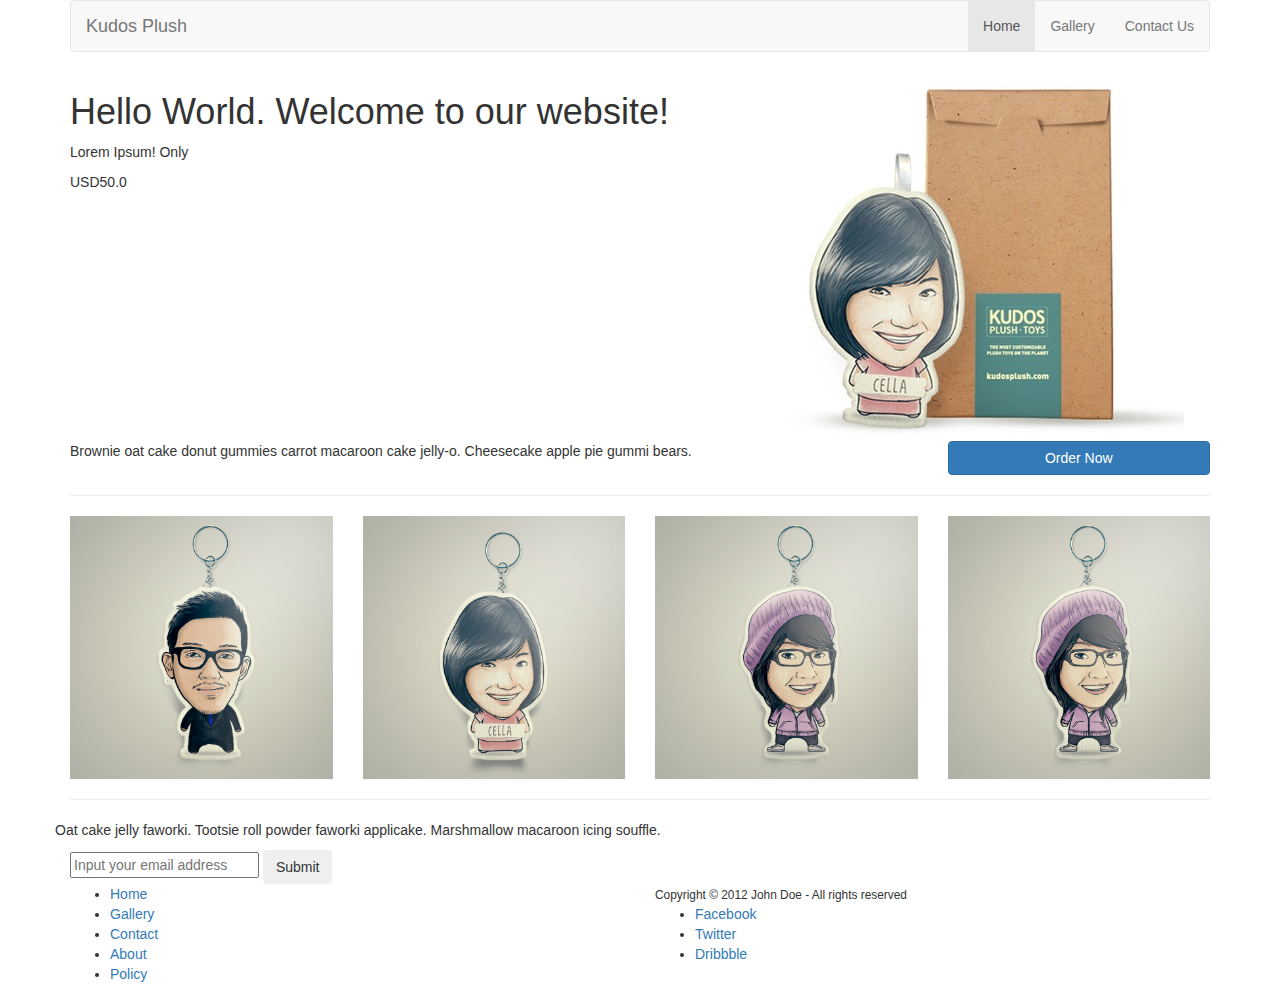
<file: index.html>
<!DOCTYPE html>
<html>

<head>
  <meta http-equiv="Content-Type" content="text/html; charset=UTF-8">
  <meta charset="utf-8">
  <title>Home</title>
  <meta name="viewport" content="width=devices-width, initial-scale=1" />
  <link href="css/styles.css" rel="stylesheet">
  <link href="css/responsives.css" rel="stylesheet">
  <!--[if lt IE 9]>
  <script src="http://html5shim.googlecode.com/svn/trunk/html5.js">
  </script>
  <![endif]-->
</head>

<body class="kudosplush">
  <header class="header">
    <div class="container">
      <nav class="navbar navbar-default">
        <div class="container-fluid">
          <button data-target="#navbar-collapse-1" data-toggle="collapse" class="navbar-toggle collapsed" type="button">
            <span class="sr-only">Toggle navigation</span>
            <span class="icon-bar"></span>
            <span class="icon-bar"></span>
            <span class="icon-bar"></span>
          </button>
          <a class="navbar-brand" href="#">Kudos Plush</a>

          <div class="nav-collapse" id="navbar-collapse-1">
            <ul class="nav navbar-nav navbar-right">
              <li class="active">
                <a href="index.html">Home</a>
              </li>
              <li><a href="gallery.html">Gallery</a></li>
              <li><a href="contact.html">Contact Us</a></li>
            </ul>
          </div>
        </div>
      </nav>

      <div class="hero-unit row">
        <div class="hero-text col-md-7">
          <h1>Hello World. Welcome to our website!</h1>
          <p>Lorem Ipsum! Only</p>
          <p class="price">USD50.0</p>
        </div>
        <div class="hero-image col-md-5">
          <img src="img/hero-image-test.jpg" alt="KudosPlush Hero image"> </div>
      </div>
    </div>
  </header>
  <div class="content">
    <div class="container">
      <div class="cta row">
        <div class="copy-text col-md-9">
          <p>Brownie oat cake donut gummies carrot macaroon cake jelly-o. Cheesecake apple pie gummi bears.</p>
        </div>
        <div class="button col-md-3">
          <a class="btn btn-primary btn-block btn-order" href="#">Order Now</a>
        </div>
        </dvi>
      </div>

      <hr>

      <div class="gallery row">
        <figure class="col-md-3">
          <img class="img-responsive" src="img/image-1.jpg" alt="featured product no. 1">
        </figure>
        <figure class="col-md-3">
          <img class="img-responsive" src="img/image-2.jpg" alt="featured product no. 2">
        </figure>
        <figure class="col-md-3">
          <img class="img-responsive" src="img/image-3.jpg" alt="featured product no. 3">
        </figure>
        <figure class="col-md-3">
          <img class="img-responsive" src="img/image-3.jpg" alt="featured product no. 4">
        </figure>
      </div>

      <hr>

      <div class="testimonial row">
        <p>Oat cake jelly faworki. Tootsie roll powder faworki applicake. Marshmallow macaroon icing souffle.</p>
      </div>

      <form action="index_submit" method="get" accept-charset="utf-8">
        <input type="email" name="email_subscribe" placeholder="Input your email address">
        <button class="btn btn-large" type="submit">Submit</button>
      </form>
    </div>
    <footer class="header">
      <div class="container">
        <div class="row">
          <div class="col-md-6">
            <nav class="nav-footer">
              <ul>
                <li><a href="index.html">Home</a></li>
                <li><a href="gallery.html">Gallery</a></li>
                <li><a href="contact.html">Contact</a></li>
                <li><a href="about.html">About</a></li>
                <li><a href="policy.html">Policy</a></li>
              </ul>
            </nav>
          </div>
          <div class="col-md-6">
            <small class="copyright">Copyright © 2012 John Doe - All rights reserved</small>
            <ul class="social-links">
              <li class="facebook"><a href="#">Facebook</a></li>
              <li class="twitter"><a href="#">Twitter</a></li>
              <li class="dribbble"><a href="">Dribbble</a></li>
            </ul>
          </div>
        </div>
      </div>
    </footer>
</body>

</html>
</file>
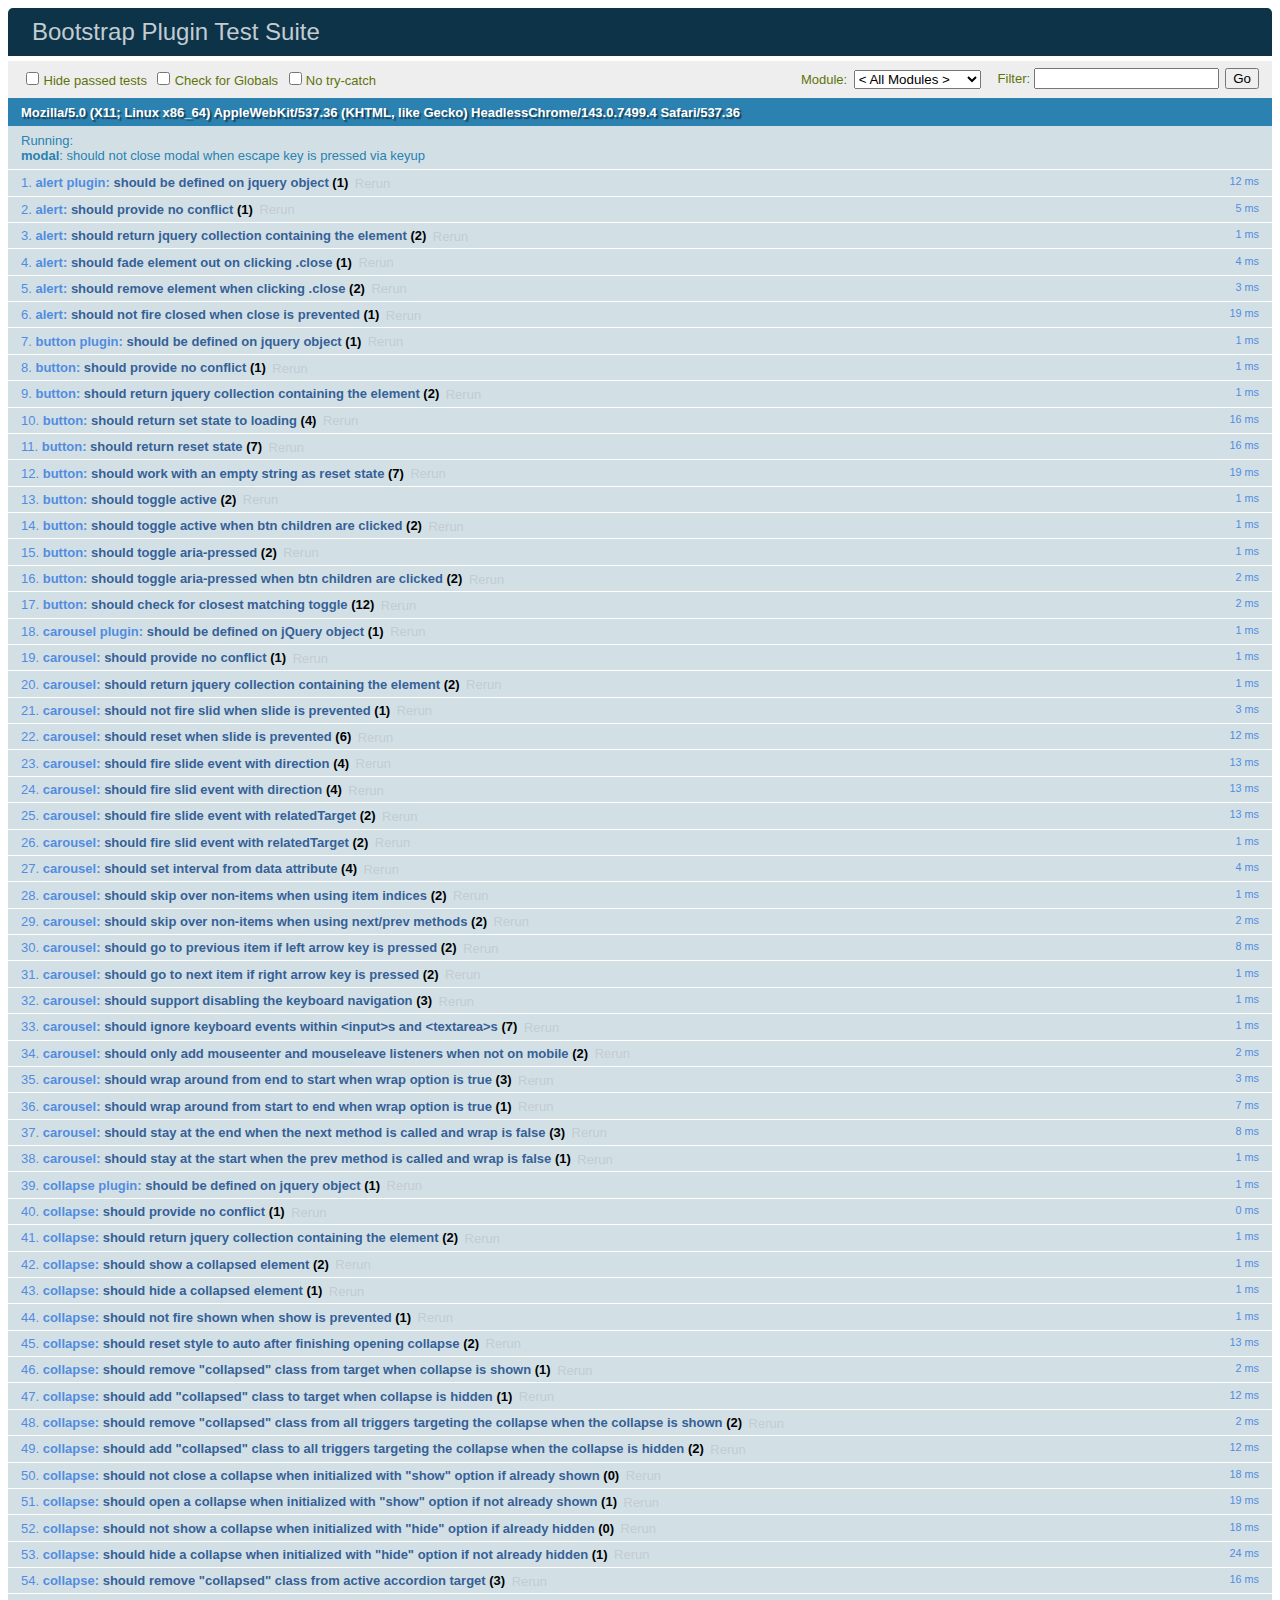
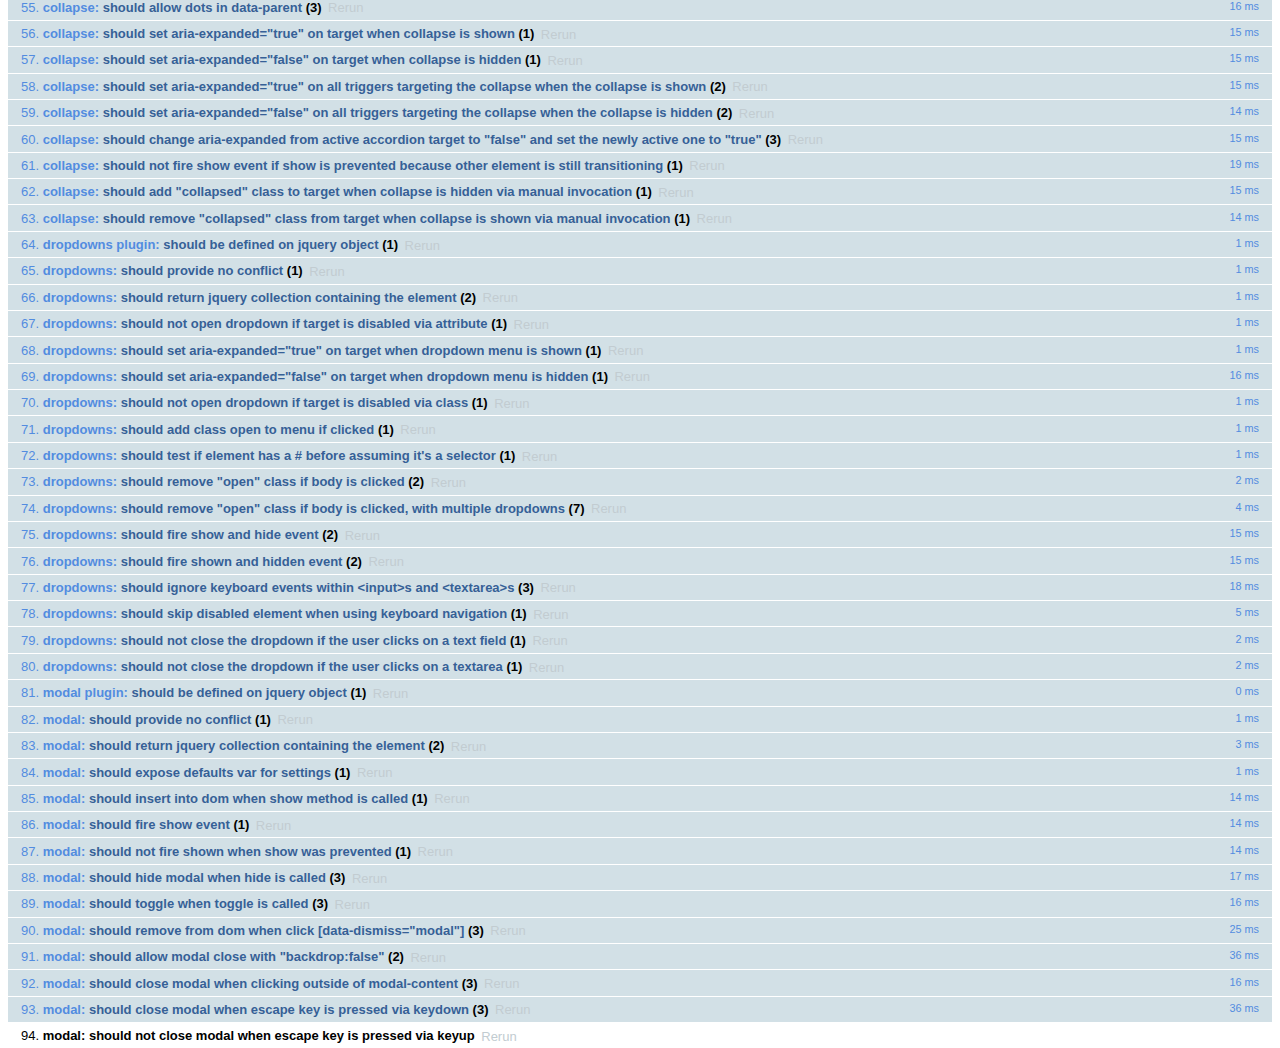
<file: js/tests/index.html>
<!DOCTYPE html>
<html>
  <head>
    <meta charset="utf-8">
    <title>Bootstrap Plugin Test Suite</title>
    <meta name="viewport" content="width=device-width, initial-scale=1">

    <!-- jQuery -->
    <script src="vendor/jquery.min.js"></script>
    <script>
      // Disable jQuery event aliases to ensure we don't accidentally use any of them
      (function () {
        var eventAliases = [
          'blur',
          'focus',
          'focusin',
          'focusout',
          'load',
          'resize',
          'scroll',
          'unload',
          'click',
          'dblclick',
          'mousedown',
          'mouseup',
          'mousemove',
          'mouseover',
          'mouseout',
          'mouseenter',
          'mouseleave',
          'change',
          'select',
          'submit',
          'keydown',
          'keypress',
          'keyup',
          'error',
          'contextmenu',
          'hover',
          'bind',
          'unbind',
          'delegate',
          'undelegate'
        ]
        for (var i = 0; i < eventAliases.length; i++) {
          $.fn[eventAliases[i]] = undefined
        }
      })()
    </script>

    <!-- QUnit -->
    <link rel="stylesheet" href="vendor/qunit.css" media="screen">
    <script src="vendor/qunit.js"></script>
    <script>
      // See https://github.com/axemclion/grunt-saucelabs#test-result-details-with-qunit
      var log = []
      // Require assert.expect in each test.
      QUnit.config.requireExpects = true
      QUnit.done(function (testResults) {
        var tests = []
        for (var i = 0, len = log.length; i < len; i++) {
          var details = log[i]
          tests.push({
            name: details.name,
            result: details.result,
            expected: details.expected,
            actual: details.actual,
            source: details.source
          })
        }
        testResults.tests = tests

        window.global_test_results = testResults
      })

      QUnit.testStart(function (testDetails) {
        $(window).scrollTop(0)
        QUnit.log(function (details) {
          if (!details.result) {
            details.name = testDetails.name
            log.push(details)
          }
        })
      })

      // Cleanup
      QUnit.testDone(function () {
        $('#qunit-fixture').empty()
        $('#modal-test, .modal-backdrop').remove()
      })

      // Display fixture on-screen on iOS to avoid false positives
      if (/iPhone|iPad|iPod/.test(navigator.userAgent)) {
        QUnit.begin(function() {
          $('#qunit-fixture').css({ top: 0, left: 0 })
        })

        QUnit.done(function () {
          $('#qunit-fixture').css({ top: '', left: '' })
        })
      }

      // Disable deprecated global QUnit method aliases in preparation for QUnit v2
      (function () {
        var methodNames = [
          'async',
          'asyncTest',
          'deepEqual',
          'equal',
          'expect',
          'module',
          'notDeepEqual',
          'notEqual',
          'notPropEqual',
          'notStrictEqual',
          'ok',
          'propEqual',
          'push',
          'start',
          'stop',
          'strictEqual',
          'test',
          'throws'
        ];
        for (var i = 0; i < methodNames.length; i++) {
          var methodName = methodNames[i];
          window[methodName] = undefined;
        }
      })();
    </script>

    <!-- Plugin sources -->
    <script>$.support.transition = false</script>
    <script src="../../js/alert.js"></script>
    <script src="../../js/button.js"></script>
    <script src="../../js/carousel.js"></script>
    <script src="../../js/collapse.js"></script>
    <script src="../../js/dropdown.js"></script>
    <script src="../../js/modal.js"></script>
    <script src="../../js/scrollspy.js"></script>
    <script src="../../js/tab.js"></script>
    <script src="../../js/tooltip.js"></script>
    <script src="../../js/popover.js"></script>
    <script src="../../js/affix.js"></script>

    <!-- Unit tests -->
    <script src="unit/alert.js"></script>
    <script src="unit/button.js"></script>
    <script src="unit/carousel.js"></script>
    <script src="unit/collapse.js"></script>
    <script src="unit/dropdown.js"></script>
    <script src="unit/modal.js"></script>
    <script src="unit/scrollspy.js"></script>
    <script src="unit/tab.js"></script>
    <script src="unit/tooltip.js"></script>
    <script src="unit/popover.js"></script>
    <script src="unit/affix.js"></script>

  </head>
  <body>
    <div id="qunit-container">
      <div id="qunit"></div>
      <div id="qunit-fixture"></div>
    </div>
  </body>
</html>
</file>
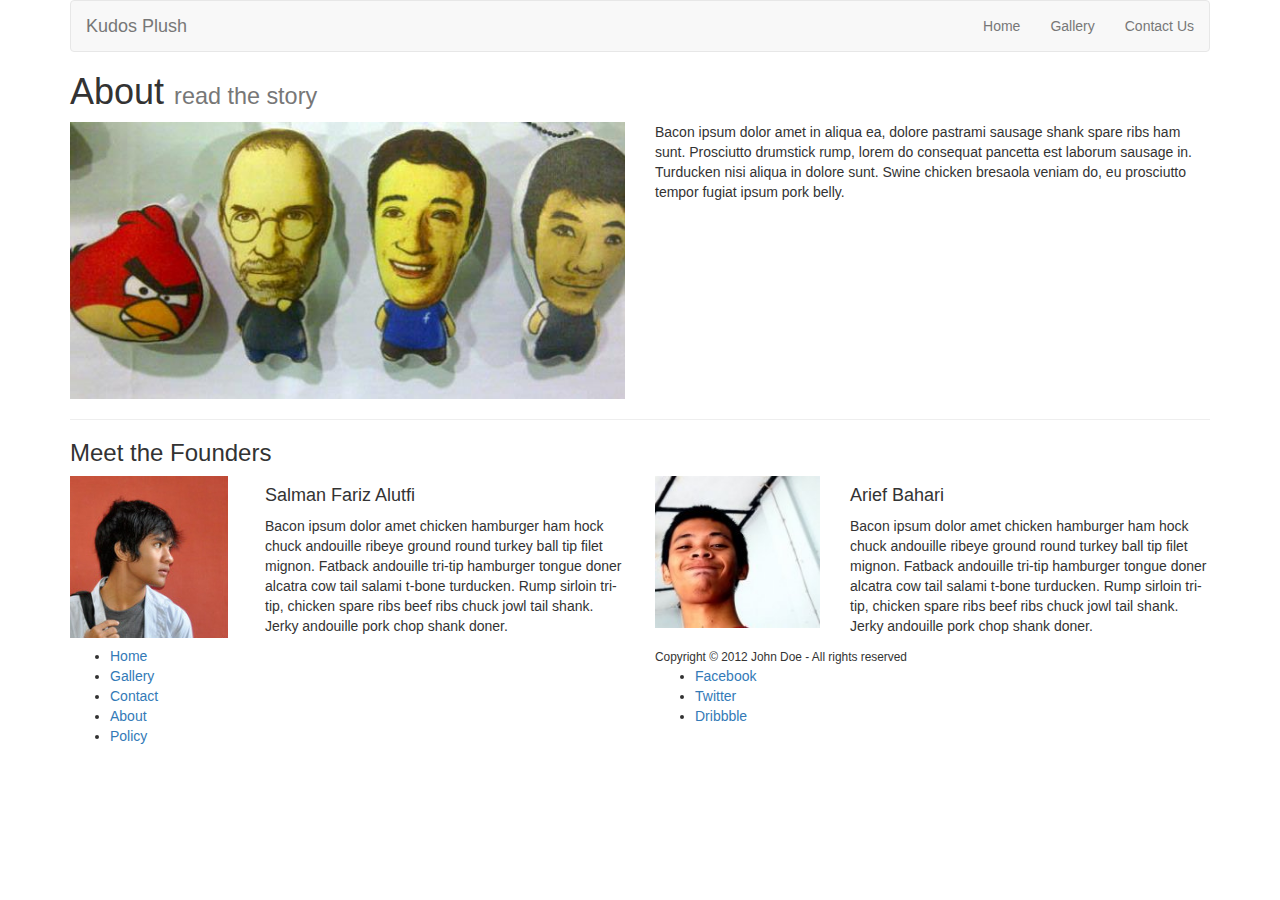
<file: about.html>
<!DOCTYPE html>
<html>

<head>
  <meta http-equiv="Content-Type" content="text/html; charset=UTF-8">
  <meta charset="utf-8">
  <title>About</title>
  <meta name="viewport" content="width=devices-width, initial-scale=1">
  <link href="css/styles.css" rel="stylesheet">
  <link href="css/responsives.css" rel="stylesheet">
  <!--[if lt IE 9]>
  <script src="http://html5shim.googlecode.com/svn/trunk/html5.js">
  </script>
  <![endif]-->
</head>

<body class="kudosplush">
  <header class="header">
    <div class="container">
      <nav class="navbar navbar-default">
        <div class="container-fluid">
          <button data-target="#navbar-collapse-1" data-toggle="collapse" class="navbar-toggle collapsed" type="button">
            <span class="sr-only">Toggle navigation</span>
            <span class="icon-bar"></span>
            <span class="icon-bar"></span>
            <span class="icon-bar"></span>
          </button>
          <a class="navbar-brand" href="#">Kudos Plush</a>

          <div class="nav-collapse" id="navbar-collapse-1">
            <ul class="nav navbar-nav navbar-right">
              <li><a href="index.html">Home</a></li>
              <li><a href="gallery.html">Gallery</a></li>
              <li><a href="contact.html">Contact Us</a></li>
            </ul>
          </div>
        </div>
      </nav>
      <h1>About <small>read the story</small></h1>
    </div>
  </header>
  <div class="content">
    <div class="container">
      <div class="row">
        <div class="img-story col-md-6">
          <img class="img-responsive" src="img/img-about.jpg">
        </div>
        <div class="story col-md-6">
          <p>Bacon ipsum dolor amet in aliqua ea, dolore pastrami sausage shank spare ribs ham sunt. Prosciutto drumstick rump, lorem do consequat pancetta est laborum sausage in. Turducken nisi aliqua in dolore sunt. Swine chicken bresaola veniam do, eu prosciutto tempor fugiat ipsum pork belly.</p>
        </div>
      </div>

      <hr>

      <h3>Meet the Founders</h3>
      <div class="profile row">
        <div class="col-md-6">
          <div class="row">
            <div class="col-md-4">
              <img class="img-responsive" src="img/salman.jpg">
            </div>
            <div class="col-md-8">
              <h4>Salman Fariz Alutfi</h4>
              <p>Bacon ipsum dolor amet chicken hamburger ham hock chuck andouille ribeye ground round turkey ball tip filet mignon. Fatback andouille tri-tip hamburger tongue doner alcatra cow tail salami t-bone turducken. Rump sirloin tri-tip, chicken spare ribs beef ribs chuck jowl tail shank. Jerky andouille pork chop shank doner.</p>
            </div>
          </div>
        </div>
        <div class="col-md-6">
          <div class="row">
            <div class="col-md-4">
              <img class="img-responsive" src="img/arif.jpg">
            </div>
            <div class="col-md-8">
              <h4>Arief Bahari</h4>
              <p>Bacon ipsum dolor amet chicken hamburger ham hock chuck andouille ribeye ground round turkey ball tip filet mignon. Fatback andouille tri-tip hamburger tongue doner alcatra cow tail salami t-bone turducken. Rump sirloin tri-tip, chicken spare ribs beef ribs chuck jowl tail shank. Jerky andouille pork chop shank doner.</p>
            </div>
          </div>
        </div>
      </div>
    </div>
  </div>
  <footer class="header">
    <div class="container">
      <div class="row">
        <div class="col-md-6">
          <nav class="nav-footer">
            <ul>
              <li><a href="index.html">Home</a></li>
              <li><a href="gallery.html">Gallery</a></li>
              <li><a href="contact.html">Contact</a></li>
              <li><a href="about.html">About</a></li>
              <li><a href="policy.html">Policy</a></li>
            </ul>
          </nav>
        </div>
        <div class="col-md-6">
          <small class="copyright">Copyright © 2012 John Doe - All rights reserved</small>
          <ul class="social-links">
            <li class="facebook"><a href="#">Facebook</a></li>
            <li class="twitter"><a href="#">Twitter</a></li>
            <li class="dribbble"><a href="">Dribbble</a></li>
          </ul>
        </div>
      </div>
    </div>
  </footer>
</body>

</html>
</file>
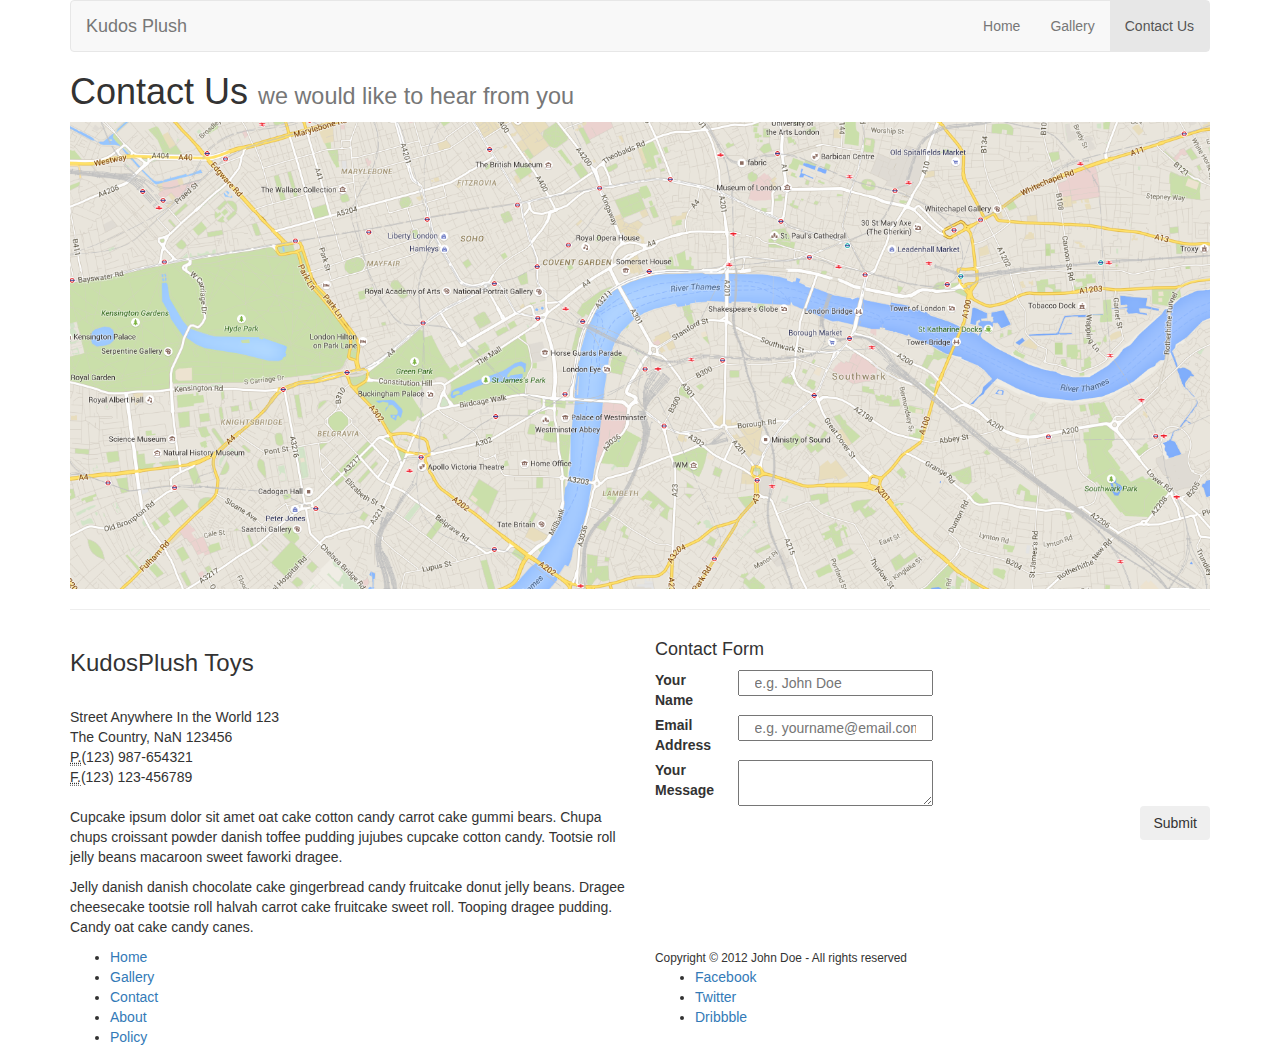
<file: contact.html>
<!DOCTYPE html>
<html>

<head>
  <meta http-equiv="Content-Type" content="text/html; charset=UTF-8">
  <meta charset="utf-8">
  <title>Contact Us</title>
  <meta name="viewport" content="width=devices-width, initial-scale=1">
  <link href="css/styles.css" rel="stylesheet">
  <link href="css/responsives.css" rel="stylesheet">
  <!--[if lt IE 9]>
  <script src="http://html5shim.googlecode.com/svn/trunk/html5.js">
  </script>
  <![endif]-->
</head>

<body class="kudosplush">
  <header class="header">
    <div class="container">
      <nav class="navbar navbar-default">
        <div class="container-fluid">
          <button data-target="#navbar-collapse-1" data-toggle="collapse" class="navbar-toggle collapsed" type="button">
            <span class="sr-only">Toggle navigation</span>
            <span class="icon-bar"></span>
            <span class="icon-bar"></span>
            <span class="icon-bar"></span>
          </button>
          <a class="navbar-brand" href="#">Kudos Plush</a>

          <div class="nav-collapse" id="navbar-collapse-1">
            <ul class="nav navbar-nav navbar-right">
              <li><a href="index.html">Home</a></li>
              <li><a href="gallery.html">Gallery</a></li>
              <li class="active"><a href="contact.html">Contact Us</a></li>
            </ul>
          </div>
        </div>
      </nav>
      <h1>Contact Us <small>we would like to hear from you</small></h1>
    </div>
  </header>
  <div class="content">
    <div class="container">
      <div class="row hidden-phone">
        <div class="map col-md-12">
          <img class="img-responsive" src="img/map.png" alt="This is where we are">
        </div>
      </div>

      <hr>

      <div class="row">
        <div class="address col-md-6">
          <h3>KudosPlush Toys</h3><br>
          <address>
            Street Anywhere In the World 123<br>
            The Country, NaN 123456<br>
            <abbr title="Phone">P.</abbr>(123) 987-654321 <br>
            <abbr title="Fax">F.</abbr>(123) 123-456789
          </address>

          <p>Cupcake ipsum dolor sit amet oat cake cotton candy carrot cake gummi bears. Chupa chups croissant powder danish toffee pudding jujubes cupcake cotton candy. Tootsie roll jelly beans macaroon sweet faworki dragee.</p>

          <p>Jelly danish danish chocolate cake gingerbread candy fruitcake donut jelly beans. Dragee cheesecake tootsie roll halvah carrot cake fruitcake sweet roll. Tooping dragee pudding. Candy oat cake candy canes.</p>
        </div>

        <div class="form col-md-6">
          <h4>Contact Form</h4>
          <form action="index_submit" method="get" accept-charset="utf-8">
            <div class="row">
              <label class="col-md-2" for="name">Your Name</label>
              <input class="col-md-4" id="name" type="text" placeholder="e.g. John Doe">
            </div>

            <div class="row">
              <label class="col-md-2" for="email">Email Address</label>
              <input class="col-md-4" id="email" type="email" placeholder="e.g. yourname@email.com">
            </div>

            <div class="row">
              <label class="col-md-2" for="message">Your Message</label>
              <textarea class="col-md-4" id="message"></textarea>
            </div>

            <button type="submit" class="btn btn-large btn-submit pull-right">Submit</button>
          </form>
        </div>
    </div>
  </div>
  <footer class="header">
    <div class="container">
      <div class="row">
        <div class="col-md-6">
          <nav class="nav-footer">
            <ul>
              <li><a href="index.html">Home</a></li>
              <li><a href="gallery.html">Gallery</a></li>
              <li><a href="contact.html">Contact</a></li>
              <li><a href="about.html">About</a></li>
              <li><a href="policy.html">Policy</a></li>
            </ul>
          </nav>
        </div>
        <div class="col-md-6">
          <small class="copyright">Copyright © 2012 John Doe - All rights reserved</small>
          <ul class="social-links">
            <li class="facebook"><a href="#">Facebook</a></li>
            <li class="twitter"><a href="#">Twitter</a></li>
            <li class="dribbble"><a href="">Dribbble</a></li>
          </ul>
        </div>
      </div>
    </div>
  </footer>
</body>

</html>
</file>
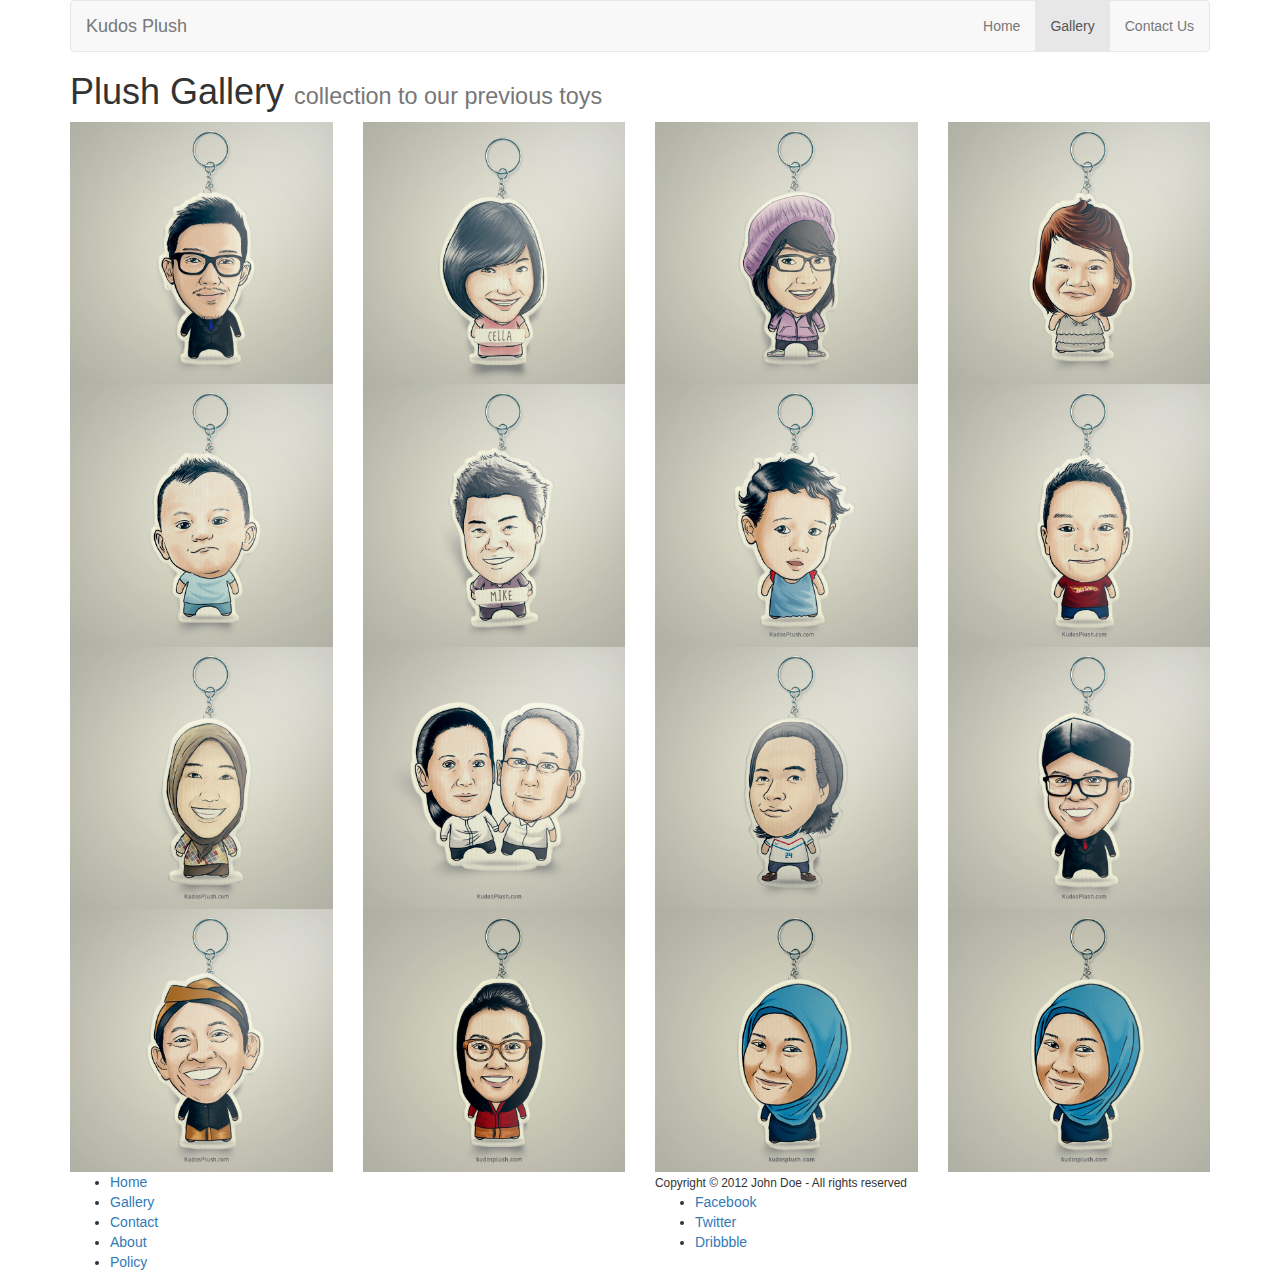
<file: gallery.html>
<!DOCTYPE html>
<html>

<head>
  <meta http-equiv="Content-Type" content="text/html; charset=UTF-8">
  <meta charset="utf-8">
  <title>Gallery</title>
  <meta name="viewport" content="width=devices-width, initial-scale=1">
  <link href="css/styles.css" rel="stylesheet">
  <link href="css/responsives.css" rel="stylesheet">
  <!--[if lt IE 9]>
  <script src="http://html5shim.googlecode.com/svn/trunk/html5.js">
  </script>
  <![endif]-->
</head>

<body class="kudosplush">
  <header class="header">
    <div class="container">
      <nav class="navbar navbar-default">
        <div class="container-fluid">
          <button data-target="#navbar-collapse-1" data-toggle="collapse" class="navbar-toggle collapsed" type="button">
            <span class="sr-only">Toggle navigation</span>
            <span class="icon-bar"></span>
            <span class="icon-bar"></span>
            <span class="icon-bar"></span>
          </button>
          <a class="navbar-brand" href="#">Kudos Plush</a>

          <div class="nav-collapse" id="navbar-collapse-1">
            <ul class="nav navbar-nav navbar-right">
              <li><a href="index.html">Home</a></li>
              <li class="active"><a href="gallery.html">Gallery</a></li>
              <li><a href="contact.html">Contact Us</a></li>
            </ul>
          </div>
        </div>
      </nav>
      <h1>Plush Gallery <small>collection to our previous toys</small></h1>
    </div>
  </header>
  <div class="content">
    <div class="container">
      <div class="gallery page">
        <div class="row">
          <figure class="col-md-3">
            <img class="img-responsive" src="img/image-1.jpg" alt="product image no. 1">
          </figure>
          <figure class="col-md-3">
            <img class="img-responsive" src="img/image-2.jpg" alt="product image no. 2">
          </figure>
          <figure class="col-md-3">
            <img class="img-responsive" src="img/image-3.jpg" alt="product image no. 3">
          </figure>
          <figure class="col-md-3">
            <img class="img-responsive" src="img/image-4.jpg" alt="product image no. 4">
          </figure>
          <figure class="col-md-3">
            <img class="img-responsive" src="img/image-5.jpg" alt="product image no. 5">
          </figure>
          <figure class="col-md-3">
            <img class="img-responsive" src="img/image-6.jpg" alt="product image no. 6">
          </figure>
          <figure class="col-md-3">
            <img class="img-responsive" src="img/image-7.jpg" alt="product image no. 7">
          </figure>
          <figure class="col-md-3">
            <img class="img-responsive" src="img/image-8.jpg" alt="product image no. 8">
          </figure>
          <figure class="col-md-3">
            <img class="img-responsive" src="img/image-9.jpg" alt="product image no. 9">
          </figure>
          <figure class="col-md-3">
            <img class="img-responsive" src="img/image-10.jpg" alt="product image no. 10">
          </figure>
          <figure class="col-md-3">
            <img class="img-responsive" src="img/image-11.jpg" alt="product image no. 11">
          </figure>
          <figure class="col-md-3">
            <img class="img-responsive" src="img/image-12.jpg" alt="product image no. 12">
          </figure>
          <figure class="col-md-3">
            <img class="img-responsive" src="img/image-13.jpg" alt="product image no. 13">
          </figure>
          <figure class="col-md-3">
            <img class="img-responsive" src="img/image-14.jpg" alt="product image no. 14">
          </figure>
          <figure class="col-md-3">
            <img class="img-responsive" src="img/image-15.jpg" alt="product image no. 15">
          </figure>
          <figure class="col-md-3">
            <img class="img-responsive" src="img/image-16.jpg" alt="product image no. 16">
          </figure>
      </div>
    </div>
  </div>
  <footer class="header">
    <div class="container">
      <div class="row">
        <div class="col-md-6">
          <nav class="nav-footer">
            <ul>
              <li><a href="index.html">Home</a></li>
              <li><a href="gallery.html">Gallery</a></li>
              <li><a href="contact.html">Contact</a></li>
              <li><a href="about.html">About</a></li>
              <li><a href="policy.html">Policy</a></li>
            </ul>
          </nav>
        </div>
        <div class="col-md-6">
          <small class="copyright">Copyright © 2012 John Doe - All rights reserved</small>
          <ul class="social-links">
            <li class="facebook"><a href="#">Facebook</a></li>
            <li class="twitter"><a href="#">Twitter</a></li>
            <li class="dribbble"><a href="">Dribbble</a></li>
          </ul>
        </div>
      </div>
    </div>
  </footer>
</body>

</html>
</file>
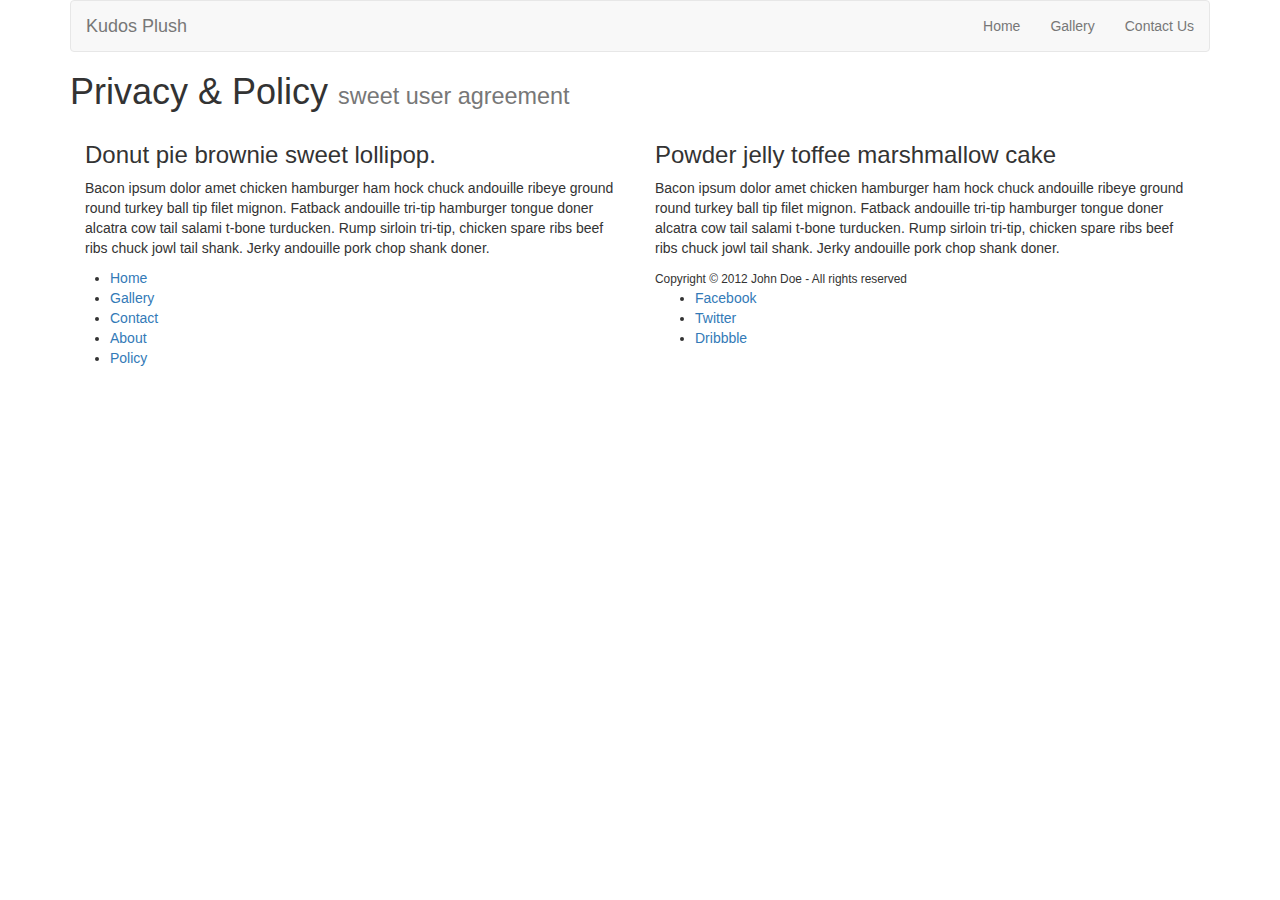
<file: policy.html>
<!DOCTYPE html>
<html>

<head>
  <meta http-equiv="Content-Type" content="text/html; charset=UTF-8">
  <meta charset="utf-8">
  <title>Policy</title>
  <meta name="viewport" content="width=devices-width, initial-scale=1">
  <link href="css/styles.css" rel="stylesheet">
  <link href="css/responsives.css" rel="stylesheet">
  <!--[if lt IE 9]>
  <script src="http://html5shim.googlecode.com/svn/trunk/html5.js">
  </script>
  <![endif]-->
</head>

<body class="kudosplush">
  <header class="header">
    <div class="container">
      <nav class="navbar navbar-default">
        <div class="container-fluid">
          <button data-target="#navbar-collapse-1" data-toggle="collapse" class="navbar-toggle collapsed" type="button">
            <span class="sr-only">Toggle navigation</span>
            <span class="icon-bar"></span>
            <span class="icon-bar"></span>
            <span class="icon-bar"></span>
          </button>
          <a class="navbar-brand" href="#">Kudos Plush</a>

          <div class="nav-collapse" id="navbar-collapse-1">
            <ul class="nav navbar-nav navbar-right">
              <li><a href="index.html">Home</a></li>
              <li><a href="gallery.html">Gallery</a></li>
              <li><a href="contact.html">Contact Us</a></li>
            </ul>
          </div>
        </div>
      </nav>
      <h1>Privacy &amp; Policy <small>sweet user agreement</small></h1>
    </div>
  </header>
  <div class="content">
    <div class="container">
      <div class="col-md-6">
        <h3>Donut pie brownie sweet lollipop.</h3>
        <p>Bacon ipsum dolor amet chicken hamburger ham hock chuck andouille ribeye ground round turkey ball tip filet mignon. Fatback andouille tri-tip hamburger tongue doner alcatra cow tail salami t-bone turducken. Rump sirloin tri-tip, chicken spare ribs beef ribs chuck jowl tail shank. Jerky andouille pork chop shank doner.</p>
      </div>
      <div class="col-md-6">
        <h3>Powder jelly toffee marshmallow cake</h3>
        <p>Bacon ipsum dolor amet chicken hamburger ham hock chuck andouille ribeye ground round turkey ball tip filet mignon. Fatback andouille tri-tip hamburger tongue doner alcatra cow tail salami t-bone turducken. Rump sirloin tri-tip, chicken spare ribs beef ribs chuck jowl tail shank. Jerky andouille pork chop shank doner.</p>
      </div>

    </div>
  </div>
  <footer class="header">
    <div class="container">
      <div class="row">
        <div class="col-md-6">
          <nav class="nav-footer">
            <ul>
              <li><a href="index.html">Home</a></li>
              <li><a href="gallery.html">Gallery</a></li>
              <li><a href="contact.html">Contact</a></li>
              <li><a href="about.html">About</a></li>
              <li><a href="policy.html">Policy</a></li>
            </ul>
          </nav>
        </div>
        <div class="col-md-6">
          <small class="copyright">Copyright © 2012 John Doe - All rights reserved</small>
          <ul class="social-links">
            <li class="facebook"><a href="#">Facebook</a></li>
            <li class="twitter"><a href="#">Twitter</a></li>
            <li class="dribbble"><a href="">Dribbble</a></li>
          </ul>
        </div>
      </div>
    </div>
  </footer>
</body>

</html>
</file>
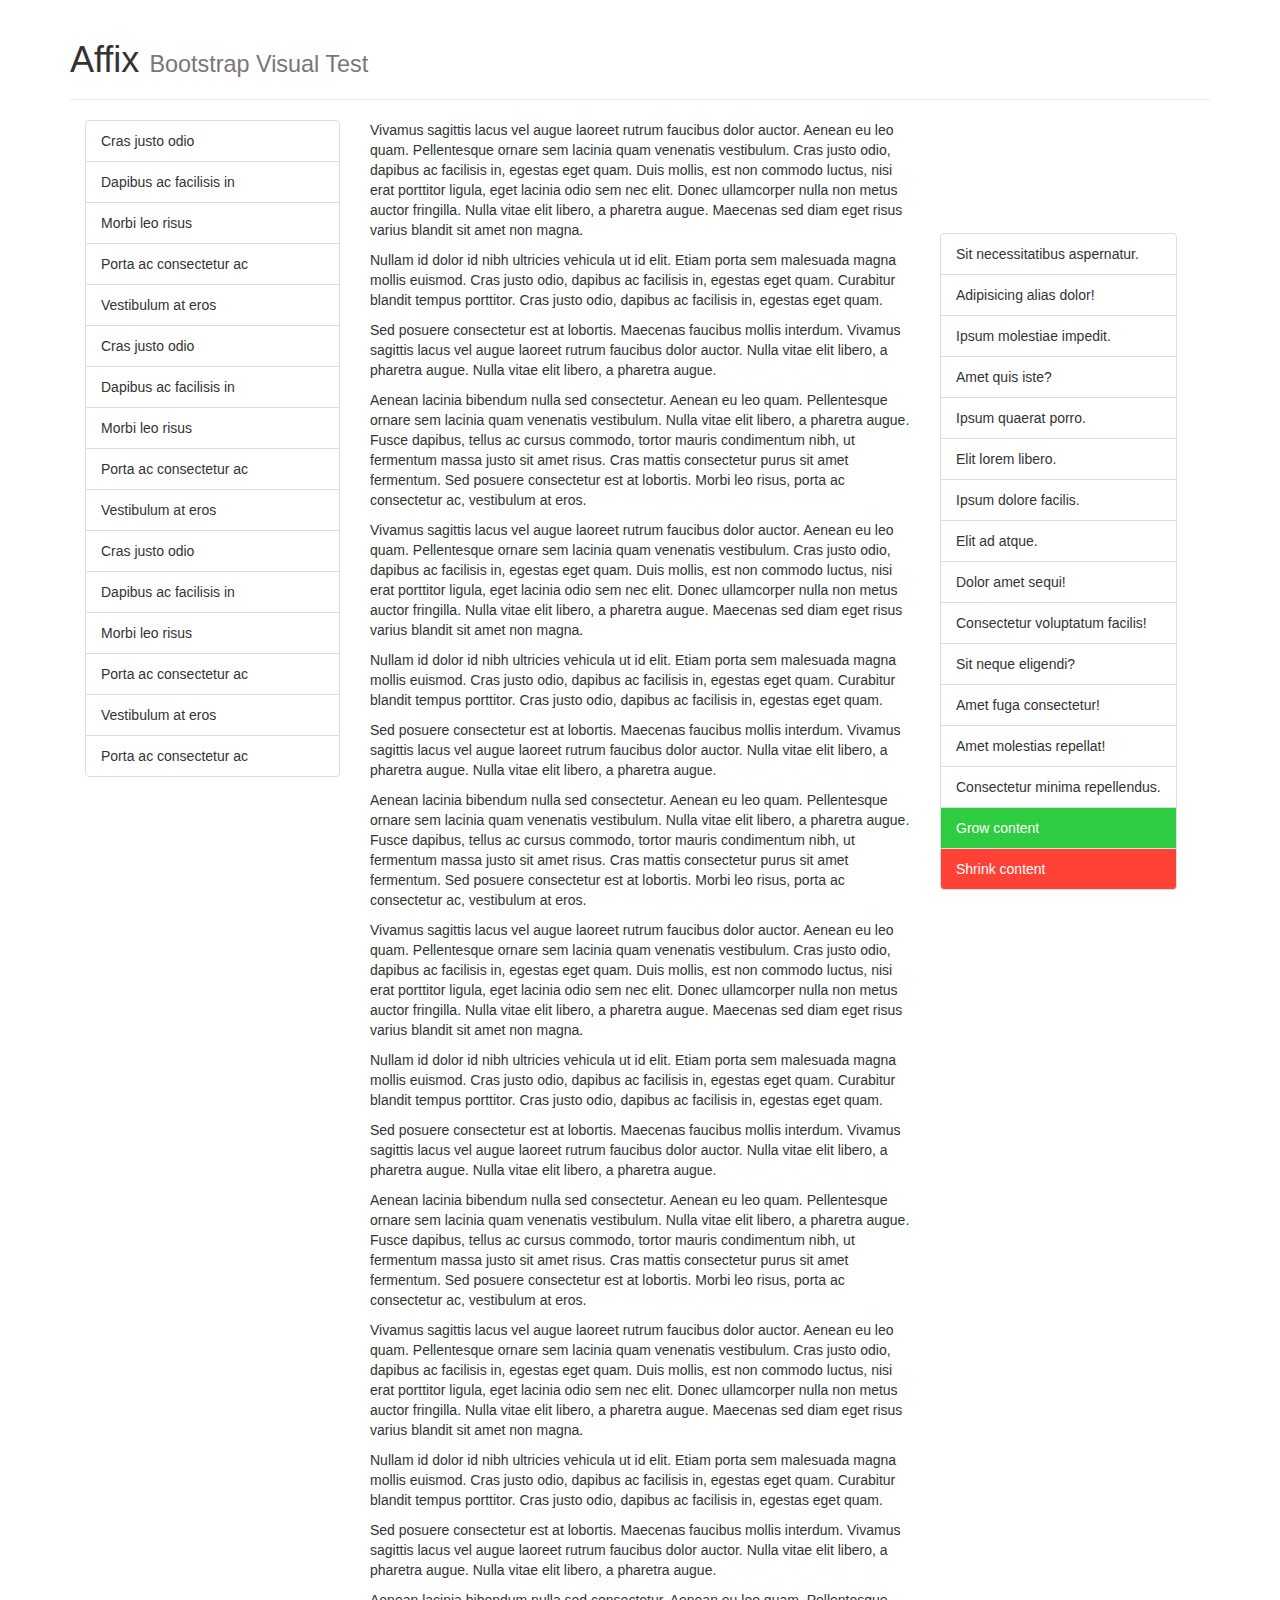
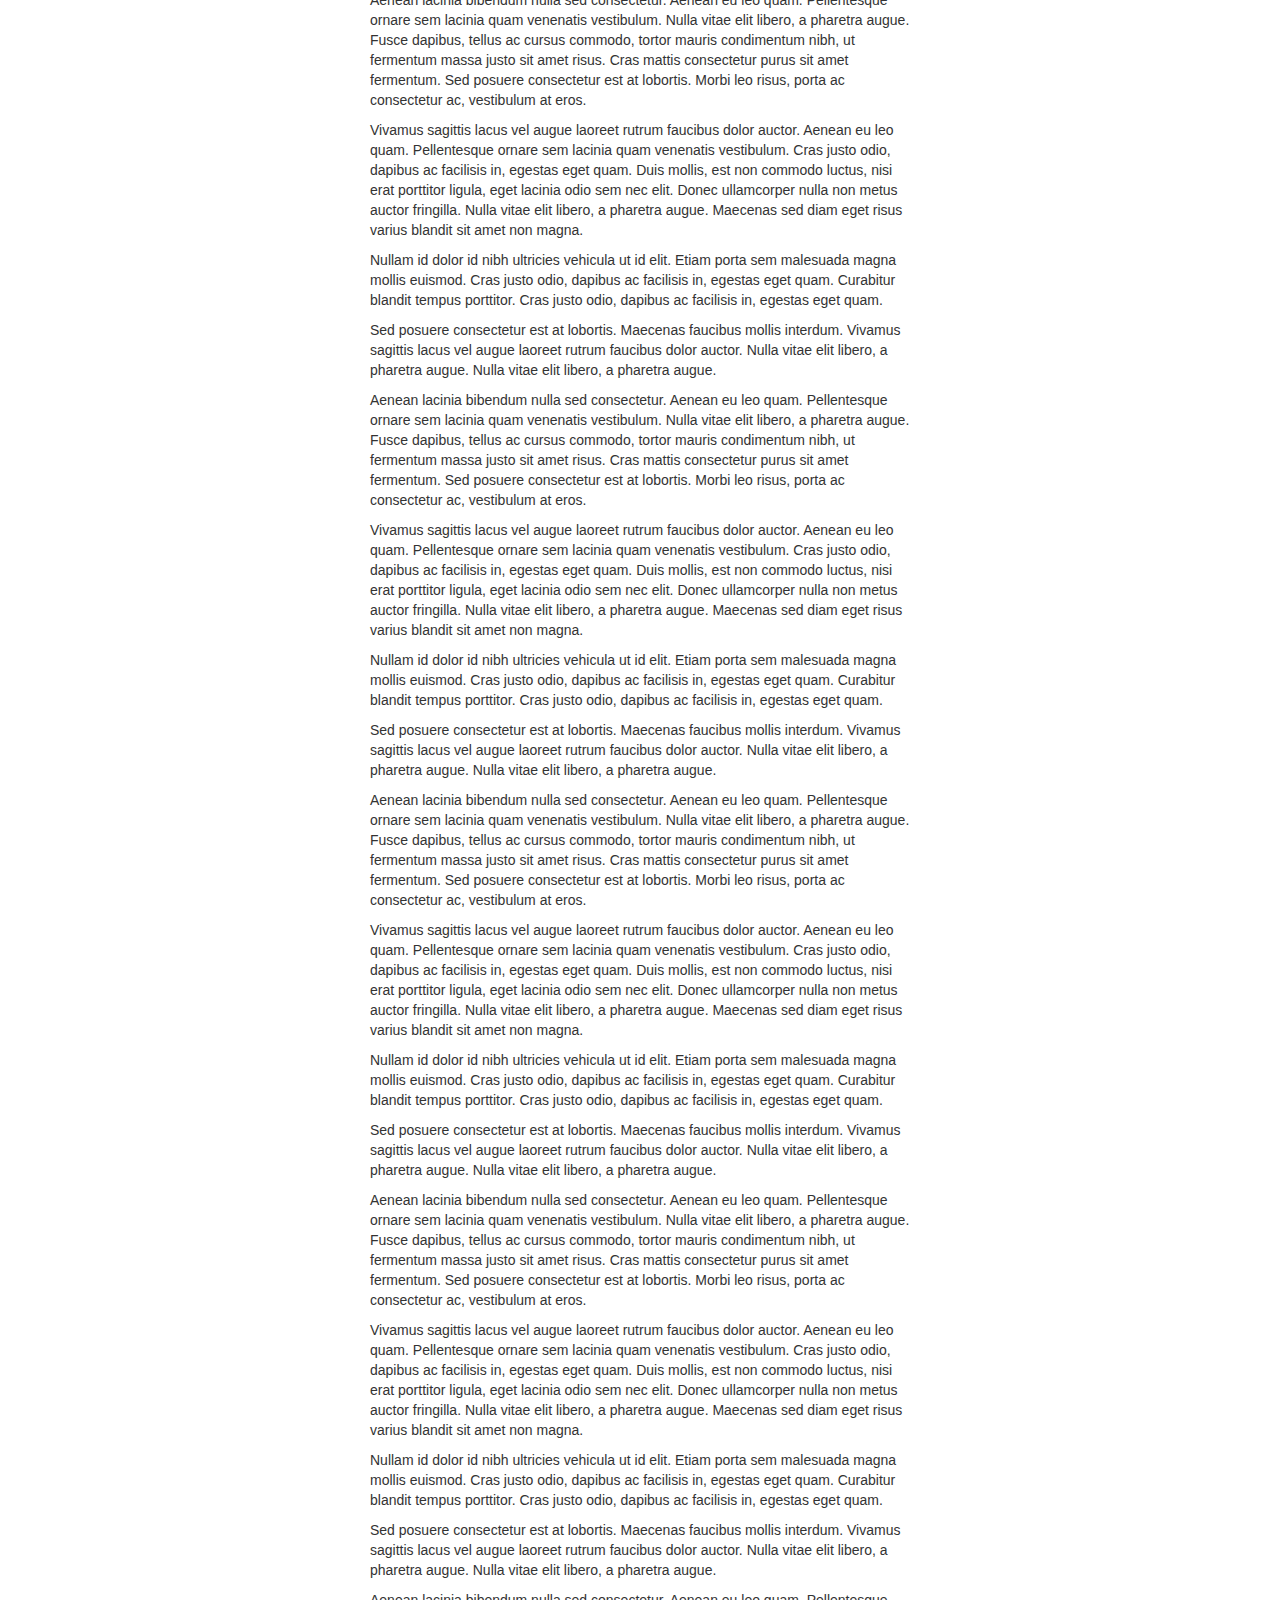
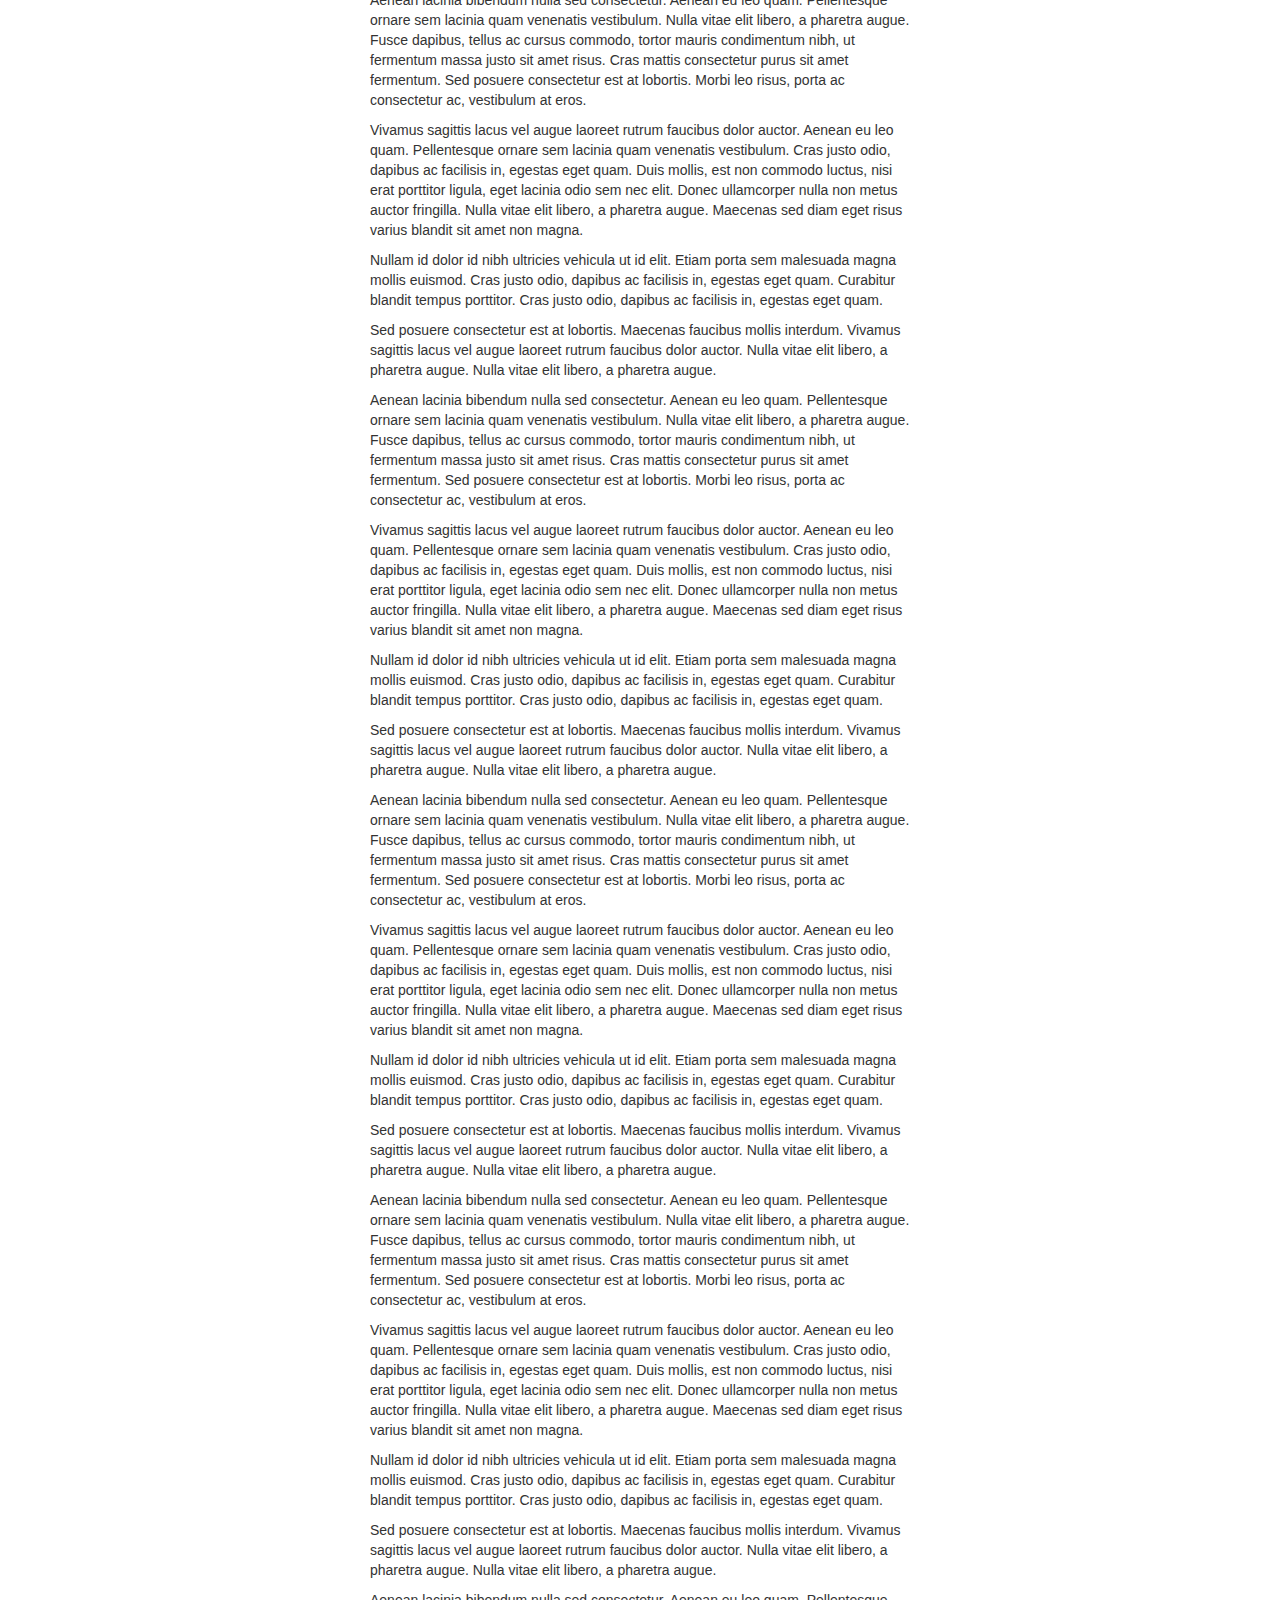
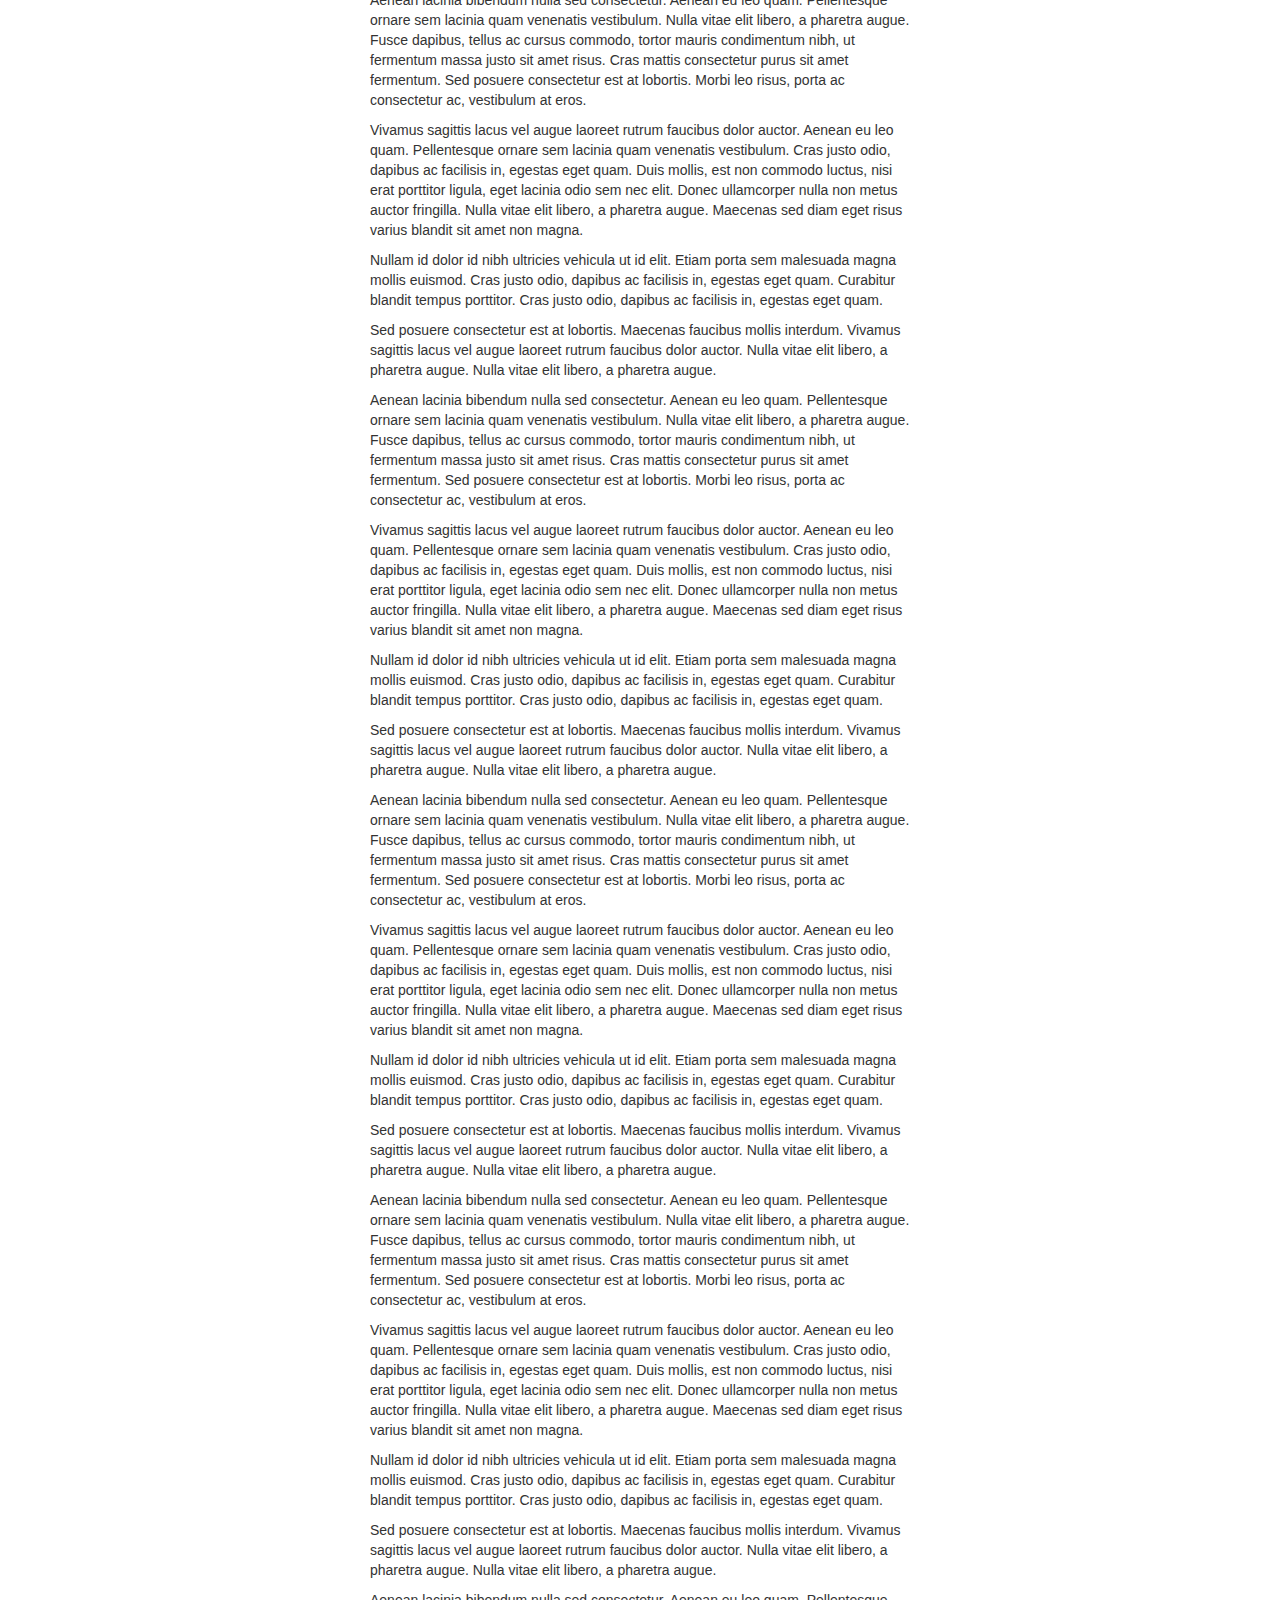
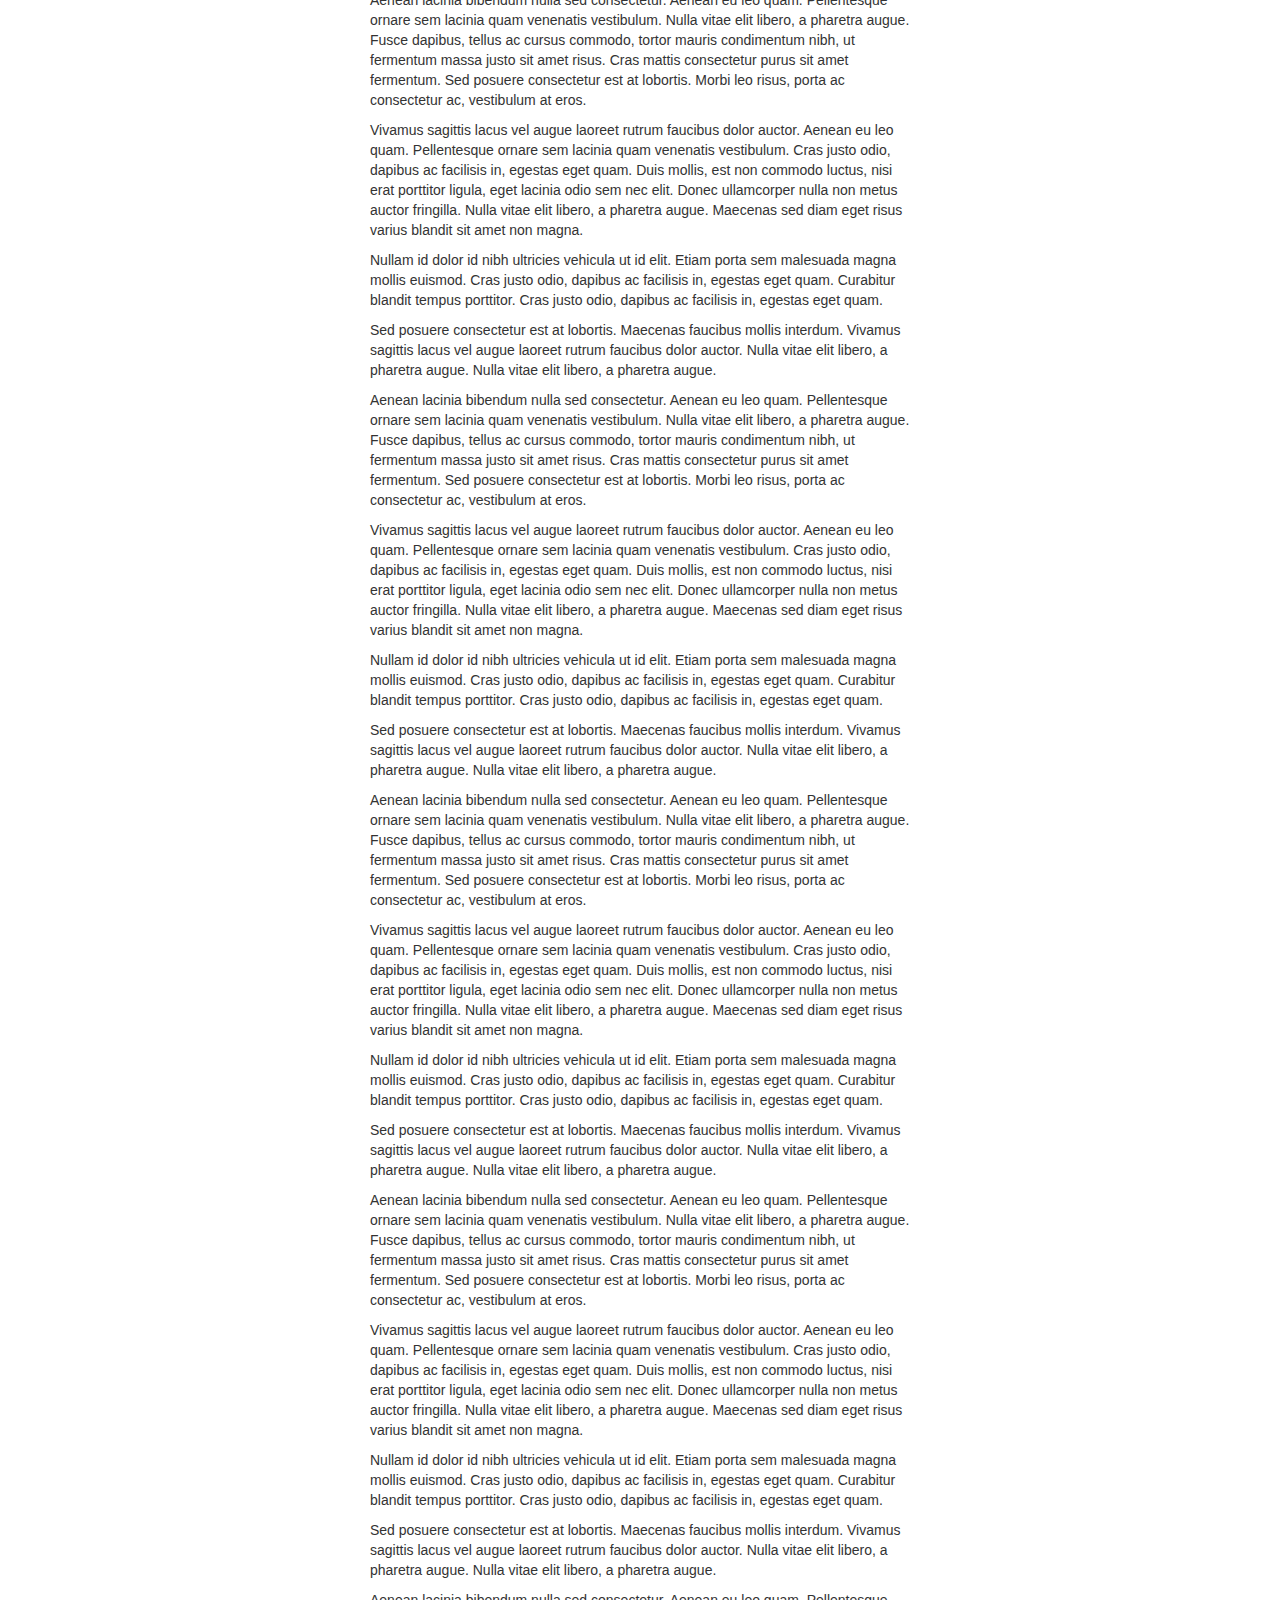
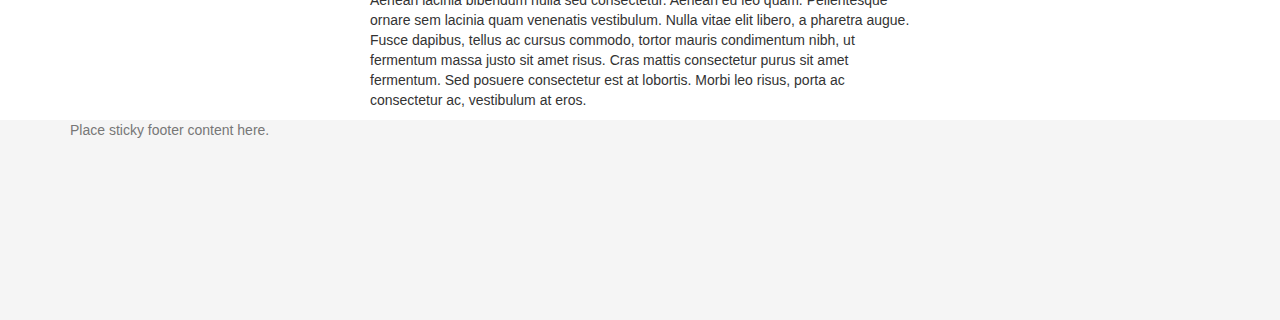
<file: js/tests/visual/affix-with-sticky-footer.html>
<!DOCTYPE html>
<html>
<head>
  <meta charset="utf-8">
  <meta http-equiv="X-UA-Compatible" content="IE=edge">
  <meta name="viewport" content="width=device-width, initial-scale=1">
  <title>Affix</title>
  <link rel="stylesheet" href="../../../dist/css/bootstrap.min.css">

  <style>
    html {
      position: relative;
      min-height: 100%;
    }
    body {
      /* Margin bottom by footer height */
      margin-bottom: 200px;
    }
    .footer {
      position: absolute;
      bottom: 0;
      width: 100%;
      /* Set the fixed height of the footer here */
      height: 200px;
      background-color: #f5f5f5;
    }
    /* Test Styles */
    .affixed-element-top.affix {
      top: 10px;
    }
    .affixed-element-top.affix-bottom {
      position: absolute;
    }
    .affixed-element-bottom {
      margin-bottom: 0;
    }
    .affixed-element-bottom.affix {
      bottom: 10px;
    }
    .affixed-element-bottom.affix-bottom {
      position: relative;
    }
    .grow-btn, .shrink-btn {
      color: #FFF;
    }
    .grow-btn {
      background-color: #2ECC40;
    }
    .grow-btn:hover {
      background-color: #3D9970;
    }
    .shrink-btn {
      background-color: #FF4136;
    }
    .shrink-btn:hover {
      background-color: #85144B;
    }
  </style>

  <!-- HTML5 shim and Respond.js for IE8 support of HTML5 elements and media queries -->
  <!-- WARNING: Respond.js doesn't work if you view the page via file:// -->
  <!--[if lt IE 9]>
  <script src="https://oss.maxcdn.com/html5shiv/3.7.2/html5shiv.min.js"></script>
  <script src="https://oss.maxcdn.com/respond/1.4.2/respond.min.js"></script>
  <![endif]-->
</head>
<body>

<div class="container">

  <div class="page-header js-page-header">
    <h1>Affix <small>Bootstrap Visual Test</small></h1>
  </div>

  <div class="col-md-3">
    <ul class="list-group affixed-element-top js-affixed-element-top">
      <li class="list-group-item">Cras justo odio</li>
      <li class="list-group-item">Dapibus ac facilisis in</li>
      <li class="list-group-item">Morbi leo risus</li>
      <li class="list-group-item">Porta ac consectetur ac</li>
      <li class="list-group-item">Vestibulum at eros</li>
      <li class="list-group-item">Cras justo odio</li>
      <li class="list-group-item">Dapibus ac facilisis in</li>
      <li class="list-group-item">Morbi leo risus</li>
      <li class="list-group-item">Porta ac consectetur ac</li>
      <li class="list-group-item">Vestibulum at eros</li>
      <li class="list-group-item">Cras justo odio</li>
      <li class="list-group-item">Dapibus ac facilisis in</li>
      <li class="list-group-item">Morbi leo risus</li>
      <li class="list-group-item">Porta ac consectetur ac</li>
      <li class="list-group-item">Vestibulum at eros</li>
      <li class="list-group-item">Porta ac consectetur ac</li>
    </ul>
  </div>

  <div class="col-md-6 js-content">

    <p>Vivamus sagittis lacus vel augue laoreet rutrum faucibus dolor auctor. Aenean eu leo quam. Pellentesque ornare sem lacinia quam venenatis vestibulum. Cras justo odio, dapibus ac facilisis in, egestas eget quam. Duis mollis, est non commodo luctus, nisi erat porttitor ligula, eget lacinia odio sem nec elit. Donec ullamcorper nulla non metus auctor fringilla. Nulla vitae elit libero, a pharetra augue. Maecenas sed diam eget risus varius blandit sit amet non magna.</p>

    <p>Nullam id dolor id nibh ultricies vehicula ut id elit. Etiam porta sem malesuada magna mollis euismod. Cras justo odio, dapibus ac facilisis in, egestas eget quam. Curabitur blandit tempus porttitor. Cras justo odio, dapibus ac facilisis in, egestas eget quam.</p>

    <p>Sed posuere consectetur est at lobortis. Maecenas faucibus mollis interdum. Vivamus sagittis lacus vel augue laoreet rutrum faucibus dolor auctor. Nulla vitae elit libero, a pharetra augue. Nulla vitae elit libero, a pharetra augue.</p>

    <p>Aenean lacinia bibendum nulla sed consectetur. Aenean eu leo quam. Pellentesque ornare sem lacinia quam venenatis vestibulum. Nulla vitae elit libero, a pharetra augue. Fusce dapibus, tellus ac cursus commodo, tortor mauris condimentum nibh, ut fermentum massa justo sit amet risus. Cras mattis consectetur purus sit amet fermentum. Sed posuere consectetur est at lobortis. Morbi leo risus, porta ac consectetur ac, vestibulum at eros.</p>

    <p>Vivamus sagittis lacus vel augue laoreet rutrum faucibus dolor auctor. Aenean eu leo quam. Pellentesque ornare sem lacinia quam venenatis vestibulum. Cras justo odio, dapibus ac facilisis in, egestas eget quam. Duis mollis, est non commodo luctus, nisi erat porttitor ligula, eget lacinia odio sem nec elit. Donec ullamcorper nulla non metus auctor fringilla. Nulla vitae elit libero, a pharetra augue. Maecenas sed diam eget risus varius blandit sit amet non magna.</p>

    <p>Nullam id dolor id nibh ultricies vehicula ut id elit. Etiam porta sem malesuada magna mollis euismod. Cras justo odio, dapibus ac facilisis in, egestas eget quam. Curabitur blandit tempus porttitor. Cras justo odio, dapibus ac facilisis in, egestas eget quam.</p>

    <p>Sed posuere consectetur est at lobortis. Maecenas faucibus mollis interdum. Vivamus sagittis lacus vel augue laoreet rutrum faucibus dolor auctor. Nulla vitae elit libero, a pharetra augue. Nulla vitae elit libero, a pharetra augue.</p>

    <p>Aenean lacinia bibendum nulla sed consectetur. Aenean eu leo quam. Pellentesque ornare sem lacinia quam venenatis vestibulum. Nulla vitae elit libero, a pharetra augue. Fusce dapibus, tellus ac cursus commodo, tortor mauris condimentum nibh, ut fermentum massa justo sit amet risus. Cras mattis consectetur purus sit amet fermentum. Sed posuere consectetur est at lobortis. Morbi leo risus, porta ac consectetur ac, vestibulum at eros.</p>

    <p>Vivamus sagittis lacus vel augue laoreet rutrum faucibus dolor auctor. Aenean eu leo quam. Pellentesque ornare sem lacinia quam venenatis vestibulum. Cras justo odio, dapibus ac facilisis in, egestas eget quam. Duis mollis, est non commodo luctus, nisi erat porttitor ligula, eget lacinia odio sem nec elit. Donec ullamcorper nulla non metus auctor fringilla. Nulla vitae elit libero, a pharetra augue. Maecenas sed diam eget risus varius blandit sit amet non magna.</p>

    <p>Nullam id dolor id nibh ultricies vehicula ut id elit. Etiam porta sem malesuada magna mollis euismod. Cras justo odio, dapibus ac facilisis in, egestas eget quam. Curabitur blandit tempus porttitor. Cras justo odio, dapibus ac facilisis in, egestas eget quam.</p>

    <p>Sed posuere consectetur est at lobortis. Maecenas faucibus mollis interdum. Vivamus sagittis lacus vel augue laoreet rutrum faucibus dolor auctor. Nulla vitae elit libero, a pharetra augue. Nulla vitae elit libero, a pharetra augue.</p>

    <p>Aenean lacinia bibendum nulla sed consectetur. Aenean eu leo quam. Pellentesque ornare sem lacinia quam venenatis vestibulum. Nulla vitae elit libero, a pharetra augue. Fusce dapibus, tellus ac cursus commodo, tortor mauris condimentum nibh, ut fermentum massa justo sit amet risus. Cras mattis consectetur purus sit amet fermentum. Sed posuere consectetur est at lobortis. Morbi leo risus, porta ac consectetur ac, vestibulum at eros.</p>

    <p>Vivamus sagittis lacus vel augue laoreet rutrum faucibus dolor auctor. Aenean eu leo quam. Pellentesque ornare sem lacinia quam venenatis vestibulum. Cras justo odio, dapibus ac facilisis in, egestas eget quam. Duis mollis, est non commodo luctus, nisi erat porttitor ligula, eget lacinia odio sem nec elit. Donec ullamcorper nulla non metus auctor fringilla. Nulla vitae elit libero, a pharetra augue. Maecenas sed diam eget risus varius blandit sit amet non magna.</p>

    <p>Nullam id dolor id nibh ultricies vehicula ut id elit. Etiam porta sem malesuada magna mollis euismod. Cras justo odio, dapibus ac facilisis in, egestas eget quam. Curabitur blandit tempus porttitor. Cras justo odio, dapibus ac facilisis in, egestas eget quam.</p>

    <p>Sed posuere consectetur est at lobortis. Maecenas faucibus mollis interdum. Vivamus sagittis lacus vel augue laoreet rutrum faucibus dolor auctor. Nulla vitae elit libero, a pharetra augue. Nulla vitae elit libero, a pharetra augue.</p>

    <p>Aenean lacinia bibendum nulla sed consectetur. Aenean eu leo quam. Pellentesque ornare sem lacinia quam venenatis vestibulum. Nulla vitae elit libero, a pharetra augue. Fusce dapibus, tellus ac cursus commodo, tortor mauris condimentum nibh, ut fermentum massa justo sit amet risus. Cras mattis consectetur purus sit amet fermentum. Sed posuere consectetur est at lobortis. Morbi leo risus, porta ac consectetur ac, vestibulum at eros.</p>
    <p>Vivamus sagittis lacus vel augue laoreet rutrum faucibus dolor auctor. Aenean eu leo quam. Pellentesque ornare sem lacinia quam venenatis vestibulum. Cras justo odio, dapibus ac facilisis in, egestas eget quam. Duis mollis, est non commodo luctus, nisi erat porttitor ligula, eget lacinia odio sem nec elit. Donec ullamcorper nulla non metus auctor fringilla. Nulla vitae elit libero, a pharetra augue. Maecenas sed diam eget risus varius blandit sit amet non magna.</p>

    <p>Nullam id dolor id nibh ultricies vehicula ut id elit. Etiam porta sem malesuada magna mollis euismod. Cras justo odio, dapibus ac facilisis in, egestas eget quam. Curabitur blandit tempus porttitor. Cras justo odio, dapibus ac facilisis in, egestas eget quam.</p>

    <p>Sed posuere consectetur est at lobortis. Maecenas faucibus mollis interdum. Vivamus sagittis lacus vel augue laoreet rutrum faucibus dolor auctor. Nulla vitae elit libero, a pharetra augue. Nulla vitae elit libero, a pharetra augue.</p>

    <p>Aenean lacinia bibendum nulla sed consectetur. Aenean eu leo quam. Pellentesque ornare sem lacinia quam venenatis vestibulum. Nulla vitae elit libero, a pharetra augue. Fusce dapibus, tellus ac cursus commodo, tortor mauris condimentum nibh, ut fermentum massa justo sit amet risus. Cras mattis consectetur purus sit amet fermentum. Sed posuere consectetur est at lobortis. Morbi leo risus, porta ac consectetur ac, vestibulum at eros.</p>

    <p>Vivamus sagittis lacus vel augue laoreet rutrum faucibus dolor auctor. Aenean eu leo quam. Pellentesque ornare sem lacinia quam venenatis vestibulum. Cras justo odio, dapibus ac facilisis in, egestas eget quam. Duis mollis, est non commodo luctus, nisi erat porttitor ligula, eget lacinia odio sem nec elit. Donec ullamcorper nulla non metus auctor fringilla. Nulla vitae elit libero, a pharetra augue. Maecenas sed diam eget risus varius blandit sit amet non magna.</p>

    <p>Nullam id dolor id nibh ultricies vehicula ut id elit. Etiam porta sem malesuada magna mollis euismod. Cras justo odio, dapibus ac facilisis in, egestas eget quam. Curabitur blandit tempus porttitor. Cras justo odio, dapibus ac facilisis in, egestas eget quam.</p>

    <p>Sed posuere consectetur est at lobortis. Maecenas faucibus mollis interdum. Vivamus sagittis lacus vel augue laoreet rutrum faucibus dolor auctor. Nulla vitae elit libero, a pharetra augue. Nulla vitae elit libero, a pharetra augue.</p>

    <p>Aenean lacinia bibendum nulla sed consectetur. Aenean eu leo quam. Pellentesque ornare sem lacinia quam venenatis vestibulum. Nulla vitae elit libero, a pharetra augue. Fusce dapibus, tellus ac cursus commodo, tortor mauris condimentum nibh, ut fermentum massa justo sit amet risus. Cras mattis consectetur purus sit amet fermentum. Sed posuere consectetur est at lobortis. Morbi leo risus, porta ac consectetur ac, vestibulum at eros.</p>
    <p>Vivamus sagittis lacus vel augue laoreet rutrum faucibus dolor auctor. Aenean eu leo quam. Pellentesque ornare sem lacinia quam venenatis vestibulum. Cras justo odio, dapibus ac facilisis in, egestas eget quam. Duis mollis, est non commodo luctus, nisi erat porttitor ligula, eget lacinia odio sem nec elit. Donec ullamcorper nulla non metus auctor fringilla. Nulla vitae elit libero, a pharetra augue. Maecenas sed diam eget risus varius blandit sit amet non magna.</p>

    <p>Nullam id dolor id nibh ultricies vehicula ut id elit. Etiam porta sem malesuada magna mollis euismod. Cras justo odio, dapibus ac facilisis in, egestas eget quam. Curabitur blandit tempus porttitor. Cras justo odio, dapibus ac facilisis in, egestas eget quam.</p>

    <p>Sed posuere consectetur est at lobortis. Maecenas faucibus mollis interdum. Vivamus sagittis lacus vel augue laoreet rutrum faucibus dolor auctor. Nulla vitae elit libero, a pharetra augue. Nulla vitae elit libero, a pharetra augue.</p>

    <p>Aenean lacinia bibendum nulla sed consectetur. Aenean eu leo quam. Pellentesque ornare sem lacinia quam venenatis vestibulum. Nulla vitae elit libero, a pharetra augue. Fusce dapibus, tellus ac cursus commodo, tortor mauris condimentum nibh, ut fermentum massa justo sit amet risus. Cras mattis consectetur purus sit amet fermentum. Sed posuere consectetur est at lobortis. Morbi leo risus, porta ac consectetur ac, vestibulum at eros.</p>

    <p>Vivamus sagittis lacus vel augue laoreet rutrum faucibus dolor auctor. Aenean eu leo quam. Pellentesque ornare sem lacinia quam venenatis vestibulum. Cras justo odio, dapibus ac facilisis in, egestas eget quam. Duis mollis, est non commodo luctus, nisi erat porttitor ligula, eget lacinia odio sem nec elit. Donec ullamcorper nulla non metus auctor fringilla. Nulla vitae elit libero, a pharetra augue. Maecenas sed diam eget risus varius blandit sit amet non magna.</p>

    <p>Nullam id dolor id nibh ultricies vehicula ut id elit. Etiam porta sem malesuada magna mollis euismod. Cras justo odio, dapibus ac facilisis in, egestas eget quam. Curabitur blandit tempus porttitor. Cras justo odio, dapibus ac facilisis in, egestas eget quam.</p>

    <p>Sed posuere consectetur est at lobortis. Maecenas faucibus mollis interdum. Vivamus sagittis lacus vel augue laoreet rutrum faucibus dolor auctor. Nulla vitae elit libero, a pharetra augue. Nulla vitae elit libero, a pharetra augue.</p>

    <p>Aenean lacinia bibendum nulla sed consectetur. Aenean eu leo quam. Pellentesque ornare sem lacinia quam venenatis vestibulum. Nulla vitae elit libero, a pharetra augue. Fusce dapibus, tellus ac cursus commodo, tortor mauris condimentum nibh, ut fermentum massa justo sit amet risus. Cras mattis consectetur purus sit amet fermentum. Sed posuere consectetur est at lobortis. Morbi leo risus, porta ac consectetur ac, vestibulum at eros.</p>
    <p>Vivamus sagittis lacus vel augue laoreet rutrum faucibus dolor auctor. Aenean eu leo quam. Pellentesque ornare sem lacinia quam venenatis vestibulum. Cras justo odio, dapibus ac facilisis in, egestas eget quam. Duis mollis, est non commodo luctus, nisi erat porttitor ligula, eget lacinia odio sem nec elit. Donec ullamcorper nulla non metus auctor fringilla. Nulla vitae elit libero, a pharetra augue. Maecenas sed diam eget risus varius blandit sit amet non magna.</p>

    <p>Nullam id dolor id nibh ultricies vehicula ut id elit. Etiam porta sem malesuada magna mollis euismod. Cras justo odio, dapibus ac facilisis in, egestas eget quam. Curabitur blandit tempus porttitor. Cras justo odio, dapibus ac facilisis in, egestas eget quam.</p>

    <p>Sed posuere consectetur est at lobortis. Maecenas faucibus mollis interdum. Vivamus sagittis lacus vel augue laoreet rutrum faucibus dolor auctor. Nulla vitae elit libero, a pharetra augue. Nulla vitae elit libero, a pharetra augue.</p>

    <p>Aenean lacinia bibendum nulla sed consectetur. Aenean eu leo quam. Pellentesque ornare sem lacinia quam venenatis vestibulum. Nulla vitae elit libero, a pharetra augue. Fusce dapibus, tellus ac cursus commodo, tortor mauris condimentum nibh, ut fermentum massa justo sit amet risus. Cras mattis consectetur purus sit amet fermentum. Sed posuere consectetur est at lobortis. Morbi leo risus, porta ac consectetur ac, vestibulum at eros.</p>

    <p>Vivamus sagittis lacus vel augue laoreet rutrum faucibus dolor auctor. Aenean eu leo quam. Pellentesque ornare sem lacinia quam venenatis vestibulum. Cras justo odio, dapibus ac facilisis in, egestas eget quam. Duis mollis, est non commodo luctus, nisi erat porttitor ligula, eget lacinia odio sem nec elit. Donec ullamcorper nulla non metus auctor fringilla. Nulla vitae elit libero, a pharetra augue. Maecenas sed diam eget risus varius blandit sit amet non magna.</p>

    <p>Nullam id dolor id nibh ultricies vehicula ut id elit. Etiam porta sem malesuada magna mollis euismod. Cras justo odio, dapibus ac facilisis in, egestas eget quam. Curabitur blandit tempus porttitor. Cras justo odio, dapibus ac facilisis in, egestas eget quam.</p>

    <p>Sed posuere consectetur est at lobortis. Maecenas faucibus mollis interdum. Vivamus sagittis lacus vel augue laoreet rutrum faucibus dolor auctor. Nulla vitae elit libero, a pharetra augue. Nulla vitae elit libero, a pharetra augue.</p>

    <p>Aenean lacinia bibendum nulla sed consectetur. Aenean eu leo quam. Pellentesque ornare sem lacinia quam venenatis vestibulum. Nulla vitae elit libero, a pharetra augue. Fusce dapibus, tellus ac cursus commodo, tortor mauris condimentum nibh, ut fermentum massa justo sit amet risus. Cras mattis consectetur purus sit amet fermentum. Sed posuere consectetur est at lobortis. Morbi leo risus, porta ac consectetur ac, vestibulum at eros.</p>
    <p>Vivamus sagittis lacus vel augue laoreet rutrum faucibus dolor auctor. Aenean eu leo quam. Pellentesque ornare sem lacinia quam venenatis vestibulum. Cras justo odio, dapibus ac facilisis in, egestas eget quam. Duis mollis, est non commodo luctus, nisi erat porttitor ligula, eget lacinia odio sem nec elit. Donec ullamcorper nulla non metus auctor fringilla. Nulla vitae elit libero, a pharetra augue. Maecenas sed diam eget risus varius blandit sit amet non magna.</p>

    <p>Nullam id dolor id nibh ultricies vehicula ut id elit. Etiam porta sem malesuada magna mollis euismod. Cras justo odio, dapibus ac facilisis in, egestas eget quam. Curabitur blandit tempus porttitor. Cras justo odio, dapibus ac facilisis in, egestas eget quam.</p>

    <p>Sed posuere consectetur est at lobortis. Maecenas faucibus mollis interdum. Vivamus sagittis lacus vel augue laoreet rutrum faucibus dolor auctor. Nulla vitae elit libero, a pharetra augue. Nulla vitae elit libero, a pharetra augue.</p>

    <p>Aenean lacinia bibendum nulla sed consectetur. Aenean eu leo quam. Pellentesque ornare sem lacinia quam venenatis vestibulum. Nulla vitae elit libero, a pharetra augue. Fusce dapibus, tellus ac cursus commodo, tortor mauris condimentum nibh, ut fermentum massa justo sit amet risus. Cras mattis consectetur purus sit amet fermentum. Sed posuere consectetur est at lobortis. Morbi leo risus, porta ac consectetur ac, vestibulum at eros.</p>

    <p>Vivamus sagittis lacus vel augue laoreet rutrum faucibus dolor auctor. Aenean eu leo quam. Pellentesque ornare sem lacinia quam venenatis vestibulum. Cras justo odio, dapibus ac facilisis in, egestas eget quam. Duis mollis, est non commodo luctus, nisi erat porttitor ligula, eget lacinia odio sem nec elit. Donec ullamcorper nulla non metus auctor fringilla. Nulla vitae elit libero, a pharetra augue. Maecenas sed diam eget risus varius blandit sit amet non magna.</p>

    <p>Nullam id dolor id nibh ultricies vehicula ut id elit. Etiam porta sem malesuada magna mollis euismod. Cras justo odio, dapibus ac facilisis in, egestas eget quam. Curabitur blandit tempus porttitor. Cras justo odio, dapibus ac facilisis in, egestas eget quam.</p>

    <p>Sed posuere consectetur est at lobortis. Maecenas faucibus mollis interdum. Vivamus sagittis lacus vel augue laoreet rutrum faucibus dolor auctor. Nulla vitae elit libero, a pharetra augue. Nulla vitae elit libero, a pharetra augue.</p>

    <p>Aenean lacinia bibendum nulla sed consectetur. Aenean eu leo quam. Pellentesque ornare sem lacinia quam venenatis vestibulum. Nulla vitae elit libero, a pharetra augue. Fusce dapibus, tellus ac cursus commodo, tortor mauris condimentum nibh, ut fermentum massa justo sit amet risus. Cras mattis consectetur purus sit amet fermentum. Sed posuere consectetur est at lobortis. Morbi leo risus, porta ac consectetur ac, vestibulum at eros.</p>
    <p>Vivamus sagittis lacus vel augue laoreet rutrum faucibus dolor auctor. Aenean eu leo quam. Pellentesque ornare sem lacinia quam venenatis vestibulum. Cras justo odio, dapibus ac facilisis in, egestas eget quam. Duis mollis, est non commodo luctus, nisi erat porttitor ligula, eget lacinia odio sem nec elit. Donec ullamcorper nulla non metus auctor fringilla. Nulla vitae elit libero, a pharetra augue. Maecenas sed diam eget risus varius blandit sit amet non magna.</p>

    <p>Nullam id dolor id nibh ultricies vehicula ut id elit. Etiam porta sem malesuada magna mollis euismod. Cras justo odio, dapibus ac facilisis in, egestas eget quam. Curabitur blandit tempus porttitor. Cras justo odio, dapibus ac facilisis in, egestas eget quam.</p>

    <p>Sed posuere consectetur est at lobortis. Maecenas faucibus mollis interdum. Vivamus sagittis lacus vel augue laoreet rutrum faucibus dolor auctor. Nulla vitae elit libero, a pharetra augue. Nulla vitae elit libero, a pharetra augue.</p>

    <p>Aenean lacinia bibendum nulla sed consectetur. Aenean eu leo quam. Pellentesque ornare sem lacinia quam venenatis vestibulum. Nulla vitae elit libero, a pharetra augue. Fusce dapibus, tellus ac cursus commodo, tortor mauris condimentum nibh, ut fermentum massa justo sit amet risus. Cras mattis consectetur purus sit amet fermentum. Sed posuere consectetur est at lobortis. Morbi leo risus, porta ac consectetur ac, vestibulum at eros.</p>

    <p>Vivamus sagittis lacus vel augue laoreet rutrum faucibus dolor auctor. Aenean eu leo quam. Pellentesque ornare sem lacinia quam venenatis vestibulum. Cras justo odio, dapibus ac facilisis in, egestas eget quam. Duis mollis, est non commodo luctus, nisi erat porttitor ligula, eget lacinia odio sem nec elit. Donec ullamcorper nulla non metus auctor fringilla. Nulla vitae elit libero, a pharetra augue. Maecenas sed diam eget risus varius blandit sit amet non magna.</p>

    <p>Nullam id dolor id nibh ultricies vehicula ut id elit. Etiam porta sem malesuada magna mollis euismod. Cras justo odio, dapibus ac facilisis in, egestas eget quam. Curabitur blandit tempus porttitor. Cras justo odio, dapibus ac facilisis in, egestas eget quam.</p>

    <p>Sed posuere consectetur est at lobortis. Maecenas faucibus mollis interdum. Vivamus sagittis lacus vel augue laoreet rutrum faucibus dolor auctor. Nulla vitae elit libero, a pharetra augue. Nulla vitae elit libero, a pharetra augue.</p>

    <p>Aenean lacinia bibendum nulla sed consectetur. Aenean eu leo quam. Pellentesque ornare sem lacinia quam venenatis vestibulum. Nulla vitae elit libero, a pharetra augue. Fusce dapibus, tellus ac cursus commodo, tortor mauris condimentum nibh, ut fermentum massa justo sit amet risus. Cras mattis consectetur purus sit amet fermentum. Sed posuere consectetur est at lobortis. Morbi leo risus, porta ac consectetur ac, vestibulum at eros.</p>
    <p>Vivamus sagittis lacus vel augue laoreet rutrum faucibus dolor auctor. Aenean eu leo quam. Pellentesque ornare sem lacinia quam venenatis vestibulum. Cras justo odio, dapibus ac facilisis in, egestas eget quam. Duis mollis, est non commodo luctus, nisi erat porttitor ligula, eget lacinia odio sem nec elit. Donec ullamcorper nulla non metus auctor fringilla. Nulla vitae elit libero, a pharetra augue. Maecenas sed diam eget risus varius blandit sit amet non magna.</p>

    <p>Nullam id dolor id nibh ultricies vehicula ut id elit. Etiam porta sem malesuada magna mollis euismod. Cras justo odio, dapibus ac facilisis in, egestas eget quam. Curabitur blandit tempus porttitor. Cras justo odio, dapibus ac facilisis in, egestas eget quam.</p>

    <p>Sed posuere consectetur est at lobortis. Maecenas faucibus mollis interdum. Vivamus sagittis lacus vel augue laoreet rutrum faucibus dolor auctor. Nulla vitae elit libero, a pharetra augue. Nulla vitae elit libero, a pharetra augue.</p>

    <p>Aenean lacinia bibendum nulla sed consectetur. Aenean eu leo quam. Pellentesque ornare sem lacinia quam venenatis vestibulum. Nulla vitae elit libero, a pharetra augue. Fusce dapibus, tellus ac cursus commodo, tortor mauris condimentum nibh, ut fermentum massa justo sit amet risus. Cras mattis consectetur purus sit amet fermentum. Sed posuere consectetur est at lobortis. Morbi leo risus, porta ac consectetur ac, vestibulum at eros.</p>

    <p>Vivamus sagittis lacus vel augue laoreet rutrum faucibus dolor auctor. Aenean eu leo quam. Pellentesque ornare sem lacinia quam venenatis vestibulum. Cras justo odio, dapibus ac facilisis in, egestas eget quam. Duis mollis, est non commodo luctus, nisi erat porttitor ligula, eget lacinia odio sem nec elit. Donec ullamcorper nulla non metus auctor fringilla. Nulla vitae elit libero, a pharetra augue. Maecenas sed diam eget risus varius blandit sit amet non magna.</p>

    <p>Nullam id dolor id nibh ultricies vehicula ut id elit. Etiam porta sem malesuada magna mollis euismod. Cras justo odio, dapibus ac facilisis in, egestas eget quam. Curabitur blandit tempus porttitor. Cras justo odio, dapibus ac facilisis in, egestas eget quam.</p>

    <p>Sed posuere consectetur est at lobortis. Maecenas faucibus mollis interdum. Vivamus sagittis lacus vel augue laoreet rutrum faucibus dolor auctor. Nulla vitae elit libero, a pharetra augue. Nulla vitae elit libero, a pharetra augue.</p>

    <p>Aenean lacinia bibendum nulla sed consectetur. Aenean eu leo quam. Pellentesque ornare sem lacinia quam venenatis vestibulum. Nulla vitae elit libero, a pharetra augue. Fusce dapibus, tellus ac cursus commodo, tortor mauris condimentum nibh, ut fermentum massa justo sit amet risus. Cras mattis consectetur purus sit amet fermentum. Sed posuere consectetur est at lobortis. Morbi leo risus, porta ac consectetur ac, vestibulum at eros.</p>
    <p>Vivamus sagittis lacus vel augue laoreet rutrum faucibus dolor auctor. Aenean eu leo quam. Pellentesque ornare sem lacinia quam venenatis vestibulum. Cras justo odio, dapibus ac facilisis in, egestas eget quam. Duis mollis, est non commodo luctus, nisi erat porttitor ligula, eget lacinia odio sem nec elit. Donec ullamcorper nulla non metus auctor fringilla. Nulla vitae elit libero, a pharetra augue. Maecenas sed diam eget risus varius blandit sit amet non magna.</p>

    <p>Nullam id dolor id nibh ultricies vehicula ut id elit. Etiam porta sem malesuada magna mollis euismod. Cras justo odio, dapibus ac facilisis in, egestas eget quam. Curabitur blandit tempus porttitor. Cras justo odio, dapibus ac facilisis in, egestas eget quam.</p>

    <p>Sed posuere consectetur est at lobortis. Maecenas faucibus mollis interdum. Vivamus sagittis lacus vel augue laoreet rutrum faucibus dolor auctor. Nulla vitae elit libero, a pharetra augue. Nulla vitae elit libero, a pharetra augue.</p>

    <p>Aenean lacinia bibendum nulla sed consectetur. Aenean eu leo quam. Pellentesque ornare sem lacinia quam venenatis vestibulum. Nulla vitae elit libero, a pharetra augue. Fusce dapibus, tellus ac cursus commodo, tortor mauris condimentum nibh, ut fermentum massa justo sit amet risus. Cras mattis consectetur purus sit amet fermentum. Sed posuere consectetur est at lobortis. Morbi leo risus, porta ac consectetur ac, vestibulum at eros.</p>

    <p>Vivamus sagittis lacus vel augue laoreet rutrum faucibus dolor auctor. Aenean eu leo quam. Pellentesque ornare sem lacinia quam venenatis vestibulum. Cras justo odio, dapibus ac facilisis in, egestas eget quam. Duis mollis, est non commodo luctus, nisi erat porttitor ligula, eget lacinia odio sem nec elit. Donec ullamcorper nulla non metus auctor fringilla. Nulla vitae elit libero, a pharetra augue. Maecenas sed diam eget risus varius blandit sit amet non magna.</p>

    <p>Nullam id dolor id nibh ultricies vehicula ut id elit. Etiam porta sem malesuada magna mollis euismod. Cras justo odio, dapibus ac facilisis in, egestas eget quam. Curabitur blandit tempus porttitor. Cras justo odio, dapibus ac facilisis in, egestas eget quam.</p>

    <p>Sed posuere consectetur est at lobortis. Maecenas faucibus mollis interdum. Vivamus sagittis lacus vel augue laoreet rutrum faucibus dolor auctor. Nulla vitae elit libero, a pharetra augue. Nulla vitae elit libero, a pharetra augue.</p>

    <p>Aenean lacinia bibendum nulla sed consectetur. Aenean eu leo quam. Pellentesque ornare sem lacinia quam venenatis vestibulum. Nulla vitae elit libero, a pharetra augue. Fusce dapibus, tellus ac cursus commodo, tortor mauris condimentum nibh, ut fermentum massa justo sit amet risus. Cras mattis consectetur purus sit amet fermentum. Sed posuere consectetur est at lobortis. Morbi leo risus, porta ac consectetur ac, vestibulum at eros.</p>
    <p>Vivamus sagittis lacus vel augue laoreet rutrum faucibus dolor auctor. Aenean eu leo quam. Pellentesque ornare sem lacinia quam venenatis vestibulum. Cras justo odio, dapibus ac facilisis in, egestas eget quam. Duis mollis, est non commodo luctus, nisi erat porttitor ligula, eget lacinia odio sem nec elit. Donec ullamcorper nulla non metus auctor fringilla. Nulla vitae elit libero, a pharetra augue. Maecenas sed diam eget risus varius blandit sit amet non magna.</p>

    <p>Nullam id dolor id nibh ultricies vehicula ut id elit. Etiam porta sem malesuada magna mollis euismod. Cras justo odio, dapibus ac facilisis in, egestas eget quam. Curabitur blandit tempus porttitor. Cras justo odio, dapibus ac facilisis in, egestas eget quam.</p>

    <p>Sed posuere consectetur est at lobortis. Maecenas faucibus mollis interdum. Vivamus sagittis lacus vel augue laoreet rutrum faucibus dolor auctor. Nulla vitae elit libero, a pharetra augue. Nulla vitae elit libero, a pharetra augue.</p>

    <p>Aenean lacinia bibendum nulla sed consectetur. Aenean eu leo quam. Pellentesque ornare sem lacinia quam venenatis vestibulum. Nulla vitae elit libero, a pharetra augue. Fusce dapibus, tellus ac cursus commodo, tortor mauris condimentum nibh, ut fermentum massa justo sit amet risus. Cras mattis consectetur purus sit amet fermentum. Sed posuere consectetur est at lobortis. Morbi leo risus, porta ac consectetur ac, vestibulum at eros.</p>

    <p>Vivamus sagittis lacus vel augue laoreet rutrum faucibus dolor auctor. Aenean eu leo quam. Pellentesque ornare sem lacinia quam venenatis vestibulum. Cras justo odio, dapibus ac facilisis in, egestas eget quam. Duis mollis, est non commodo luctus, nisi erat porttitor ligula, eget lacinia odio sem nec elit. Donec ullamcorper nulla non metus auctor fringilla. Nulla vitae elit libero, a pharetra augue. Maecenas sed diam eget risus varius blandit sit amet non magna.</p>

    <p>Nullam id dolor id nibh ultricies vehicula ut id elit. Etiam porta sem malesuada magna mollis euismod. Cras justo odio, dapibus ac facilisis in, egestas eget quam. Curabitur blandit tempus porttitor. Cras justo odio, dapibus ac facilisis in, egestas eget quam.</p>

    <p>Sed posuere consectetur est at lobortis. Maecenas faucibus mollis interdum. Vivamus sagittis lacus vel augue laoreet rutrum faucibus dolor auctor. Nulla vitae elit libero, a pharetra augue. Nulla vitae elit libero, a pharetra augue.</p>

    <p>Aenean lacinia bibendum nulla sed consectetur. Aenean eu leo quam. Pellentesque ornare sem lacinia quam venenatis vestibulum. Nulla vitae elit libero, a pharetra augue. Fusce dapibus, tellus ac cursus commodo, tortor mauris condimentum nibh, ut fermentum massa justo sit amet risus. Cras mattis consectetur purus sit amet fermentum. Sed posuere consectetur est at lobortis. Morbi leo risus, porta ac consectetur ac, vestibulum at eros.</p>

  </div>

  <div class="col-md-3">
    <ul class="list-group affixed-element-bottom js-affixed-element-bottom">
      <li class="list-group-item">Sit necessitatibus aspernatur.</li>
      <li class="list-group-item">Adipisicing alias dolor!</li>
      <li class="list-group-item">Ipsum molestiae impedit.</li>
      <li class="list-group-item">Amet quis iste?</li>
      <li class="list-group-item">Ipsum quaerat porro.</li>
      <li class="list-group-item">Elit lorem libero.</li>
      <li class="list-group-item">Ipsum dolore facilis.</li>
      <li class="list-group-item">Elit ad atque.</li>
      <li class="list-group-item">Dolor amet sequi!</li>
      <li class="list-group-item">Consectetur voluptatum facilis!</li>
      <li class="list-group-item">Sit neque eligendi?</li>
      <li class="list-group-item">Amet fuga consectetur!</li>
      <li class="list-group-item">Amet molestias repellat!</li>
      <li class="list-group-item">Consectetur minima repellendus.</li>
      <li class="list-group-item grow-btn js-grow-btn">Grow content</li>
      <li class="list-group-item shrink-btn js-shrink-btn">Shrink content</li>
    </ul>
  </div>


</div>

<footer class="footer js-footer">
  <div class="container">
    <p class="text-muted">Place sticky footer content here.</p>
  </div>
</footer>

<!-- JavaScript Includes -->
<script src="../vendor/jquery.min.js"></script>
<script src="../../transition.js"></script>
<script src="../../affix.js"></script>


<!-- JavaScript Test -->
<script>
$(function () {
  $('.js-affixed-element-top').affix({
    offset: {
      top: $('.js-page-header').outerHeight(true) - 10
    , bottom: $('.js-footer').outerHeight(true) + 10
    }
  })
  // todo(fat): sux you have to do this.
  .on('affix.bs.affix', function (e) {
    $(e.target).width(e.target.offsetWidth)
  })

  $('.js-affixed-element-bottom').affix({
    offset: {
      bottom: $('.js-footer').outerHeight(true) + 10
    }
  })

  $('.js-grow-btn').on('click', function() {
    $('.js-content').append('<p>Ipsum corrupti ipsam est temporibus.</p>')
  })
  $('.js-shrink-btn').on('click', function() {
    $('.js-content p').last().remove()
  })
})
</script>
</body>
</html>
</file>
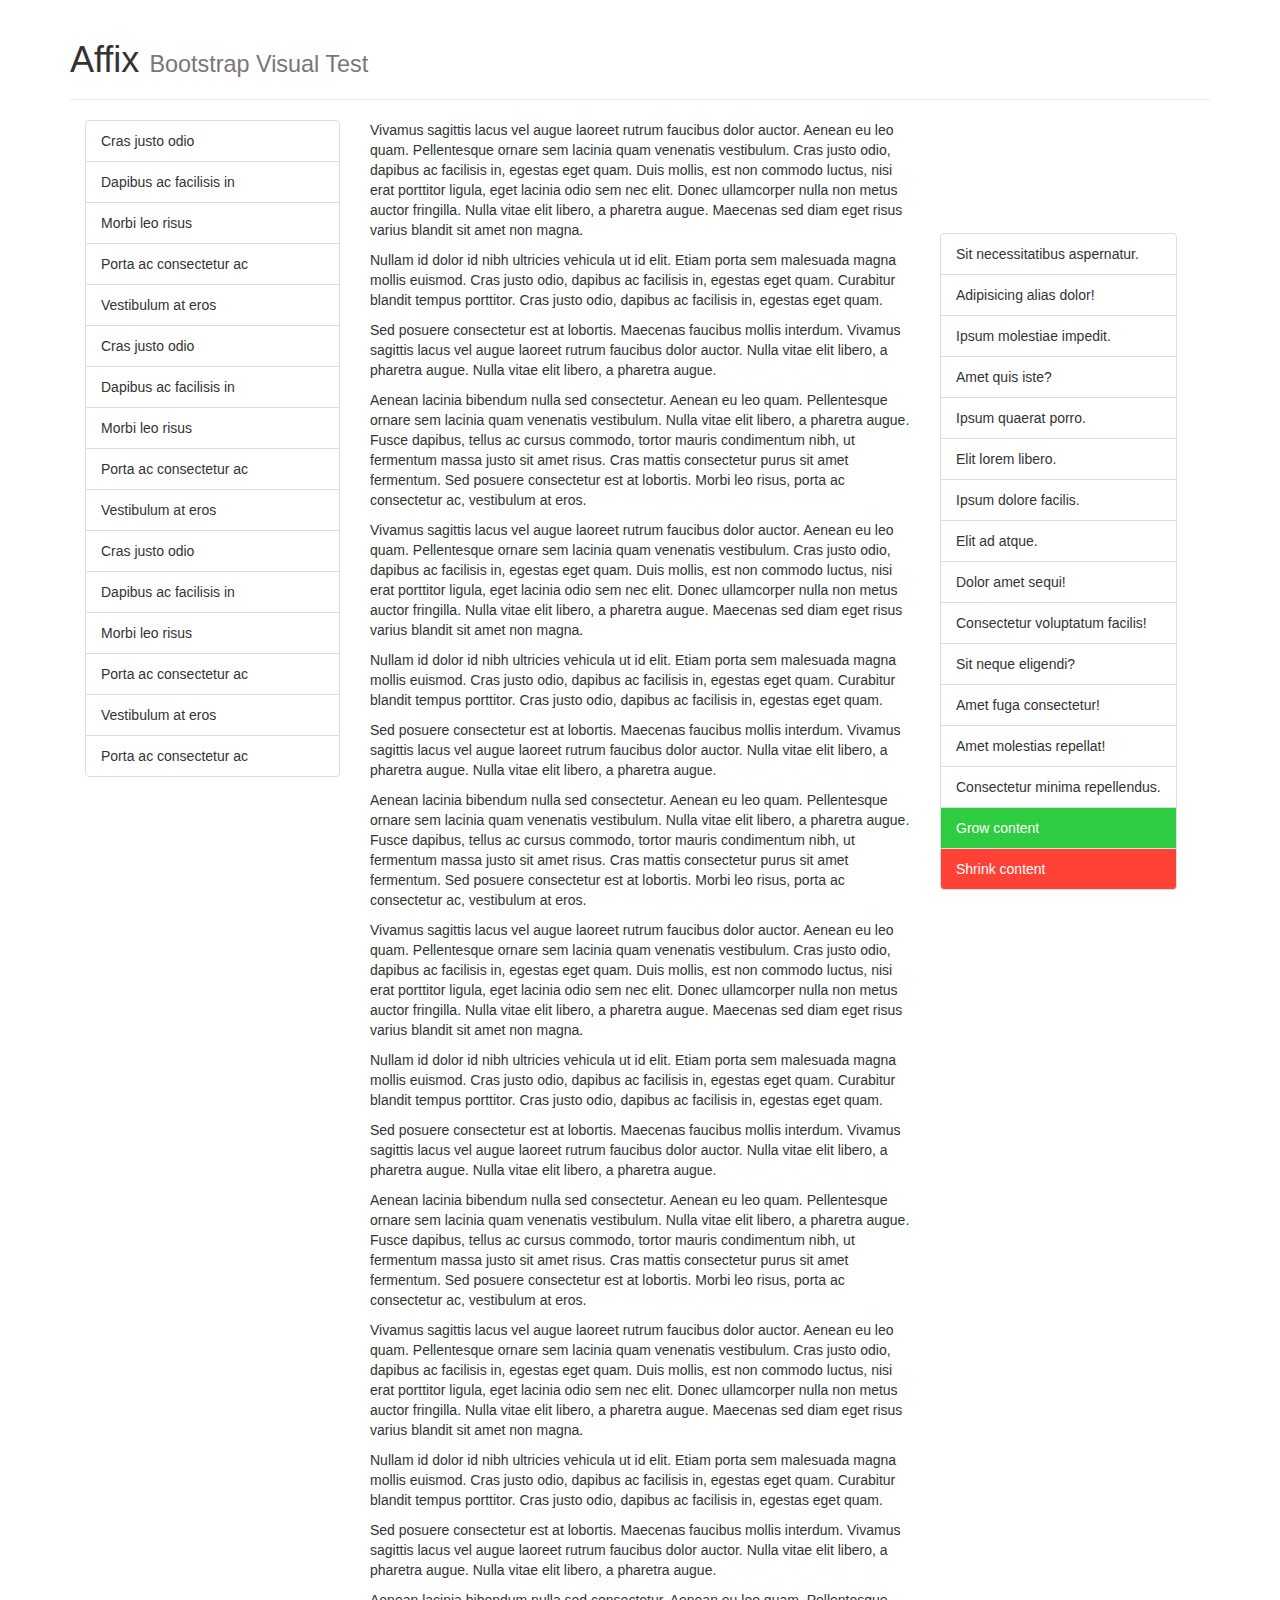
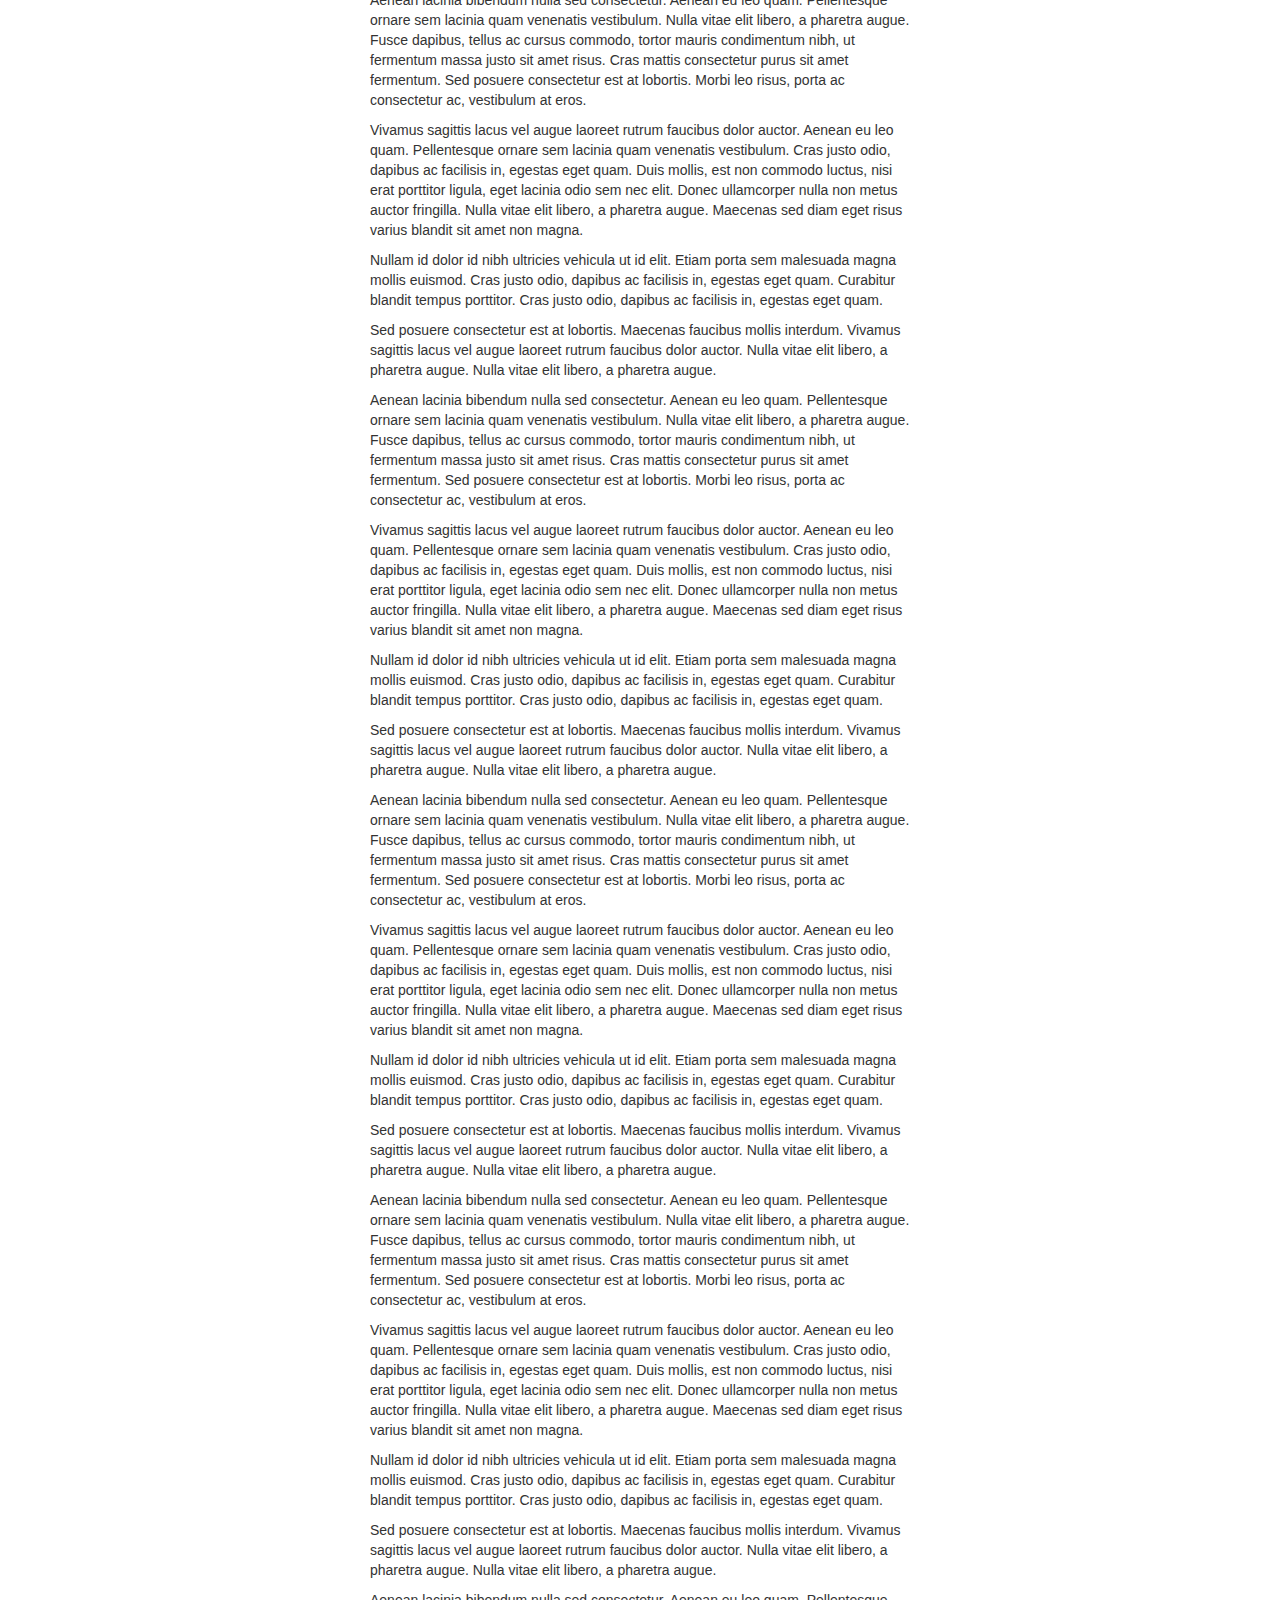
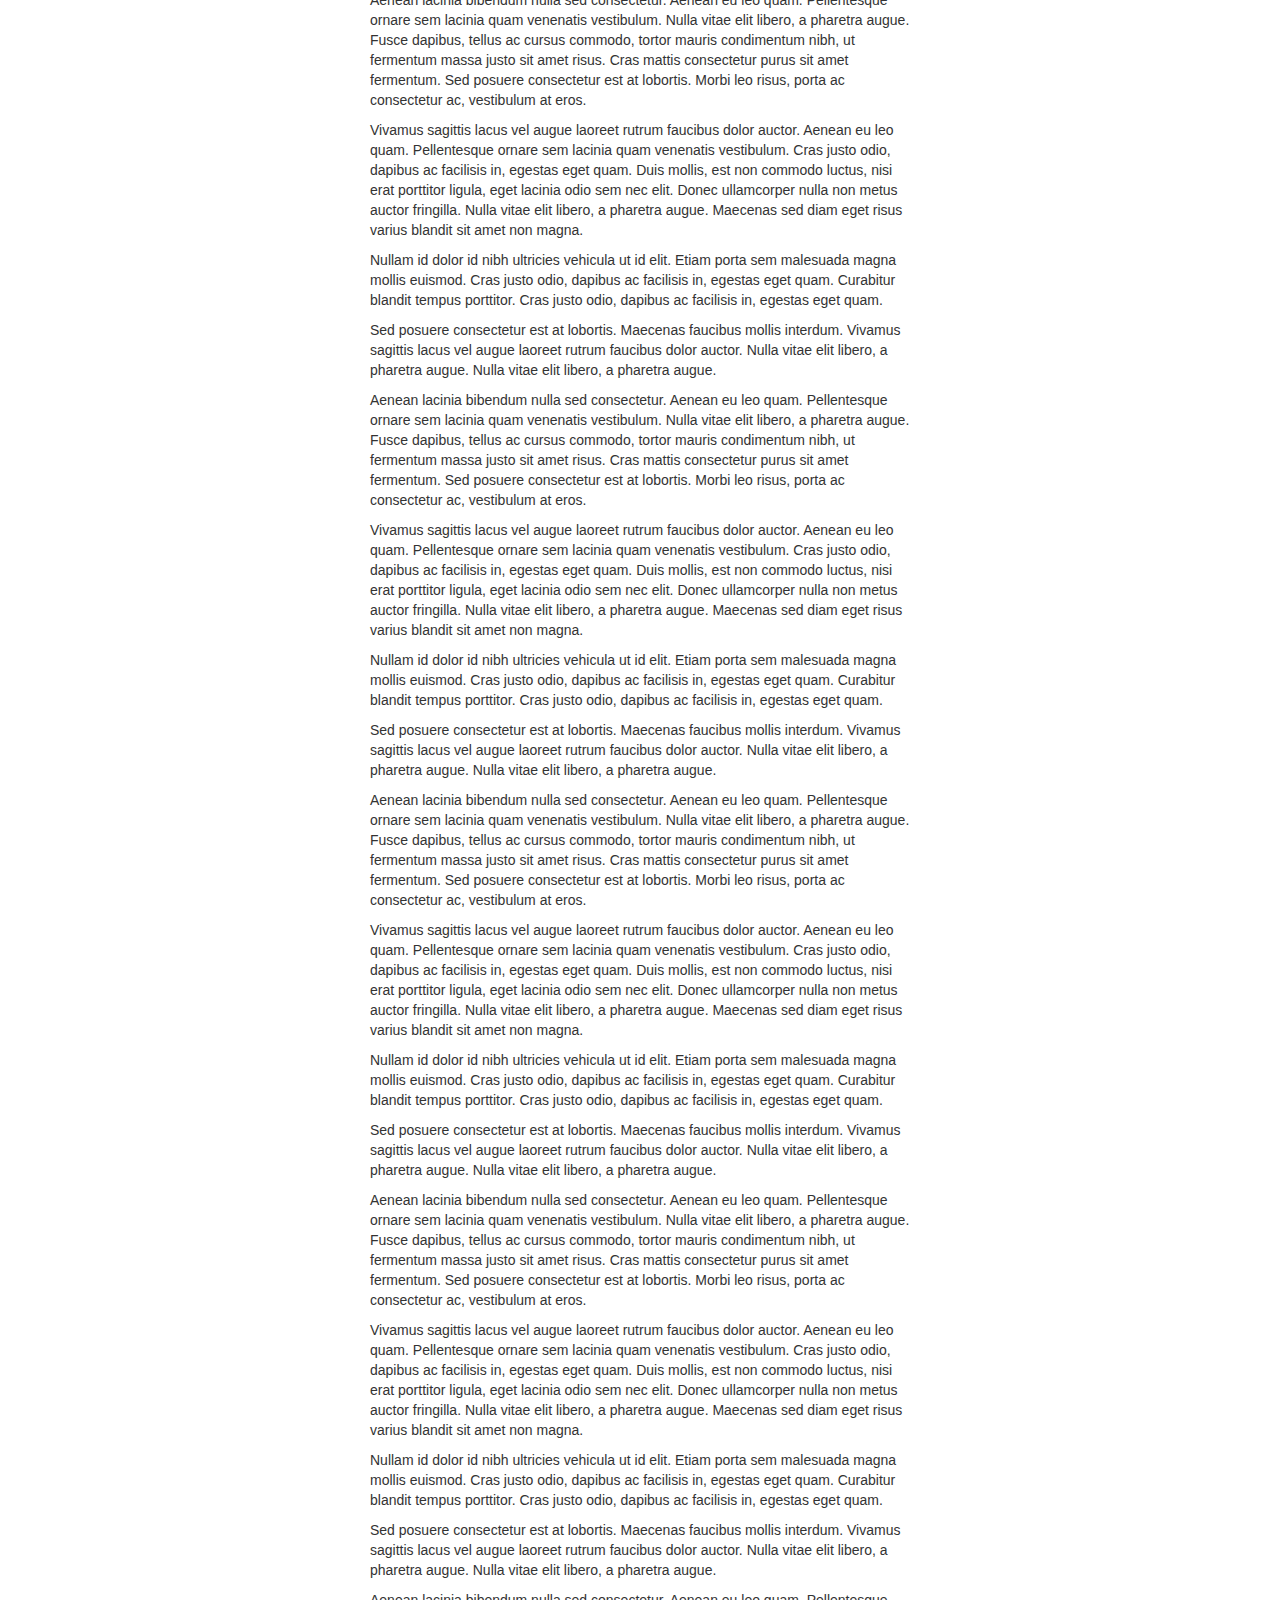
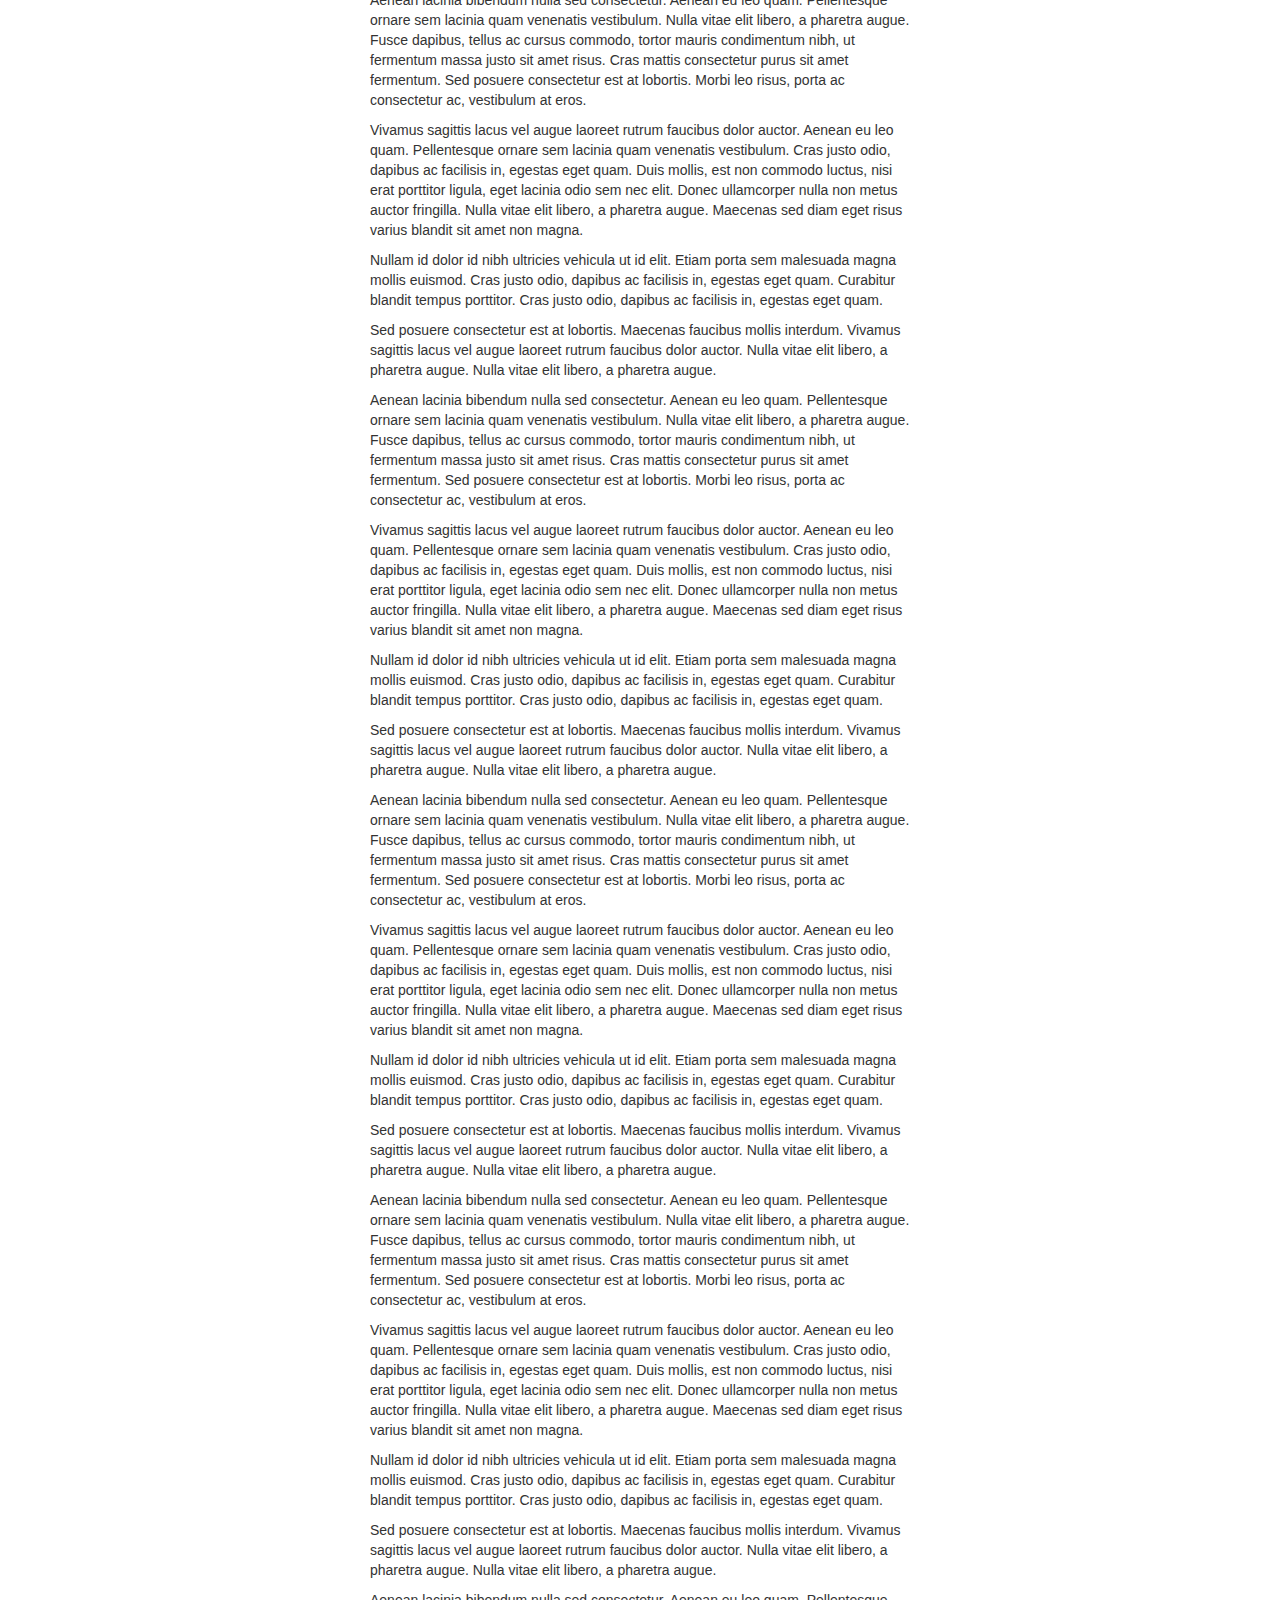
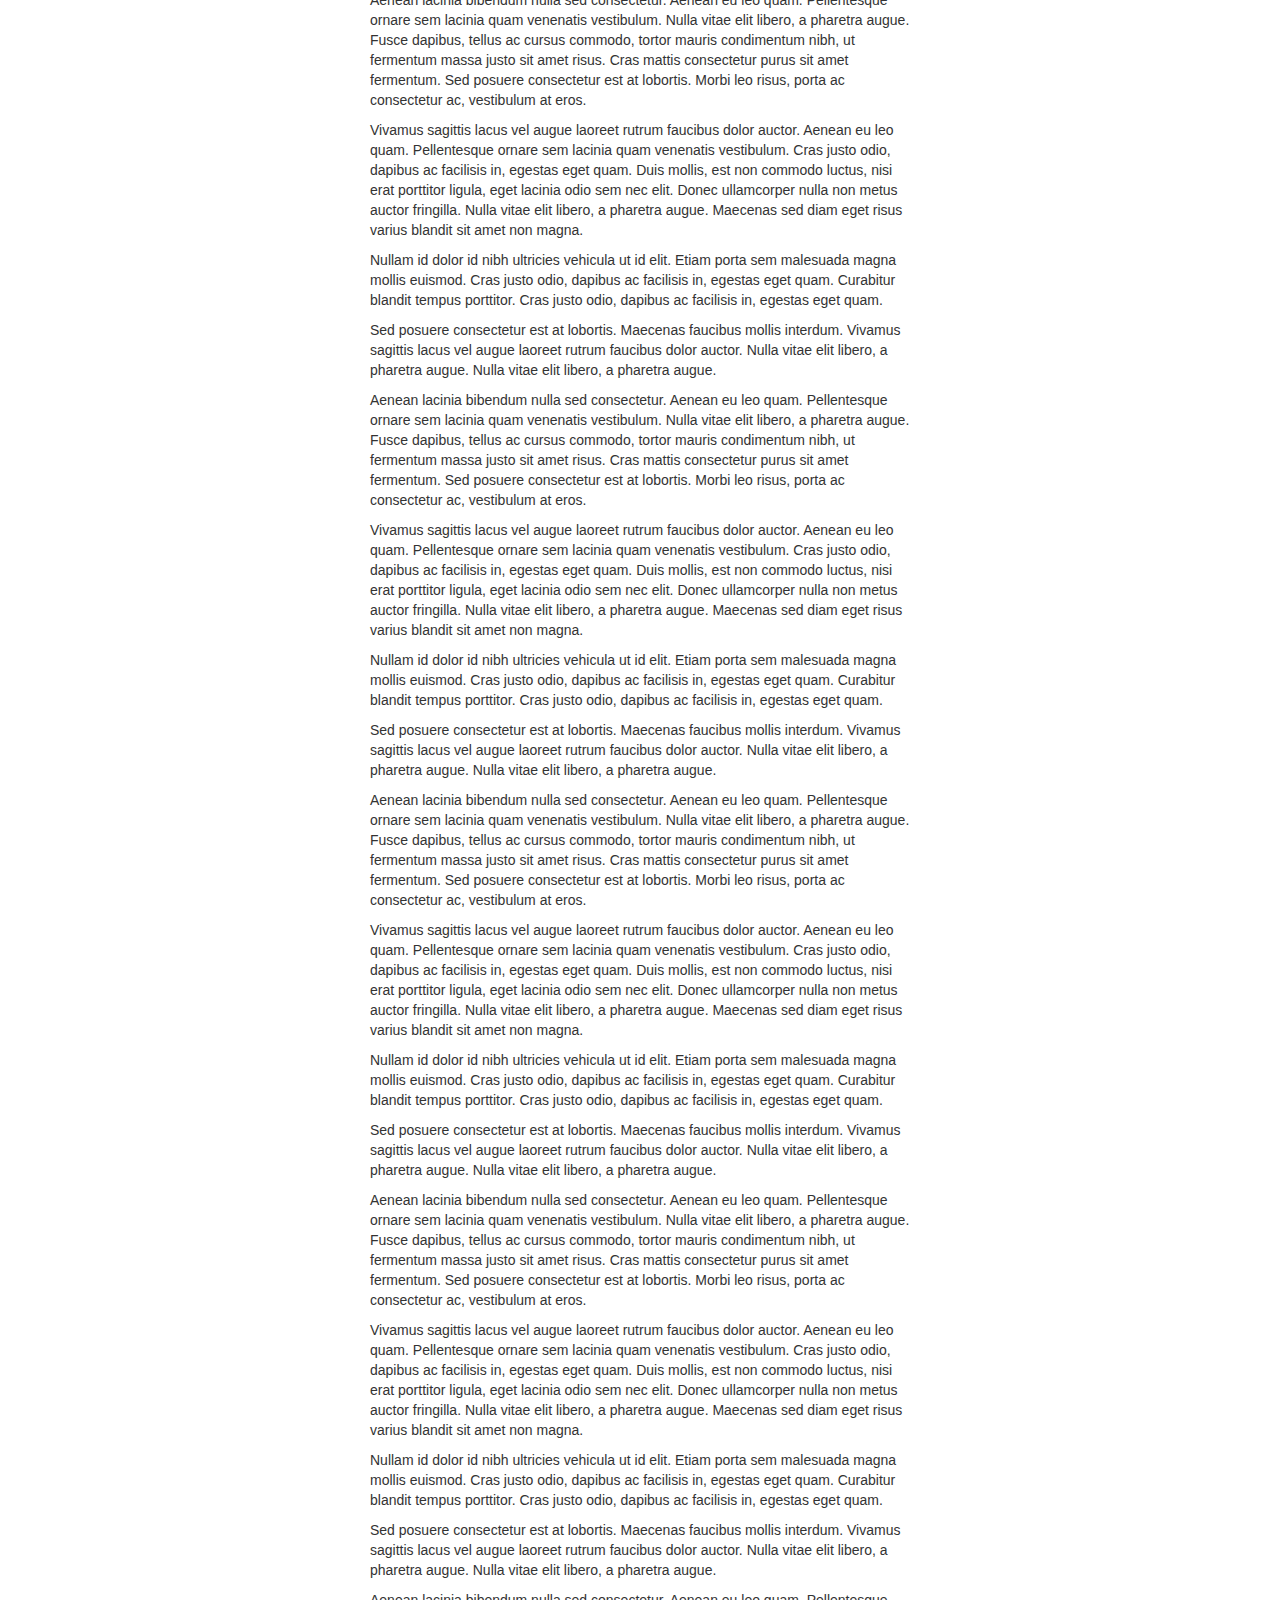
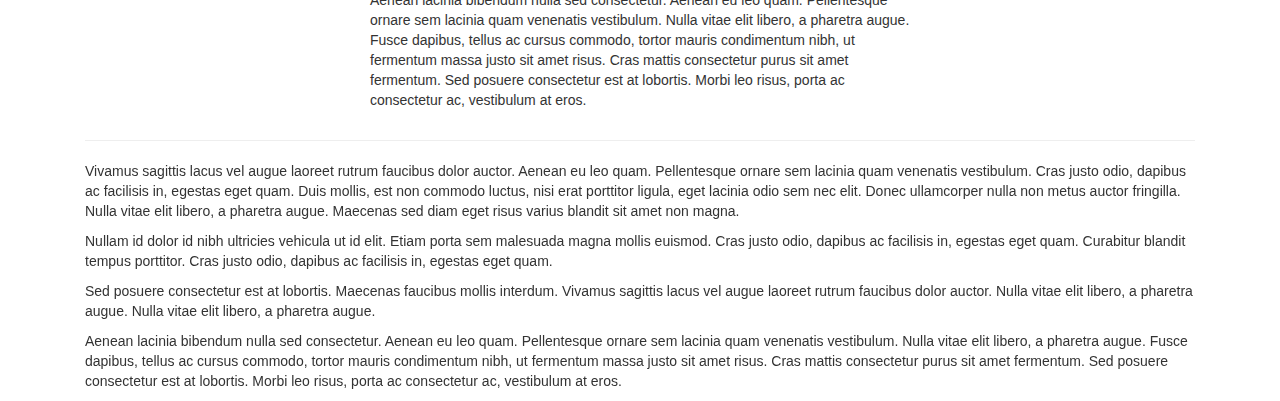
<file: js/tests/visual/affix.html>
<!DOCTYPE html>
<html>
<head>
  <meta charset="utf-8">
  <meta http-equiv="X-UA-Compatible" content="IE=edge">
  <meta name="viewport" content="width=device-width, initial-scale=1">
  <title>Affix</title>
  <link rel="stylesheet" href="../../../dist/css/bootstrap.min.css">

  <style>
    /* Test Styles */
    .affixed-element-top.affix {
      top: 10px;
    }
    .affixed-element-top.affix-bottom {
      position: absolute;
    }
    .affixed-element-bottom {
      margin-bottom: 0;
    }
    .affixed-element-bottom.affix {
      bottom: 10px;
    }
    .affixed-element-bottom.affix-bottom {
      position: relative;
    }
    .grow-btn, .shrink-btn {
      color: #FFF;
    }
    .grow-btn {
      background-color: #2ECC40;
    }
    .grow-btn:hover {
      background-color: #3D9970;
    }
    .shrink-btn {
      background-color: #FF4136;
    }
    .shrink-btn:hover {
      background-color: #85144B;
    }
  </style>

  <!-- HTML5 shim and Respond.js for IE8 support of HTML5 elements and media queries -->
  <!-- WARNING: Respond.js doesn't work if you view the page via file:// -->
  <!--[if lt IE 9]>
    <script src="https://oss.maxcdn.com/html5shiv/3.7.2/html5shiv.min.js"></script>
    <script src="https://oss.maxcdn.com/respond/1.4.2/respond.min.js"></script>
  <![endif]-->
</head>
<body>

<div class="container">

  <div class="page-header js-page-header">
    <h1>Affix <small>Bootstrap Visual Test</small></h1>
  </div>

  <div class="col-md-3">
    <ul class="list-group affixed-element-top js-affixed-element-top">
      <li class="list-group-item">Cras justo odio</li>
      <li class="list-group-item">Dapibus ac facilisis in</li>
      <li class="list-group-item">Morbi leo risus</li>
      <li class="list-group-item">Porta ac consectetur ac</li>
      <li class="list-group-item">Vestibulum at eros</li>
      <li class="list-group-item">Cras justo odio</li>
      <li class="list-group-item">Dapibus ac facilisis in</li>
      <li class="list-group-item">Morbi leo risus</li>
      <li class="list-group-item">Porta ac consectetur ac</li>
      <li class="list-group-item">Vestibulum at eros</li>
      <li class="list-group-item">Cras justo odio</li>
      <li class="list-group-item">Dapibus ac facilisis in</li>
      <li class="list-group-item">Morbi leo risus</li>
      <li class="list-group-item">Porta ac consectetur ac</li>
      <li class="list-group-item">Vestibulum at eros</li>
      <li class="list-group-item">Porta ac consectetur ac</li>
    </ul>
  </div>

  <div class="col-md-6 js-content">

    <p>Vivamus sagittis lacus vel augue laoreet rutrum faucibus dolor auctor. Aenean eu leo quam. Pellentesque ornare sem lacinia quam venenatis vestibulum. Cras justo odio, dapibus ac facilisis in, egestas eget quam. Duis mollis, est non commodo luctus, nisi erat porttitor ligula, eget lacinia odio sem nec elit. Donec ullamcorper nulla non metus auctor fringilla. Nulla vitae elit libero, a pharetra augue. Maecenas sed diam eget risus varius blandit sit amet non magna.</p>

    <p>Nullam id dolor id nibh ultricies vehicula ut id elit. Etiam porta sem malesuada magna mollis euismod. Cras justo odio, dapibus ac facilisis in, egestas eget quam. Curabitur blandit tempus porttitor. Cras justo odio, dapibus ac facilisis in, egestas eget quam.</p>

    <p>Sed posuere consectetur est at lobortis. Maecenas faucibus mollis interdum. Vivamus sagittis lacus vel augue laoreet rutrum faucibus dolor auctor. Nulla vitae elit libero, a pharetra augue. Nulla vitae elit libero, a pharetra augue.</p>

    <p>Aenean lacinia bibendum nulla sed consectetur. Aenean eu leo quam. Pellentesque ornare sem lacinia quam venenatis vestibulum. Nulla vitae elit libero, a pharetra augue. Fusce dapibus, tellus ac cursus commodo, tortor mauris condimentum nibh, ut fermentum massa justo sit amet risus. Cras mattis consectetur purus sit amet fermentum. Sed posuere consectetur est at lobortis. Morbi leo risus, porta ac consectetur ac, vestibulum at eros.</p>

    <p>Vivamus sagittis lacus vel augue laoreet rutrum faucibus dolor auctor. Aenean eu leo quam. Pellentesque ornare sem lacinia quam venenatis vestibulum. Cras justo odio, dapibus ac facilisis in, egestas eget quam. Duis mollis, est non commodo luctus, nisi erat porttitor ligula, eget lacinia odio sem nec elit. Donec ullamcorper nulla non metus auctor fringilla. Nulla vitae elit libero, a pharetra augue. Maecenas sed diam eget risus varius blandit sit amet non magna.</p>

    <p>Nullam id dolor id nibh ultricies vehicula ut id elit. Etiam porta sem malesuada magna mollis euismod. Cras justo odio, dapibus ac facilisis in, egestas eget quam. Curabitur blandit tempus porttitor. Cras justo odio, dapibus ac facilisis in, egestas eget quam.</p>

    <p>Sed posuere consectetur est at lobortis. Maecenas faucibus mollis interdum. Vivamus sagittis lacus vel augue laoreet rutrum faucibus dolor auctor. Nulla vitae elit libero, a pharetra augue. Nulla vitae elit libero, a pharetra augue.</p>

    <p>Aenean lacinia bibendum nulla sed consectetur. Aenean eu leo quam. Pellentesque ornare sem lacinia quam venenatis vestibulum. Nulla vitae elit libero, a pharetra augue. Fusce dapibus, tellus ac cursus commodo, tortor mauris condimentum nibh, ut fermentum massa justo sit amet risus. Cras mattis consectetur purus sit amet fermentum. Sed posuere consectetur est at lobortis. Morbi leo risus, porta ac consectetur ac, vestibulum at eros.</p>

    <p>Vivamus sagittis lacus vel augue laoreet rutrum faucibus dolor auctor. Aenean eu leo quam. Pellentesque ornare sem lacinia quam venenatis vestibulum. Cras justo odio, dapibus ac facilisis in, egestas eget quam. Duis mollis, est non commodo luctus, nisi erat porttitor ligula, eget lacinia odio sem nec elit. Donec ullamcorper nulla non metus auctor fringilla. Nulla vitae elit libero, a pharetra augue. Maecenas sed diam eget risus varius blandit sit amet non magna.</p>

    <p>Nullam id dolor id nibh ultricies vehicula ut id elit. Etiam porta sem malesuada magna mollis euismod. Cras justo odio, dapibus ac facilisis in, egestas eget quam. Curabitur blandit tempus porttitor. Cras justo odio, dapibus ac facilisis in, egestas eget quam.</p>

    <p>Sed posuere consectetur est at lobortis. Maecenas faucibus mollis interdum. Vivamus sagittis lacus vel augue laoreet rutrum faucibus dolor auctor. Nulla vitae elit libero, a pharetra augue. Nulla vitae elit libero, a pharetra augue.</p>

    <p>Aenean lacinia bibendum nulla sed consectetur. Aenean eu leo quam. Pellentesque ornare sem lacinia quam venenatis vestibulum. Nulla vitae elit libero, a pharetra augue. Fusce dapibus, tellus ac cursus commodo, tortor mauris condimentum nibh, ut fermentum massa justo sit amet risus. Cras mattis consectetur purus sit amet fermentum. Sed posuere consectetur est at lobortis. Morbi leo risus, porta ac consectetur ac, vestibulum at eros.</p>

    <p>Vivamus sagittis lacus vel augue laoreet rutrum faucibus dolor auctor. Aenean eu leo quam. Pellentesque ornare sem lacinia quam venenatis vestibulum. Cras justo odio, dapibus ac facilisis in, egestas eget quam. Duis mollis, est non commodo luctus, nisi erat porttitor ligula, eget lacinia odio sem nec elit. Donec ullamcorper nulla non metus auctor fringilla. Nulla vitae elit libero, a pharetra augue. Maecenas sed diam eget risus varius blandit sit amet non magna.</p>

    <p>Nullam id dolor id nibh ultricies vehicula ut id elit. Etiam porta sem malesuada magna mollis euismod. Cras justo odio, dapibus ac facilisis in, egestas eget quam. Curabitur blandit tempus porttitor. Cras justo odio, dapibus ac facilisis in, egestas eget quam.</p>

    <p>Sed posuere consectetur est at lobortis. Maecenas faucibus mollis interdum. Vivamus sagittis lacus vel augue laoreet rutrum faucibus dolor auctor. Nulla vitae elit libero, a pharetra augue. Nulla vitae elit libero, a pharetra augue.</p>

    <p>Aenean lacinia bibendum nulla sed consectetur. Aenean eu leo quam. Pellentesque ornare sem lacinia quam venenatis vestibulum. Nulla vitae elit libero, a pharetra augue. Fusce dapibus, tellus ac cursus commodo, tortor mauris condimentum nibh, ut fermentum massa justo sit amet risus. Cras mattis consectetur purus sit amet fermentum. Sed posuere consectetur est at lobortis. Morbi leo risus, porta ac consectetur ac, vestibulum at eros.</p>
    <p>Vivamus sagittis lacus vel augue laoreet rutrum faucibus dolor auctor. Aenean eu leo quam. Pellentesque ornare sem lacinia quam venenatis vestibulum. Cras justo odio, dapibus ac facilisis in, egestas eget quam. Duis mollis, est non commodo luctus, nisi erat porttitor ligula, eget lacinia odio sem nec elit. Donec ullamcorper nulla non metus auctor fringilla. Nulla vitae elit libero, a pharetra augue. Maecenas sed diam eget risus varius blandit sit amet non magna.</p>

    <p>Nullam id dolor id nibh ultricies vehicula ut id elit. Etiam porta sem malesuada magna mollis euismod. Cras justo odio, dapibus ac facilisis in, egestas eget quam. Curabitur blandit tempus porttitor. Cras justo odio, dapibus ac facilisis in, egestas eget quam.</p>

    <p>Sed posuere consectetur est at lobortis. Maecenas faucibus mollis interdum. Vivamus sagittis lacus vel augue laoreet rutrum faucibus dolor auctor. Nulla vitae elit libero, a pharetra augue. Nulla vitae elit libero, a pharetra augue.</p>

    <p>Aenean lacinia bibendum nulla sed consectetur. Aenean eu leo quam. Pellentesque ornare sem lacinia quam venenatis vestibulum. Nulla vitae elit libero, a pharetra augue. Fusce dapibus, tellus ac cursus commodo, tortor mauris condimentum nibh, ut fermentum massa justo sit amet risus. Cras mattis consectetur purus sit amet fermentum. Sed posuere consectetur est at lobortis. Morbi leo risus, porta ac consectetur ac, vestibulum at eros.</p>

    <p>Vivamus sagittis lacus vel augue laoreet rutrum faucibus dolor auctor. Aenean eu leo quam. Pellentesque ornare sem lacinia quam venenatis vestibulum. Cras justo odio, dapibus ac facilisis in, egestas eget quam. Duis mollis, est non commodo luctus, nisi erat porttitor ligula, eget lacinia odio sem nec elit. Donec ullamcorper nulla non metus auctor fringilla. Nulla vitae elit libero, a pharetra augue. Maecenas sed diam eget risus varius blandit sit amet non magna.</p>

    <p>Nullam id dolor id nibh ultricies vehicula ut id elit. Etiam porta sem malesuada magna mollis euismod. Cras justo odio, dapibus ac facilisis in, egestas eget quam. Curabitur blandit tempus porttitor. Cras justo odio, dapibus ac facilisis in, egestas eget quam.</p>

    <p>Sed posuere consectetur est at lobortis. Maecenas faucibus mollis interdum. Vivamus sagittis lacus vel augue laoreet rutrum faucibus dolor auctor. Nulla vitae elit libero, a pharetra augue. Nulla vitae elit libero, a pharetra augue.</p>

    <p>Aenean lacinia bibendum nulla sed consectetur. Aenean eu leo quam. Pellentesque ornare sem lacinia quam venenatis vestibulum. Nulla vitae elit libero, a pharetra augue. Fusce dapibus, tellus ac cursus commodo, tortor mauris condimentum nibh, ut fermentum massa justo sit amet risus. Cras mattis consectetur purus sit amet fermentum. Sed posuere consectetur est at lobortis. Morbi leo risus, porta ac consectetur ac, vestibulum at eros.</p>
    <p>Vivamus sagittis lacus vel augue laoreet rutrum faucibus dolor auctor. Aenean eu leo quam. Pellentesque ornare sem lacinia quam venenatis vestibulum. Cras justo odio, dapibus ac facilisis in, egestas eget quam. Duis mollis, est non commodo luctus, nisi erat porttitor ligula, eget lacinia odio sem nec elit. Donec ullamcorper nulla non metus auctor fringilla. Nulla vitae elit libero, a pharetra augue. Maecenas sed diam eget risus varius blandit sit amet non magna.</p>

    <p>Nullam id dolor id nibh ultricies vehicula ut id elit. Etiam porta sem malesuada magna mollis euismod. Cras justo odio, dapibus ac facilisis in, egestas eget quam. Curabitur blandit tempus porttitor. Cras justo odio, dapibus ac facilisis in, egestas eget quam.</p>

    <p>Sed posuere consectetur est at lobortis. Maecenas faucibus mollis interdum. Vivamus sagittis lacus vel augue laoreet rutrum faucibus dolor auctor. Nulla vitae elit libero, a pharetra augue. Nulla vitae elit libero, a pharetra augue.</p>

    <p>Aenean lacinia bibendum nulla sed consectetur. Aenean eu leo quam. Pellentesque ornare sem lacinia quam venenatis vestibulum. Nulla vitae elit libero, a pharetra augue. Fusce dapibus, tellus ac cursus commodo, tortor mauris condimentum nibh, ut fermentum massa justo sit amet risus. Cras mattis consectetur purus sit amet fermentum. Sed posuere consectetur est at lobortis. Morbi leo risus, porta ac consectetur ac, vestibulum at eros.</p>

    <p>Vivamus sagittis lacus vel augue laoreet rutrum faucibus dolor auctor. Aenean eu leo quam. Pellentesque ornare sem lacinia quam venenatis vestibulum. Cras justo odio, dapibus ac facilisis in, egestas eget quam. Duis mollis, est non commodo luctus, nisi erat porttitor ligula, eget lacinia odio sem nec elit. Donec ullamcorper nulla non metus auctor fringilla. Nulla vitae elit libero, a pharetra augue. Maecenas sed diam eget risus varius blandit sit amet non magna.</p>

    <p>Nullam id dolor id nibh ultricies vehicula ut id elit. Etiam porta sem malesuada magna mollis euismod. Cras justo odio, dapibus ac facilisis in, egestas eget quam. Curabitur blandit tempus porttitor. Cras justo odio, dapibus ac facilisis in, egestas eget quam.</p>

    <p>Sed posuere consectetur est at lobortis. Maecenas faucibus mollis interdum. Vivamus sagittis lacus vel augue laoreet rutrum faucibus dolor auctor. Nulla vitae elit libero, a pharetra augue. Nulla vitae elit libero, a pharetra augue.</p>

    <p>Aenean lacinia bibendum nulla sed consectetur. Aenean eu leo quam. Pellentesque ornare sem lacinia quam venenatis vestibulum. Nulla vitae elit libero, a pharetra augue. Fusce dapibus, tellus ac cursus commodo, tortor mauris condimentum nibh, ut fermentum massa justo sit amet risus. Cras mattis consectetur purus sit amet fermentum. Sed posuere consectetur est at lobortis. Morbi leo risus, porta ac consectetur ac, vestibulum at eros.</p>
    <p>Vivamus sagittis lacus vel augue laoreet rutrum faucibus dolor auctor. Aenean eu leo quam. Pellentesque ornare sem lacinia quam venenatis vestibulum. Cras justo odio, dapibus ac facilisis in, egestas eget quam. Duis mollis, est non commodo luctus, nisi erat porttitor ligula, eget lacinia odio sem nec elit. Donec ullamcorper nulla non metus auctor fringilla. Nulla vitae elit libero, a pharetra augue. Maecenas sed diam eget risus varius blandit sit amet non magna.</p>

    <p>Nullam id dolor id nibh ultricies vehicula ut id elit. Etiam porta sem malesuada magna mollis euismod. Cras justo odio, dapibus ac facilisis in, egestas eget quam. Curabitur blandit tempus porttitor. Cras justo odio, dapibus ac facilisis in, egestas eget quam.</p>

    <p>Sed posuere consectetur est at lobortis. Maecenas faucibus mollis interdum. Vivamus sagittis lacus vel augue laoreet rutrum faucibus dolor auctor. Nulla vitae elit libero, a pharetra augue. Nulla vitae elit libero, a pharetra augue.</p>

    <p>Aenean lacinia bibendum nulla sed consectetur. Aenean eu leo quam. Pellentesque ornare sem lacinia quam venenatis vestibulum. Nulla vitae elit libero, a pharetra augue. Fusce dapibus, tellus ac cursus commodo, tortor mauris condimentum nibh, ut fermentum massa justo sit amet risus. Cras mattis consectetur purus sit amet fermentum. Sed posuere consectetur est at lobortis. Morbi leo risus, porta ac consectetur ac, vestibulum at eros.</p>

    <p>Vivamus sagittis lacus vel augue laoreet rutrum faucibus dolor auctor. Aenean eu leo quam. Pellentesque ornare sem lacinia quam venenatis vestibulum. Cras justo odio, dapibus ac facilisis in, egestas eget quam. Duis mollis, est non commodo luctus, nisi erat porttitor ligula, eget lacinia odio sem nec elit. Donec ullamcorper nulla non metus auctor fringilla. Nulla vitae elit libero, a pharetra augue. Maecenas sed diam eget risus varius blandit sit amet non magna.</p>

    <p>Nullam id dolor id nibh ultricies vehicula ut id elit. Etiam porta sem malesuada magna mollis euismod. Cras justo odio, dapibus ac facilisis in, egestas eget quam. Curabitur blandit tempus porttitor. Cras justo odio, dapibus ac facilisis in, egestas eget quam.</p>

    <p>Sed posuere consectetur est at lobortis. Maecenas faucibus mollis interdum. Vivamus sagittis lacus vel augue laoreet rutrum faucibus dolor auctor. Nulla vitae elit libero, a pharetra augue. Nulla vitae elit libero, a pharetra augue.</p>

    <p>Aenean lacinia bibendum nulla sed consectetur. Aenean eu leo quam. Pellentesque ornare sem lacinia quam venenatis vestibulum. Nulla vitae elit libero, a pharetra augue. Fusce dapibus, tellus ac cursus commodo, tortor mauris condimentum nibh, ut fermentum massa justo sit amet risus. Cras mattis consectetur purus sit amet fermentum. Sed posuere consectetur est at lobortis. Morbi leo risus, porta ac consectetur ac, vestibulum at eros.</p>
    <p>Vivamus sagittis lacus vel augue laoreet rutrum faucibus dolor auctor. Aenean eu leo quam. Pellentesque ornare sem lacinia quam venenatis vestibulum. Cras justo odio, dapibus ac facilisis in, egestas eget quam. Duis mollis, est non commodo luctus, nisi erat porttitor ligula, eget lacinia odio sem nec elit. Donec ullamcorper nulla non metus auctor fringilla. Nulla vitae elit libero, a pharetra augue. Maecenas sed diam eget risus varius blandit sit amet non magna.</p>

    <p>Nullam id dolor id nibh ultricies vehicula ut id elit. Etiam porta sem malesuada magna mollis euismod. Cras justo odio, dapibus ac facilisis in, egestas eget quam. Curabitur blandit tempus porttitor. Cras justo odio, dapibus ac facilisis in, egestas eget quam.</p>

    <p>Sed posuere consectetur est at lobortis. Maecenas faucibus mollis interdum. Vivamus sagittis lacus vel augue laoreet rutrum faucibus dolor auctor. Nulla vitae elit libero, a pharetra augue. Nulla vitae elit libero, a pharetra augue.</p>

    <p>Aenean lacinia bibendum nulla sed consectetur. Aenean eu leo quam. Pellentesque ornare sem lacinia quam venenatis vestibulum. Nulla vitae elit libero, a pharetra augue. Fusce dapibus, tellus ac cursus commodo, tortor mauris condimentum nibh, ut fermentum massa justo sit amet risus. Cras mattis consectetur purus sit amet fermentum. Sed posuere consectetur est at lobortis. Morbi leo risus, porta ac consectetur ac, vestibulum at eros.</p>

    <p>Vivamus sagittis lacus vel augue laoreet rutrum faucibus dolor auctor. Aenean eu leo quam. Pellentesque ornare sem lacinia quam venenatis vestibulum. Cras justo odio, dapibus ac facilisis in, egestas eget quam. Duis mollis, est non commodo luctus, nisi erat porttitor ligula, eget lacinia odio sem nec elit. Donec ullamcorper nulla non metus auctor fringilla. Nulla vitae elit libero, a pharetra augue. Maecenas sed diam eget risus varius blandit sit amet non magna.</p>

    <p>Nullam id dolor id nibh ultricies vehicula ut id elit. Etiam porta sem malesuada magna mollis euismod. Cras justo odio, dapibus ac facilisis in, egestas eget quam. Curabitur blandit tempus porttitor. Cras justo odio, dapibus ac facilisis in, egestas eget quam.</p>

    <p>Sed posuere consectetur est at lobortis. Maecenas faucibus mollis interdum. Vivamus sagittis lacus vel augue laoreet rutrum faucibus dolor auctor. Nulla vitae elit libero, a pharetra augue. Nulla vitae elit libero, a pharetra augue.</p>

    <p>Aenean lacinia bibendum nulla sed consectetur. Aenean eu leo quam. Pellentesque ornare sem lacinia quam venenatis vestibulum. Nulla vitae elit libero, a pharetra augue. Fusce dapibus, tellus ac cursus commodo, tortor mauris condimentum nibh, ut fermentum massa justo sit amet risus. Cras mattis consectetur purus sit amet fermentum. Sed posuere consectetur est at lobortis. Morbi leo risus, porta ac consectetur ac, vestibulum at eros.</p>
    <p>Vivamus sagittis lacus vel augue laoreet rutrum faucibus dolor auctor. Aenean eu leo quam. Pellentesque ornare sem lacinia quam venenatis vestibulum. Cras justo odio, dapibus ac facilisis in, egestas eget quam. Duis mollis, est non commodo luctus, nisi erat porttitor ligula, eget lacinia odio sem nec elit. Donec ullamcorper nulla non metus auctor fringilla. Nulla vitae elit libero, a pharetra augue. Maecenas sed diam eget risus varius blandit sit amet non magna.</p>

    <p>Nullam id dolor id nibh ultricies vehicula ut id elit. Etiam porta sem malesuada magna mollis euismod. Cras justo odio, dapibus ac facilisis in, egestas eget quam. Curabitur blandit tempus porttitor. Cras justo odio, dapibus ac facilisis in, egestas eget quam.</p>

    <p>Sed posuere consectetur est at lobortis. Maecenas faucibus mollis interdum. Vivamus sagittis lacus vel augue laoreet rutrum faucibus dolor auctor. Nulla vitae elit libero, a pharetra augue. Nulla vitae elit libero, a pharetra augue.</p>

    <p>Aenean lacinia bibendum nulla sed consectetur. Aenean eu leo quam. Pellentesque ornare sem lacinia quam venenatis vestibulum. Nulla vitae elit libero, a pharetra augue. Fusce dapibus, tellus ac cursus commodo, tortor mauris condimentum nibh, ut fermentum massa justo sit amet risus. Cras mattis consectetur purus sit amet fermentum. Sed posuere consectetur est at lobortis. Morbi leo risus, porta ac consectetur ac, vestibulum at eros.</p>

    <p>Vivamus sagittis lacus vel augue laoreet rutrum faucibus dolor auctor. Aenean eu leo quam. Pellentesque ornare sem lacinia quam venenatis vestibulum. Cras justo odio, dapibus ac facilisis in, egestas eget quam. Duis mollis, est non commodo luctus, nisi erat porttitor ligula, eget lacinia odio sem nec elit. Donec ullamcorper nulla non metus auctor fringilla. Nulla vitae elit libero, a pharetra augue. Maecenas sed diam eget risus varius blandit sit amet non magna.</p>

    <p>Nullam id dolor id nibh ultricies vehicula ut id elit. Etiam porta sem malesuada magna mollis euismod. Cras justo odio, dapibus ac facilisis in, egestas eget quam. Curabitur blandit tempus porttitor. Cras justo odio, dapibus ac facilisis in, egestas eget quam.</p>

    <p>Sed posuere consectetur est at lobortis. Maecenas faucibus mollis interdum. Vivamus sagittis lacus vel augue laoreet rutrum faucibus dolor auctor. Nulla vitae elit libero, a pharetra augue. Nulla vitae elit libero, a pharetra augue.</p>

    <p>Aenean lacinia bibendum nulla sed consectetur. Aenean eu leo quam. Pellentesque ornare sem lacinia quam venenatis vestibulum. Nulla vitae elit libero, a pharetra augue. Fusce dapibus, tellus ac cursus commodo, tortor mauris condimentum nibh, ut fermentum massa justo sit amet risus. Cras mattis consectetur purus sit amet fermentum. Sed posuere consectetur est at lobortis. Morbi leo risus, porta ac consectetur ac, vestibulum at eros.</p>
    <p>Vivamus sagittis lacus vel augue laoreet rutrum faucibus dolor auctor. Aenean eu leo quam. Pellentesque ornare sem lacinia quam venenatis vestibulum. Cras justo odio, dapibus ac facilisis in, egestas eget quam. Duis mollis, est non commodo luctus, nisi erat porttitor ligula, eget lacinia odio sem nec elit. Donec ullamcorper nulla non metus auctor fringilla. Nulla vitae elit libero, a pharetra augue. Maecenas sed diam eget risus varius blandit sit amet non magna.</p>

    <p>Nullam id dolor id nibh ultricies vehicula ut id elit. Etiam porta sem malesuada magna mollis euismod. Cras justo odio, dapibus ac facilisis in, egestas eget quam. Curabitur blandit tempus porttitor. Cras justo odio, dapibus ac facilisis in, egestas eget quam.</p>

    <p>Sed posuere consectetur est at lobortis. Maecenas faucibus mollis interdum. Vivamus sagittis lacus vel augue laoreet rutrum faucibus dolor auctor. Nulla vitae elit libero, a pharetra augue. Nulla vitae elit libero, a pharetra augue.</p>

    <p>Aenean lacinia bibendum nulla sed consectetur. Aenean eu leo quam. Pellentesque ornare sem lacinia quam venenatis vestibulum. Nulla vitae elit libero, a pharetra augue. Fusce dapibus, tellus ac cursus commodo, tortor mauris condimentum nibh, ut fermentum massa justo sit amet risus. Cras mattis consectetur purus sit amet fermentum. Sed posuere consectetur est at lobortis. Morbi leo risus, porta ac consectetur ac, vestibulum at eros.</p>

    <p>Vivamus sagittis lacus vel augue laoreet rutrum faucibus dolor auctor. Aenean eu leo quam. Pellentesque ornare sem lacinia quam venenatis vestibulum. Cras justo odio, dapibus ac facilisis in, egestas eget quam. Duis mollis, est non commodo luctus, nisi erat porttitor ligula, eget lacinia odio sem nec elit. Donec ullamcorper nulla non metus auctor fringilla. Nulla vitae elit libero, a pharetra augue. Maecenas sed diam eget risus varius blandit sit amet non magna.</p>

    <p>Nullam id dolor id nibh ultricies vehicula ut id elit. Etiam porta sem malesuada magna mollis euismod. Cras justo odio, dapibus ac facilisis in, egestas eget quam. Curabitur blandit tempus porttitor. Cras justo odio, dapibus ac facilisis in, egestas eget quam.</p>

    <p>Sed posuere consectetur est at lobortis. Maecenas faucibus mollis interdum. Vivamus sagittis lacus vel augue laoreet rutrum faucibus dolor auctor. Nulla vitae elit libero, a pharetra augue. Nulla vitae elit libero, a pharetra augue.</p>

    <p>Aenean lacinia bibendum nulla sed consectetur. Aenean eu leo quam. Pellentesque ornare sem lacinia quam venenatis vestibulum. Nulla vitae elit libero, a pharetra augue. Fusce dapibus, tellus ac cursus commodo, tortor mauris condimentum nibh, ut fermentum massa justo sit amet risus. Cras mattis consectetur purus sit amet fermentum. Sed posuere consectetur est at lobortis. Morbi leo risus, porta ac consectetur ac, vestibulum at eros.</p>
    <p>Vivamus sagittis lacus vel augue laoreet rutrum faucibus dolor auctor. Aenean eu leo quam. Pellentesque ornare sem lacinia quam venenatis vestibulum. Cras justo odio, dapibus ac facilisis in, egestas eget quam. Duis mollis, est non commodo luctus, nisi erat porttitor ligula, eget lacinia odio sem nec elit. Donec ullamcorper nulla non metus auctor fringilla. Nulla vitae elit libero, a pharetra augue. Maecenas sed diam eget risus varius blandit sit amet non magna.</p>

    <p>Nullam id dolor id nibh ultricies vehicula ut id elit. Etiam porta sem malesuada magna mollis euismod. Cras justo odio, dapibus ac facilisis in, egestas eget quam. Curabitur blandit tempus porttitor. Cras justo odio, dapibus ac facilisis in, egestas eget quam.</p>

    <p>Sed posuere consectetur est at lobortis. Maecenas faucibus mollis interdum. Vivamus sagittis lacus vel augue laoreet rutrum faucibus dolor auctor. Nulla vitae elit libero, a pharetra augue. Nulla vitae elit libero, a pharetra augue.</p>

    <p>Aenean lacinia bibendum nulla sed consectetur. Aenean eu leo quam. Pellentesque ornare sem lacinia quam venenatis vestibulum. Nulla vitae elit libero, a pharetra augue. Fusce dapibus, tellus ac cursus commodo, tortor mauris condimentum nibh, ut fermentum massa justo sit amet risus. Cras mattis consectetur purus sit amet fermentum. Sed posuere consectetur est at lobortis. Morbi leo risus, porta ac consectetur ac, vestibulum at eros.</p>

    <p>Vivamus sagittis lacus vel augue laoreet rutrum faucibus dolor auctor. Aenean eu leo quam. Pellentesque ornare sem lacinia quam venenatis vestibulum. Cras justo odio, dapibus ac facilisis in, egestas eget quam. Duis mollis, est non commodo luctus, nisi erat porttitor ligula, eget lacinia odio sem nec elit. Donec ullamcorper nulla non metus auctor fringilla. Nulla vitae elit libero, a pharetra augue. Maecenas sed diam eget risus varius blandit sit amet non magna.</p>

    <p>Nullam id dolor id nibh ultricies vehicula ut id elit. Etiam porta sem malesuada magna mollis euismod. Cras justo odio, dapibus ac facilisis in, egestas eget quam. Curabitur blandit tempus porttitor. Cras justo odio, dapibus ac facilisis in, egestas eget quam.</p>

    <p>Sed posuere consectetur est at lobortis. Maecenas faucibus mollis interdum. Vivamus sagittis lacus vel augue laoreet rutrum faucibus dolor auctor. Nulla vitae elit libero, a pharetra augue. Nulla vitae elit libero, a pharetra augue.</p>

    <p>Aenean lacinia bibendum nulla sed consectetur. Aenean eu leo quam. Pellentesque ornare sem lacinia quam venenatis vestibulum. Nulla vitae elit libero, a pharetra augue. Fusce dapibus, tellus ac cursus commodo, tortor mauris condimentum nibh, ut fermentum massa justo sit amet risus. Cras mattis consectetur purus sit amet fermentum. Sed posuere consectetur est at lobortis. Morbi leo risus, porta ac consectetur ac, vestibulum at eros.</p>
    <p>Vivamus sagittis lacus vel augue laoreet rutrum faucibus dolor auctor. Aenean eu leo quam. Pellentesque ornare sem lacinia quam venenatis vestibulum. Cras justo odio, dapibus ac facilisis in, egestas eget quam. Duis mollis, est non commodo luctus, nisi erat porttitor ligula, eget lacinia odio sem nec elit. Donec ullamcorper nulla non metus auctor fringilla. Nulla vitae elit libero, a pharetra augue. Maecenas sed diam eget risus varius blandit sit amet non magna.</p>

    <p>Nullam id dolor id nibh ultricies vehicula ut id elit. Etiam porta sem malesuada magna mollis euismod. Cras justo odio, dapibus ac facilisis in, egestas eget quam. Curabitur blandit tempus porttitor. Cras justo odio, dapibus ac facilisis in, egestas eget quam.</p>

    <p>Sed posuere consectetur est at lobortis. Maecenas faucibus mollis interdum. Vivamus sagittis lacus vel augue laoreet rutrum faucibus dolor auctor. Nulla vitae elit libero, a pharetra augue. Nulla vitae elit libero, a pharetra augue.</p>

    <p>Aenean lacinia bibendum nulla sed consectetur. Aenean eu leo quam. Pellentesque ornare sem lacinia quam venenatis vestibulum. Nulla vitae elit libero, a pharetra augue. Fusce dapibus, tellus ac cursus commodo, tortor mauris condimentum nibh, ut fermentum massa justo sit amet risus. Cras mattis consectetur purus sit amet fermentum. Sed posuere consectetur est at lobortis. Morbi leo risus, porta ac consectetur ac, vestibulum at eros.</p>

    <p>Vivamus sagittis lacus vel augue laoreet rutrum faucibus dolor auctor. Aenean eu leo quam. Pellentesque ornare sem lacinia quam venenatis vestibulum. Cras justo odio, dapibus ac facilisis in, egestas eget quam. Duis mollis, est non commodo luctus, nisi erat porttitor ligula, eget lacinia odio sem nec elit. Donec ullamcorper nulla non metus auctor fringilla. Nulla vitae elit libero, a pharetra augue. Maecenas sed diam eget risus varius blandit sit amet non magna.</p>

    <p>Nullam id dolor id nibh ultricies vehicula ut id elit. Etiam porta sem malesuada magna mollis euismod. Cras justo odio, dapibus ac facilisis in, egestas eget quam. Curabitur blandit tempus porttitor. Cras justo odio, dapibus ac facilisis in, egestas eget quam.</p>

    <p>Sed posuere consectetur est at lobortis. Maecenas faucibus mollis interdum. Vivamus sagittis lacus vel augue laoreet rutrum faucibus dolor auctor. Nulla vitae elit libero, a pharetra augue. Nulla vitae elit libero, a pharetra augue.</p>

    <p>Aenean lacinia bibendum nulla sed consectetur. Aenean eu leo quam. Pellentesque ornare sem lacinia quam venenatis vestibulum. Nulla vitae elit libero, a pharetra augue. Fusce dapibus, tellus ac cursus commodo, tortor mauris condimentum nibh, ut fermentum massa justo sit amet risus. Cras mattis consectetur purus sit amet fermentum. Sed posuere consectetur est at lobortis. Morbi leo risus, porta ac consectetur ac, vestibulum at eros.</p>

  </div>

  <div class="col-md-3">
    <ul class="list-group affixed-element-bottom js-affixed-element-bottom">
      <li class="list-group-item">Sit necessitatibus aspernatur.</li>
      <li class="list-group-item">Adipisicing alias dolor!</li>
      <li class="list-group-item">Ipsum molestiae impedit.</li>
      <li class="list-group-item">Amet quis iste?</li>
      <li class="list-group-item">Ipsum quaerat porro.</li>
      <li class="list-group-item">Elit lorem libero.</li>
      <li class="list-group-item">Ipsum dolore facilis.</li>
      <li class="list-group-item">Elit ad atque.</li>
      <li class="list-group-item">Dolor amet sequi!</li>
      <li class="list-group-item">Consectetur voluptatum facilis!</li>
      <li class="list-group-item">Sit neque eligendi?</li>
      <li class="list-group-item">Amet fuga consectetur!</li>
      <li class="list-group-item">Amet molestias repellat!</li>
      <li class="list-group-item">Consectetur minima repellendus.</li>
      <li class="list-group-item grow-btn js-grow-btn">Grow content</li>
      <li class="list-group-item shrink-btn js-shrink-btn">Shrink content</li>
    </ul>
  </div>

  <div class="col-md-12 js-footer">
    <hr>

    <p>Vivamus sagittis lacus vel augue laoreet rutrum faucibus dolor auctor. Aenean eu leo quam. Pellentesque ornare sem lacinia quam venenatis vestibulum. Cras justo odio, dapibus ac facilisis in, egestas eget quam. Duis mollis, est non commodo luctus, nisi erat porttitor ligula, eget lacinia odio sem nec elit. Donec ullamcorper nulla non metus auctor fringilla. Nulla vitae elit libero, a pharetra augue. Maecenas sed diam eget risus varius blandit sit amet non magna.</p>

    <p>Nullam id dolor id nibh ultricies vehicula ut id elit. Etiam porta sem malesuada magna mollis euismod. Cras justo odio, dapibus ac facilisis in, egestas eget quam. Curabitur blandit tempus porttitor. Cras justo odio, dapibus ac facilisis in, egestas eget quam.</p>

    <p>Sed posuere consectetur est at lobortis. Maecenas faucibus mollis interdum. Vivamus sagittis lacus vel augue laoreet rutrum faucibus dolor auctor. Nulla vitae elit libero, a pharetra augue. Nulla vitae elit libero, a pharetra augue.</p>

    <p>Aenean lacinia bibendum nulla sed consectetur. Aenean eu leo quam. Pellentesque ornare sem lacinia quam venenatis vestibulum. Nulla vitae elit libero, a pharetra augue. Fusce dapibus, tellus ac cursus commodo, tortor mauris condimentum nibh, ut fermentum massa justo sit amet risus. Cras mattis consectetur purus sit amet fermentum. Sed posuere consectetur est at lobortis. Morbi leo risus, porta ac consectetur ac, vestibulum at eros.</p>
  </div>

</div>

<!-- JavaScript Includes -->
<script src="../vendor/jquery.min.js"></script>
<script src="../../transition.js"></script>
<script src="../../affix.js"></script>


<!-- JavaScript Test -->
<script>
$(function () {
  $('.js-affixed-element-top').affix({
    offset: {
      top: $('.js-page-header').outerHeight(true) - 10
    , bottom: $('.js-footer').outerHeight(true) + 10
    }
  })
  // todo(fat): sux you have to do this.
  .on('affix.bs.affix', function (e) {
    $(e.target).width(e.target.offsetWidth)
  })

  $('.js-affixed-element-bottom').affix({
    offset: {
      bottom: $('.js-footer').outerHeight(true) + 10
    }
  })

  $('.js-grow-btn').on('click', function() {
    $('.js-content').append('<p>Ipsum corrupti ipsam est temporibus.</p>')
  })
  $('.js-shrink-btn').on('click', function() {
    $('.js-content p').last().remove()
  })
})
</script>
</body>
</html>
</file>
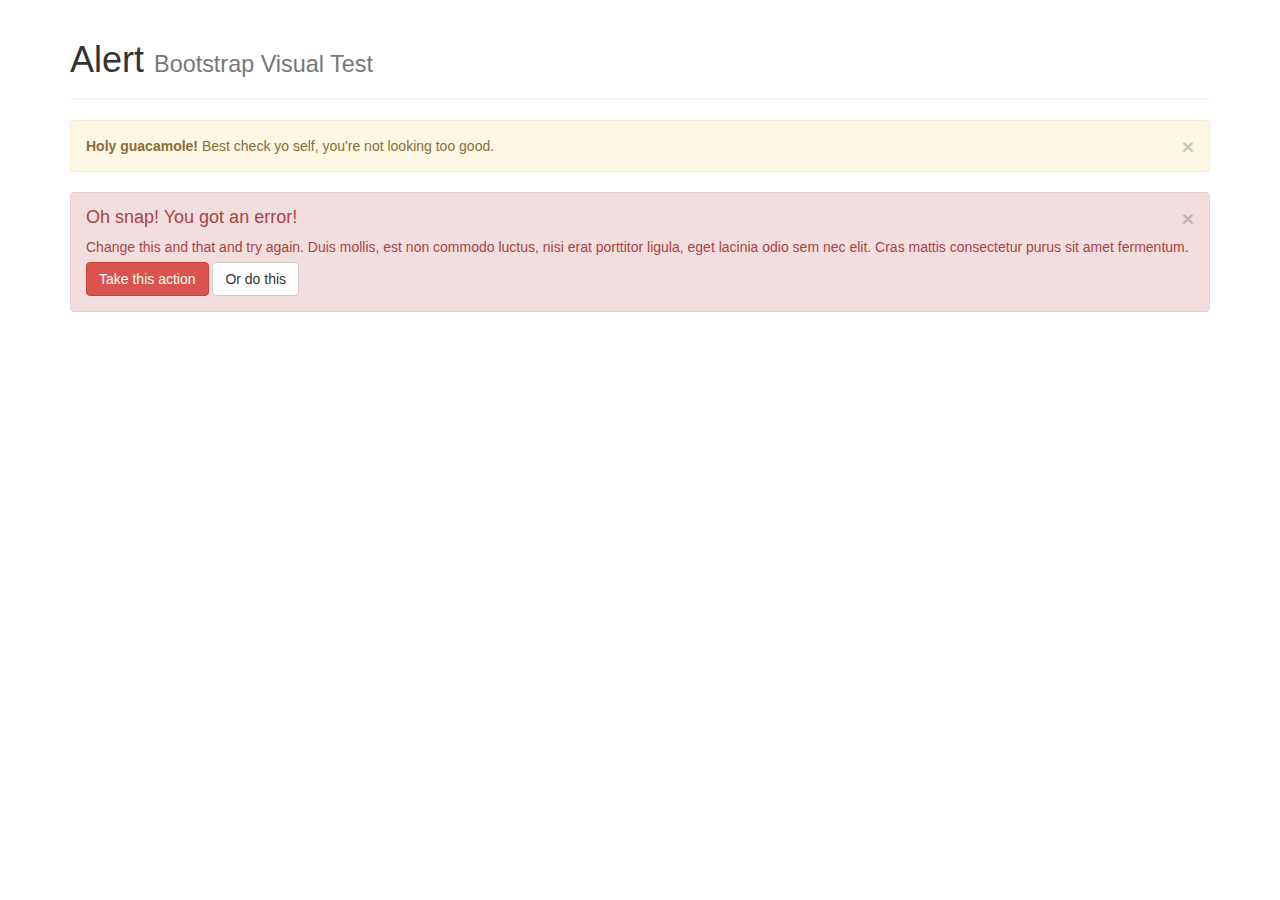
<file: js/tests/visual/alert.html>
<!DOCTYPE html>
<html>
<head>
  <meta charset="utf-8">
  <meta http-equiv="X-UA-Compatible" content="IE=edge">
  <meta name="viewport" content="width=device-width, initial-scale=1">
  <title>Alert</title>
  <link rel="stylesheet" href="../../../dist/css/bootstrap.min.css">

  <!-- HTML5 shim and Respond.js for IE8 support of HTML5 elements and media queries -->
  <!-- WARNING: Respond.js doesn't work if you view the page via file:// -->
  <!--[if lt IE 9]>
    <script src="https://oss.maxcdn.com/html5shiv/3.7.2/html5shiv.min.js"></script>
    <script src="https://oss.maxcdn.com/respond/1.4.2/respond.min.js"></script>
  <![endif]-->
</head>
<body>

<div class="container">

  <div class="page-header">
    <h1>Alert <small>Bootstrap Visual Test</small></h1>
  </div>

  <div class="alert alert-warning fade in">
    <button type="button" class="close" data-dismiss="alert" aria-hidden="true">&times;</button>
    <strong>Holy guacamole!</strong> Best check yo self, you're not looking too good.
  </div>

  <div class="alert alert-danger fade in">
    <button type="button" class="close" data-dismiss="alert" aria-hidden="true">&times;</button>
    <h4>Oh snap! You got an error!</h4>
    <p>Change this and that and try again. Duis mollis, est non commodo luctus, nisi erat porttitor ligula, eget lacinia odio sem nec elit. Cras mattis consectetur purus sit amet fermentum.</p>
    <p>
      <button type="button" class="btn btn-danger">Take this action</button>
      <button type="button" class="btn btn-default">Or do this</button>
    </p>
  </div>

</div>

<!-- JavaScript Includes -->
<script src="../vendor/jquery.min.js"></script>
<script src="../../transition.js"></script>
<script src="../../alert.js"></script>

</body>
</html>
</file>
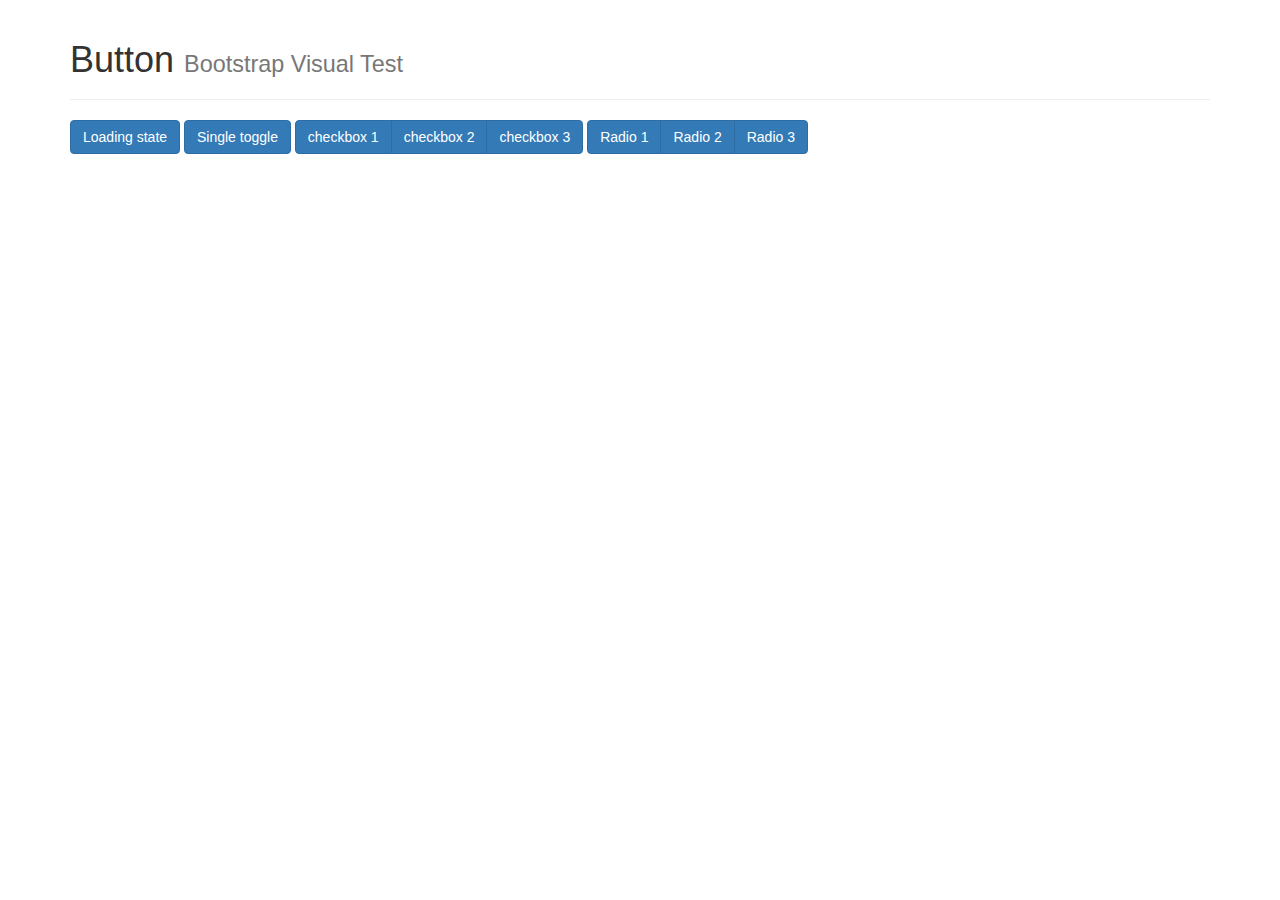
<file: js/tests/visual/button.html>
<!DOCTYPE html>
<html>
<head>
  <meta charset="utf-8">
  <meta http-equiv="X-UA-Compatible" content="IE=edge">
  <meta name="viewport" content="width=device-width, initial-scale=1">
  <title>Button</title>
  <link rel="stylesheet" href="../../../dist/css/bootstrap.min.css">

  <!-- HTML5 shim and Respond.js for IE8 support of HTML5 elements and media queries -->
  <!-- WARNING: Respond.js doesn't work if you view the page via file:// -->
  <!--[if lt IE 9]>
    <script src="https://oss.maxcdn.com/html5shiv/3.7.2/html5shiv.min.js"></script>
    <script src="https://oss.maxcdn.com/respond/1.4.2/respond.min.js"></script>
  <![endif]-->
</head>
<body>

<div class="container">

  <div class="page-header">
    <h1>Button <small>Bootstrap Visual Test</small></h1>
  </div>

  <button type="button" data-loading-text="Loading for 3 seconds..." class="btn btn-primary js-loading-button">
    Loading state
  </button>

  <button type="button" class="btn btn-primary" data-toggle="button">Single toggle</button>

  <div class="btn-group" data-toggle="buttons">
    <label class="btn btn-primary">
      <input type="checkbox"> checkbox 1
    </label>
    <label class="btn btn-primary">
      <input type="checkbox"> checkbox 2
    </label>
    <label class="btn btn-primary">
      <input type="checkbox"> checkbox 3
    </label>
  </div>

  <div class="btn-group" data-toggle="buttons">
    <label class="btn btn-primary">
      <input type="radio" name="options" id="option1"> Radio 1
    </label>
    <label class="btn btn-primary">
      <input type="radio" name="options" id="option2"> Radio 2
    </label>
    <label class="btn btn-primary">
      <input type="radio" name="options" id="option3"> Radio 3
    </label>
  </div>

</div>

<!-- JavaScript Includes -->
<script src="../vendor/jquery.min.js"></script>
<script src="../../transition.js"></script>
<script src="../../button.js"></script>

<!-- JavaScript Test -->
<script>
$(function () {
  $('.js-loading-button').on('click', function () {
    var btn = $(this).button('loading')
    setTimeout(function (){
      btn.button('reset')
    }, 3000)
  })
})
</script>
</body>
</html>
</file>
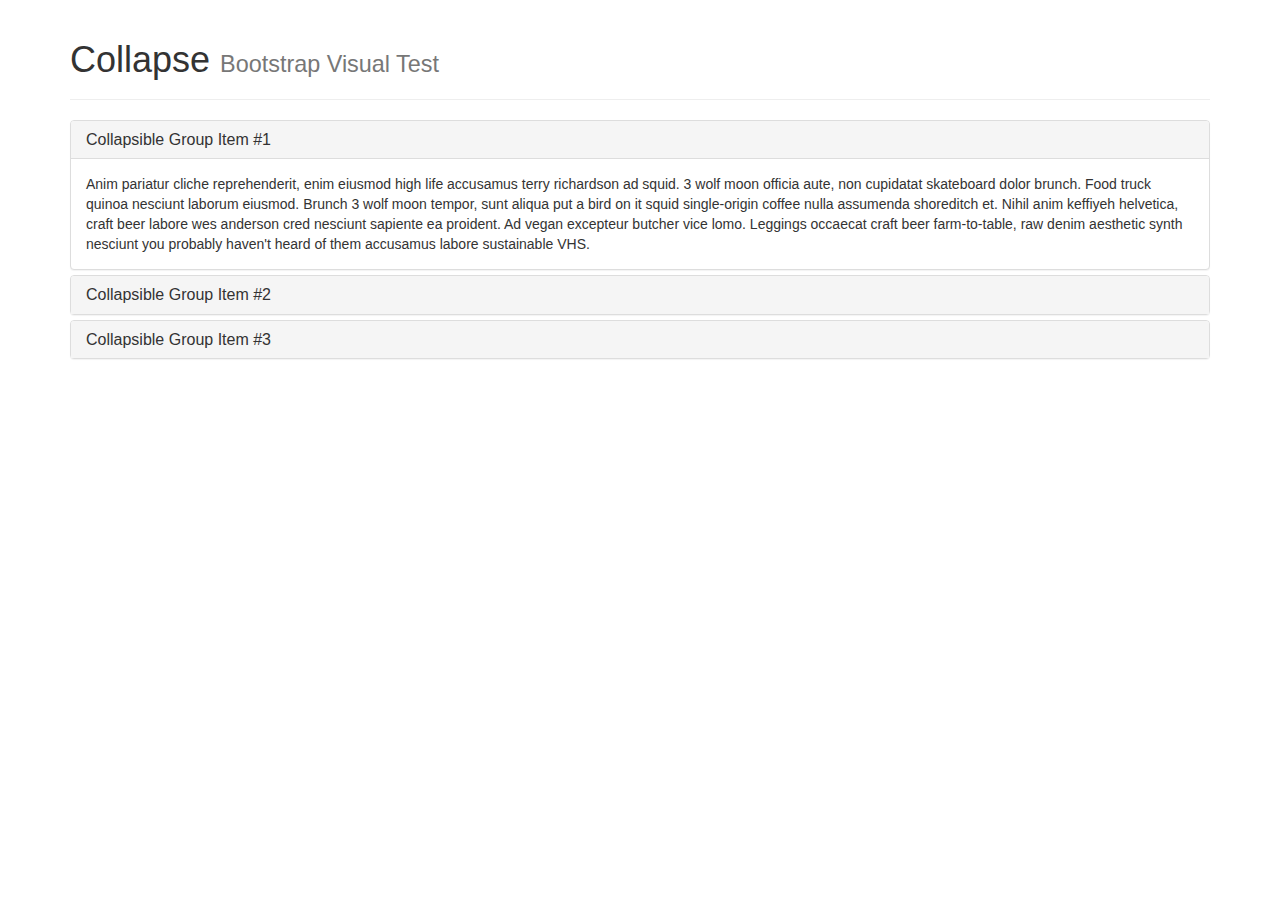
<file: js/tests/visual/collapse.html>
<!DOCTYPE html>
<html>
<head>
  <meta charset="utf-8">
  <meta http-equiv="X-UA-Compatible" content="IE=edge">
  <meta name="viewport" content="width=device-width, initial-scale=1">
  <title>Collapse</title>
  <link rel="stylesheet" href="../../../dist/css/bootstrap.min.css">

  <!-- HTML5 shim and Respond.js for IE8 support of HTML5 elements and media queries -->
  <!-- WARNING: Respond.js doesn't work if you view the page via file:// -->
  <!--[if lt IE 9]>
    <script src="https://oss.maxcdn.com/html5shiv/3.7.2/html5shiv.min.js"></script>
    <script src="https://oss.maxcdn.com/respond/1.4.2/respond.min.js"></script>
  <![endif]-->
</head>
<body>

<div class="container">

  <div class="page-header">
    <h1>Collapse <small>Bootstrap Visual Test</small></h1>
  </div>

  <div class="panel-group" id="accordion">
    <div class="panel panel-default">
      <div class="panel-heading">
        <h4 class="panel-title">
          <a role="button" data-toggle="collapse" data-parent="#accordion" href="#collapseOne">
            Collapsible Group Item #1
          </a>
        </h4>
      </div>
      <div id="collapseOne" class="panel-collapse collapse in">
        <div class="panel-body">
          Anim pariatur cliche reprehenderit, enim eiusmod high life accusamus terry richardson ad squid. 3 wolf moon officia aute, non cupidatat skateboard dolor brunch. Food truck quinoa nesciunt laborum eiusmod. Brunch 3 wolf moon tempor, sunt aliqua put a bird on it squid single-origin coffee nulla assumenda shoreditch et. Nihil anim keffiyeh helvetica, craft beer labore wes anderson cred nesciunt sapiente ea proident. Ad vegan excepteur butcher vice lomo. Leggings occaecat craft beer farm-to-table, raw denim aesthetic synth nesciunt you probably haven't heard of them accusamus labore sustainable VHS.
        </div>
      </div>
    </div>
    <div class="panel panel-default">
      <div class="panel-heading">
        <h4 class="panel-title">
          <a role="button" data-toggle="collapse" data-parent="#accordion" href="#collapseTwo">
            Collapsible Group Item #2
          </a>
        </h4>
      </div>
      <div id="collapseTwo" class="panel-collapse collapse">
        <div class="panel-body">
          Anim pariatur cliche reprehenderit, enim eiusmod high life accusamus terry richardson ad squid. 3 wolf moon officia aute, non cupidatat skateboard dolor brunch. Food truck quinoa nesciunt laborum eiusmod. Brunch 3 wolf moon tempor, sunt aliqua put a bird on it squid single-origin coffee nulla assumenda shoreditch et. Nihil anim keffiyeh helvetica, craft beer labore wes anderson cred nesciunt sapiente ea proident. Ad vegan excepteur butcher vice lomo. Leggings occaecat craft beer farm-to-table, raw denim aesthetic synth nesciunt you probably haven't heard of them accusamus labore sustainable VHS.
        </div>
      </div>
    </div>
    <div class="panel panel-default">
      <div class="panel-heading">
        <h4 class="panel-title">
          <a role="button" data-toggle="collapse" data-parent="#accordion" href="#collapseThree">
            Collapsible Group Item #3
          </a>
        </h4>
      </div>
      <div id="collapseThree" class="panel-collapse collapse">
        <div class="panel-body">
          Anim pariatur cliche reprehenderit, enim eiusmod high life accusamus terry richardson ad squid. 3 wolf moon officia aute, non cupidatat skateboard dolor brunch. Food truck quinoa nesciunt laborum eiusmod. Brunch 3 wolf moon tempor, sunt aliqua put a bird on it squid single-origin coffee nulla assumenda shoreditch et. Nihil anim keffiyeh helvetica, craft beer labore wes anderson cred nesciunt sapiente ea proident. Ad vegan excepteur butcher vice lomo. Leggings occaecat craft beer farm-to-table, raw denim aesthetic synth nesciunt you probably haven't heard of them accusamus labore sustainable VHS.
        </div>
      </div>
    </div>
  </div>

</div>

<!-- JavaScript Includes -->
<script src="../vendor/jquery.min.js"></script>
<script src="../../transition.js"></script>
<script src="../../collapse.js"></script>

</body>
</html>
</file>
<file: css/responsives.css>
/* CSS crunched with Crunch - http://crunchapp.net/ */
.clearfix:before,.clearfix:after{content:" ";display:table}.clearfix:after{clear:both}.center-block{display:block;margin-left:auto;margin-right:auto}.pull-right{float:right !important}.pull-left{float:left !important}.hide{display:none !important}.show{display:block !important}.invisible{visibility:hidden}.text-hide{font:0/0 a;color:transparent;text-shadow:none;background-color:transparent;border:0}.hidden{display:none !important}.affix{position:fixed}.embed-responsive{position:relative;display:block;height:0;padding:0;overflow:hidden}.embed-responsive .embed-responsive-item,.embed-responsive iframe,.embed-responsive embed,.embed-responsive object,.embed-responsive video{position:absolute;top:0;left:0;bottom:0;height:100%;width:100%;border:0}.embed-responsive-16by9{padding-bottom:56.25%}.embed-responsive-4by3{padding-bottom:75%}@-ms-viewport{width:device-width}.visible-xs,.visible-sm,.visible-md,.visible-lg{display:none !important}.visible-xs-block,.visible-xs-inline,.visible-xs-inline-block,.visible-sm-block,.visible-sm-inline,.visible-sm-inline-block,.visible-md-block,.visible-md-inline,.visible-md-inline-block,.visible-lg-block,.visible-lg-inline,.visible-lg-inline-block{display:none !important}@media (max-width:767px){.visible-xs{display:block !important}table.visible-xs{display:table !important}tr.visible-xs{display:table-row !important}th.visible-xs,td.visible-xs{display:table-cell !important}}@media (max-width:767px){.visible-xs-block{display:block !important}}@media (max-width:767px){.visible-xs-inline{display:inline !important}}@media (max-width:767px){.visible-xs-inline-block{display:inline-block !important}}@media (min-width:768px) and (max-width:991px){.visible-sm{display:block !important}table.visible-sm{display:table !important}tr.visible-sm{display:table-row !important}th.visible-sm,td.visible-sm{display:table-cell !important}}@media (min-width:768px) and (max-width:991px){.visible-sm-block{display:block !important}}@media (min-width:768px) and (max-width:991px){.visible-sm-inline{display:inline !important}}@media (min-width:768px) and (max-width:991px){.visible-sm-inline-block{display:inline-block !important}}@media (min-width:992px) and (max-width:1199px){.visible-md{display:block !important}table.visible-md{display:table !important}tr.visible-md{display:table-row !important}th.visible-md,td.visible-md{display:table-cell !important}}@media (min-width:992px) and (max-width:1199px){.visible-md-block{display:block !important}}@media (min-width:992px) and (max-width:1199px){.visible-md-inline{display:inline !important}}@media (min-width:992px) and (max-width:1199px){.visible-md-inline-block{display:inline-block !important}}@media (min-width:1200px){.visible-lg{display:block !important}table.visible-lg{display:table !important}tr.visible-lg{display:table-row !important}th.visible-lg,td.visible-lg{display:table-cell !important}}@media (min-width:1200px){.visible-lg-block{display:block !important}}@media (min-width:1200px){.visible-lg-inline{display:inline !important}}@media (min-width:1200px){.visible-lg-inline-block{display:inline-block !important}}@media (max-width:767px){.hidden-xs{display:none !important}}@media (min-width:768px) and (max-width:991px){.hidden-sm{display:none !important}}@media (min-width:992px) and (max-width:1199px){.hidden-md{display:none !important}}@media (min-width:1200px){.hidden-lg{display:none !important}}.visible-print{display:none !important}@media print{.visible-print{display:block !important}table.visible-print{display:table !important}tr.visible-print{display:table-row !important}th.visible-print,td.visible-print{display:table-cell !important}}.visible-print-block{display:none !important}@media print{.visible-print-block{display:block !important}}.visible-print-inline{display:none !important}@media print{.visible-print-inline{display:inline !important}}.visible-print-inline-block{display:none !important}@media print{.visible-print-inline-block{display:inline-block !important}}@media print{.hidden-print{display:none !important}}
</file>
<file: css/styles.css>
/* CSS crunched with Crunch - http://crunchapp.net/ */
/*! normalize.css v3.0.3 | MIT License | github.com/necolas/normalize.css */

html {
  font-family: sans-serif;
  -ms-text-size-adjust: 100%;
  -webkit-text-size-adjust: 100%
}
body {
  margin: 0
}
article, aside, details, figcaption, figure, footer, header, hgroup, main, menu, nav, section, summary {
  display: block
}
audio, canvas, progress, video {
  display: inline-block;
  vertical-align: baseline
}
audio:not([controls]) {
  display: none;
  height: 0
}
[hidden], template {
  display: none
}
a {
  background-color: transparent
}
a:active, a:hover {
  outline: 0
}
abbr[title] {
  border-bottom: 1px dotted
}
b, strong {
  font-weight: bold
}
dfn {
  font-style: italic
}
h1 {
  font-size: 2em;
  margin: 0.67em 0
}
mark {
  background: #ff0;
  color: #000
}
small {
  font-size: 80%
}
sub, sup {
  font-size: 75%;
  line-height: 0;
  position: relative;
  vertical-align: baseline
}
sup {
  top: -0.5em
}
sub {
  bottom: -0.25em
}
img {
  border: 0
}
svg:not(:root) {
  overflow: hidden
}
figure {
  margin: 1em 40px
}
hr {
  box-sizing: content-box;
  height: 0
}
pre {
  overflow: auto
}
code, kbd, pre, samp {
  font-family: monospace, monospace;
  font-size: 1em
}
button, input, optgroup, select, textarea {
  color: inherit;
  font: inherit;
  margin: 0
}
button {
  overflow: visible
}
button, select {
  text-transform: none
}
button, html input[type="button"], input[type="reset"], input[type="submit"] {
  -webkit-appearance: button;
  cursor: pointer
}
button[disabled], html input[disabled] {
  cursor: default
}
button::-moz-focus-inner, input::-moz-focus-inner {
  border: 0;
  padding: 0
}
input {
  line-height: normal
}
input[type="checkbox"], input[type="radio"] {
  box-sizing: border-box;
  padding: 0
}
input[type="number"]::-webkit-inner-spin-button, input[type="number"]::-webkit-outer-spin-button {
  height: auto
}
input[type="search"] {
  -webkit-appearance: textfield;
  box-sizing: content-box
}
input[type="search"]::-webkit-search-cancel-button, input[type="search"]::-webkit-search-decoration {
  -webkit-appearance: none
}
fieldset {
  border: 1px solid #c0c0c0;
  margin: 0 2px;
  padding: 0.35em 0.625em 0.75em
}
legend {
  border: 0;
  padding: 0
}
textarea {
  overflow: auto
}
optgroup {
  font-weight: bold
}
table {
  border-collapse: collapse;
  border-spacing: 0
}
td, th {
  padding: 0
}
/*! Source: https://github.com/h5bp/html5-boilerplate/blob/master/src/css/main.css */

@media print {
  *, *:before, *:after {
    background: transparent !important;
    color: #000 !important;
    box-shadow: none !important;
    text-shadow: none !important
  }
  a, a:visited {
    text-decoration: underline
  }
  a[href]:after {
    content: " (" attr(href) ")"
  }
  abbr[title]:after {
    content: " (" attr(title) ")"
  }
  a[href^="#"]:after, a[href^="javascript:"]:after {
    content: ""
  }
  pre, blockquote {
    border: 1px solid #999;
    page-break-inside: avoid
  }
  thead {
    display: table-header-group
  }
  tr, img {
    page-break-inside: avoid
  }
  img {
    max-width: 100% !important
  }
  p, h2, h3 {
    orphans: 3;
    widows: 3
  }
  h2, h3 {
    page-break-after: avoid
  }
  .navbar {
    display: none
  }
  .btn>.caret, .dropup>.btn>.caret {
    border-top-color: #000 !important
  }
  .label {
    border: 1px solid #000
  }
  .table {
    border-collapse: collapse !important
  }
  .table td, .table th {
    background-color: #fff !important
  }
  .table-bordered th, .table-bordered td {
    border: 1px solid #ddd !important
  }
}
@font-face {
  font-family: 'Glyphicons Halflings';
  src: url('../fonts/glyphicons-halflings-regular.eot');
  src: url('../fonts/glyphicons-halflings-regular.eot?#iefix') format('embedded-opentype'), url('../fonts/glyphicons-halflings-regular.woff2') format('woff2'), url('../fonts/glyphicons-halflings-regular.woff') format('woff'), url('../fonts/glyphicons-halflings-regular.ttf') format('truetype'), url('../fonts/glyphicons-halflings-regular.svg#glyphicons_halflingsregular') format('svg')
}
.glyphicon {
  position: relative;
  top: 1px;
  display: inline-block;
  font-family: 'Glyphicons Halflings';
  font-style: normal;
  font-weight: normal;
  line-height: 1;
  -webkit-font-smoothing: antialiased;
  -moz-osx-font-smoothing: grayscale
}
.glyphicon-asterisk:before {
  content: "\2a"
}
.glyphicon-plus:before {
  content: "\2b"
}
.glyphicon-euro:before, .glyphicon-eur:before {
  content: "\20ac"
}
.glyphicon-minus:before {
  content: "\2212"
}
.glyphicon-cloud:before {
  content: "\2601"
}
.glyphicon-envelope:before {
  content: "\2709"
}
.glyphicon-pencil:before {
  content: "\270f"
}
.glyphicon-glass:before {
  content: "\e001"
}
.glyphicon-music:before {
  content: "\e002"
}
.glyphicon-search:before {
  content: "\e003"
}
.glyphicon-heart:before {
  content: "\e005"
}
.glyphicon-star:before {
  content: "\e006"
}
.glyphicon-star-empty:before {
  content: "\e007"
}
.glyphicon-user:before {
  content: "\e008"
}
.glyphicon-film:before {
  content: "\e009"
}
.glyphicon-th-large:before {
  content: "\e010"
}
.glyphicon-th:before {
  content: "\e011"
}
.glyphicon-th-list:before {
  content: "\e012"
}
.glyphicon-ok:before {
  content: "\e013"
}
.glyphicon-remove:before {
  content: "\e014"
}
.glyphicon-zoom-in:before {
  content: "\e015"
}
.glyphicon-zoom-out:before {
  content: "\e016"
}
.glyphicon-off:before {
  content: "\e017"
}
.glyphicon-signal:before {
  content: "\e018"
}
.glyphicon-cog:before {
  content: "\e019"
}
.glyphicon-trash:before {
  content: "\e020"
}
.glyphicon-home:before {
  content: "\e021"
}
.glyphicon-file:before {
  content: "\e022"
}
.glyphicon-time:before {
  content: "\e023"
}
.glyphicon-road:before {
  content: "\e024"
}
.glyphicon-download-alt:before {
  content: "\e025"
}
.glyphicon-download:before {
  content: "\e026"
}
.glyphicon-upload:before {
  content: "\e027"
}
.glyphicon-inbox:before {
  content: "\e028"
}
.glyphicon-play-circle:before {
  content: "\e029"
}
.glyphicon-repeat:before {
  content: "\e030"
}
.glyphicon-refresh:before {
  content: "\e031"
}
.glyphicon-list-alt:before {
  content: "\e032"
}
.glyphicon-lock:before {
  content: "\e033"
}
.glyphicon-flag:before {
  content: "\e034"
}
.glyphicon-headphones:before {
  content: "\e035"
}
.glyphicon-volume-off:before {
  content: "\e036"
}
.glyphicon-volume-down:before {
  content: "\e037"
}
.glyphicon-volume-up:before {
  content: "\e038"
}
.glyphicon-qrcode:before {
  content: "\e039"
}
.glyphicon-barcode:before {
  content: "\e040"
}
.glyphicon-tag:before {
  content: "\e041"
}
.glyphicon-tags:before {
  content: "\e042"
}
.glyphicon-book:before {
  content: "\e043"
}
.glyphicon-bookmark:before {
  content: "\e044"
}
.glyphicon-print:before {
  content: "\e045"
}
.glyphicon-camera:before {
  content: "\e046"
}
.glyphicon-font:before {
  content: "\e047"
}
.glyphicon-bold:before {
  content: "\e048"
}
.glyphicon-italic:before {
  content: "\e049"
}
.glyphicon-text-height:before {
  content: "\e050"
}
.glyphicon-text-width:before {
  content: "\e051"
}
.glyphicon-align-left:before {
  content: "\e052"
}
.glyphicon-align-center:before {
  content: "\e053"
}
.glyphicon-align-right:before {
  content: "\e054"
}
.glyphicon-align-justify:before {
  content: "\e055"
}
.glyphicon-list:before {
  content: "\e056"
}
.glyphicon-indent-left:before {
  content: "\e057"
}
.glyphicon-indent-right:before {
  content: "\e058"
}
.glyphicon-facetime-video:before {
  content: "\e059"
}
.glyphicon-picture:before {
  content: "\e060"
}
.glyphicon-map-marker:before {
  content: "\e062"
}
.glyphicon-adjust:before {
  content: "\e063"
}
.glyphicon-tint:before {
  content: "\e064"
}
.glyphicon-edit:before {
  content: "\e065"
}
.glyphicon-share:before {
  content: "\e066"
}
.glyphicon-check:before {
  content: "\e067"
}
.glyphicon-move:before {
  content: "\e068"
}
.glyphicon-step-backward:before {
  content: "\e069"
}
.glyphicon-fast-backward:before {
  content: "\e070"
}
.glyphicon-backward:before {
  content: "\e071"
}
.glyphicon-play:before {
  content: "\e072"
}
.glyphicon-pause:before {
  content: "\e073"
}
.glyphicon-stop:before {
  content: "\e074"
}
.glyphicon-forward:before {
  content: "\e075"
}
.glyphicon-fast-forward:before {
  content: "\e076"
}
.glyphicon-step-forward:before {
  content: "\e077"
}
.glyphicon-eject:before {
  content: "\e078"
}
.glyphicon-chevron-left:before {
  content: "\e079"
}
.glyphicon-chevron-right:before {
  content: "\e080"
}
.glyphicon-plus-sign:before {
  content: "\e081"
}
.glyphicon-minus-sign:before {
  content: "\e082"
}
.glyphicon-remove-sign:before {
  content: "\e083"
}
.glyphicon-ok-sign:before {
  content: "\e084"
}
.glyphicon-question-sign:before {
  content: "\e085"
}
.glyphicon-info-sign:before {
  content: "\e086"
}
.glyphicon-screenshot:before {
  content: "\e087"
}
.glyphicon-remove-circle:before {
  content: "\e088"
}
.glyphicon-ok-circle:before {
  content: "\e089"
}
.glyphicon-ban-circle:before {
  content: "\e090"
}
.glyphicon-arrow-left:before {
  content: "\e091"
}
.glyphicon-arrow-right:before {
  content: "\e092"
}
.glyphicon-arrow-up:before {
  content: "\e093"
}
.glyphicon-arrow-down:before {
  content: "\e094"
}
.glyphicon-share-alt:before {
  content: "\e095"
}
.glyphicon-resize-full:before {
  content: "\e096"
}
.glyphicon-resize-small:before {
  content: "\e097"
}
.glyphicon-exclamation-sign:before {
  content: "\e101"
}
.glyphicon-gift:before {
  content: "\e102"
}
.glyphicon-leaf:before {
  content: "\e103"
}
.glyphicon-fire:before {
  content: "\e104"
}
.glyphicon-eye-open:before {
  content: "\e105"
}
.glyphicon-eye-close:before {
  content: "\e106"
}
.glyphicon-warning-sign:before {
  content: "\e107"
}
.glyphicon-plane:before {
  content: "\e108"
}
.glyphicon-calendar:before {
  content: "\e109"
}
.glyphicon-random:before {
  content: "\e110"
}
.glyphicon-comment:before {
  content: "\e111"
}
.glyphicon-magnet:before {
  content: "\e112"
}
.glyphicon-chevron-up:before {
  content: "\e113"
}
.glyphicon-chevron-down:before {
  content: "\e114"
}
.glyphicon-retweet:before {
  content: "\e115"
}
.glyphicon-shopping-cart:before {
  content: "\e116"
}
.glyphicon-folder-close:before {
  content: "\e117"
}
.glyphicon-folder-open:before {
  content: "\e118"
}
.glyphicon-resize-vertical:before {
  content: "\e119"
}
.glyphicon-resize-horizontal:before {
  content: "\e120"
}
.glyphicon-hdd:before {
  content: "\e121"
}
.glyphicon-bullhorn:before {
  content: "\e122"
}
.glyphicon-bell:before {
  content: "\e123"
}
.glyphicon-certificate:before {
  content: "\e124"
}
.glyphicon-thumbs-up:before {
  content: "\e125"
}
.glyphicon-thumbs-down:before {
  content: "\e126"
}
.glyphicon-hand-right:before {
  content: "\e127"
}
.glyphicon-hand-left:before {
  content: "\e128"
}
.glyphicon-hand-up:before {
  content: "\e129"
}
.glyphicon-hand-down:before {
  content: "\e130"
}
.glyphicon-circle-arrow-right:before {
  content: "\e131"
}
.glyphicon-circle-arrow-left:before {
  content: "\e132"
}
.glyphicon-circle-arrow-up:before {
  content: "\e133"
}
.glyphicon-circle-arrow-down:before {
  content: "\e134"
}
.glyphicon-globe:before {
  content: "\e135"
}
.glyphicon-wrench:before {
  content: "\e136"
}
.glyphicon-tasks:before {
  content: "\e137"
}
.glyphicon-filter:before {
  content: "\e138"
}
.glyphicon-briefcase:before {
  content: "\e139"
}
.glyphicon-fullscreen:before {
  content: "\e140"
}
.glyphicon-dashboard:before {
  content: "\e141"
}
.glyphicon-paperclip:before {
  content: "\e142"
}
.glyphicon-heart-empty:before {
  content: "\e143"
}
.glyphicon-link:before {
  content: "\e144"
}
.glyphicon-phone:before {
  content: "\e145"
}
.glyphicon-pushpin:before {
  content: "\e146"
}
.glyphicon-usd:before {
  content: "\e148"
}
.glyphicon-gbp:before {
  content: "\e149"
}
.glyphicon-sort:before {
  content: "\e150"
}
.glyphicon-sort-by-alphabet:before {
  content: "\e151"
}
.glyphicon-sort-by-alphabet-alt:before {
  content: "\e152"
}
.glyphicon-sort-by-order:before {
  content: "\e153"
}
.glyphicon-sort-by-order-alt:before {
  content: "\e154"
}
.glyphicon-sort-by-attributes:before {
  content: "\e155"
}
.glyphicon-sort-by-attributes-alt:before {
  content: "\e156"
}
.glyphicon-unchecked:before {
  content: "\e157"
}
.glyphicon-expand:before {
  content: "\e158"
}
.glyphicon-collapse-down:before {
  content: "\e159"
}
.glyphicon-collapse-up:before {
  content: "\e160"
}
.glyphicon-log-in:before {
  content: "\e161"
}
.glyphicon-flash:before {
  content: "\e162"
}
.glyphicon-log-out:before {
  content: "\e163"
}
.glyphicon-new-window:before {
  content: "\e164"
}
.glyphicon-record:before {
  content: "\e165"
}
.glyphicon-save:before {
  content: "\e166"
}
.glyphicon-open:before {
  content: "\e167"
}
.glyphicon-saved:before {
  content: "\e168"
}
.glyphicon-import:before {
  content: "\e169"
}
.glyphicon-export:before {
  content: "\e170"
}
.glyphicon-send:before {
  content: "\e171"
}
.glyphicon-floppy-disk:before {
  content: "\e172"
}
.glyphicon-floppy-saved:before {
  content: "\e173"
}
.glyphicon-floppy-remove:before {
  content: "\e174"
}
.glyphicon-floppy-save:before {
  content: "\e175"
}
.glyphicon-floppy-open:before {
  content: "\e176"
}
.glyphicon-credit-card:before {
  content: "\e177"
}
.glyphicon-transfer:before {
  content: "\e178"
}
.glyphicon-cutlery:before {
  content: "\e179"
}
.glyphicon-header:before {
  content: "\e180"
}
.glyphicon-compressed:before {
  content: "\e181"
}
.glyphicon-earphone:before {
  content: "\e182"
}
.glyphicon-phone-alt:before {
  content: "\e183"
}
.glyphicon-tower:before {
  content: "\e184"
}
.glyphicon-stats:before {
  content: "\e185"
}
.glyphicon-sd-video:before {
  content: "\e186"
}
.glyphicon-hd-video:before {
  content: "\e187"
}
.glyphicon-subtitles:before {
  content: "\e188"
}
.glyphicon-sound-stereo:before {
  content: "\e189"
}
.glyphicon-sound-dolby:before {
  content: "\e190"
}
.glyphicon-sound-5-1:before {
  content: "\e191"
}
.glyphicon-sound-6-1:before {
  content: "\e192"
}
.glyphicon-sound-7-1:before {
  content: "\e193"
}
.glyphicon-copyright-mark:before {
  content: "\e194"
}
.glyphicon-registration-mark:before {
  content: "\e195"
}
.glyphicon-cloud-download:before {
  content: "\e197"
}
.glyphicon-cloud-upload:before {
  content: "\e198"
}
.glyphicon-tree-conifer:before {
  content: "\e199"
}
.glyphicon-tree-deciduous:before {
  content: "\e200"
}
.glyphicon-cd:before {
  content: "\e201"
}
.glyphicon-save-file:before {
  content: "\e202"
}
.glyphicon-open-file:before {
  content: "\e203"
}
.glyphicon-level-up:before {
  content: "\e204"
}
.glyphicon-copy:before {
  content: "\e205"
}
.glyphicon-paste:before {
  content: "\e206"
}
.glyphicon-alert:before {
  content: "\e209"
}
.glyphicon-equalizer:before {
  content: "\e210"
}
.glyphicon-king:before {
  content: "\e211"
}
.glyphicon-queen:before {
  content: "\e212"
}
.glyphicon-pawn:before {
  content: "\e213"
}
.glyphicon-bishop:before {
  content: "\e214"
}
.glyphicon-knight:before {
  content: "\e215"
}
.glyphicon-baby-formula:before {
  content: "\e216"
}
.glyphicon-tent:before {
  content: "\26fa"
}
.glyphicon-blackboard:before {
  content: "\e218"
}
.glyphicon-bed:before {
  content: "\e219"
}
.glyphicon-apple:before {
  content: "\f8ff"
}
.glyphicon-erase:before {
  content: "\e221"
}
.glyphicon-hourglass:before {
  content: "\231b"
}
.glyphicon-lamp:before {
  content: "\e223"
}
.glyphicon-duplicate:before {
  content: "\e224"
}
.glyphicon-piggy-bank:before {
  content: "\e225"
}
.glyphicon-scissors:before {
  content: "\e226"
}
.glyphicon-bitcoin:before {
  content: "\e227"
}
.glyphicon-btc:before {
  content: "\e227"
}
.glyphicon-xbt:before {
  content: "\e227"
}
.glyphicon-yen:before {
  content: "\00a5"
}
.glyphicon-jpy:before {
  content: "\00a5"
}
.glyphicon-ruble:before {
  content: "\20bd"
}
.glyphicon-rub:before {
  content: "\20bd"
}
.glyphicon-scale:before {
  content: "\e230"
}
.glyphicon-ice-lolly:before {
  content: "\e231"
}
.glyphicon-ice-lolly-tasted:before {
  content: "\e232"
}
.glyphicon-education:before {
  content: "\e233"
}
.glyphicon-option-horizontal:before {
  content: "\e234"
}
.glyphicon-option-vertical:before {
  content: "\e235"
}
.glyphicon-menu-hamburger:before {
  content: "\e236"
}
.glyphicon-modal-window:before {
  content: "\e237"
}
.glyphicon-oil:before {
  content: "\e238"
}
.glyphicon-grain:before {
  content: "\e239"
}
.glyphicon-sunglasses:before {
  content: "\e240"
}
.glyphicon-text-size:before {
  content: "\e241"
}
.glyphicon-text-color:before {
  content: "\e242"
}
.glyphicon-text-background:before {
  content: "\e243"
}
.glyphicon-object-align-top:before {
  content: "\e244"
}
.glyphicon-object-align-bottom:before {
  content: "\e245"
}
.glyphicon-object-align-horizontal:before {
  content: "\e246"
}
.glyphicon-object-align-left:before {
  content: "\e247"
}
.glyphicon-object-align-vertical:before {
  content: "\e248"
}
.glyphicon-object-align-right:before {
  content: "\e249"
}
.glyphicon-triangle-right:before {
  content: "\e250"
}
.glyphicon-triangle-left:before {
  content: "\e251"
}
.glyphicon-triangle-bottom:before {
  content: "\e252"
}
.glyphicon-triangle-top:before {
  content: "\e253"
}
.glyphicon-console:before {
  content: "\e254"
}
.glyphicon-superscript:before {
  content: "\e255"
}
.glyphicon-subscript:before {
  content: "\e256"
}
.glyphicon-menu-left:before {
  content: "\e257"
}
.glyphicon-menu-right:before {
  content: "\e258"
}
.glyphicon-menu-down:before {
  content: "\e259"
}
.glyphicon-menu-up:before {
  content: "\e260"
}
* {
  -webkit-box-sizing: border-box;
  -moz-box-sizing: border-box;
  box-sizing: border-box
}
*:before, *:after {
  -webkit-box-sizing: border-box;
  -moz-box-sizing: border-box;
  box-sizing: border-box
}
html {
  font-size: 10px;
  -webkit-tap-highlight-color: rgba(0, 0, 0, 0)
}
body {
  font-family: "Helvetica Neue", Helvetica, Arial, sans-serif;
  font-size: 14px;
  line-height: 1.42857143;
  color: #333;
  background-color: #fff
}
input, button, select, textarea {
  font-family: inherit;
  font-size: inherit;
  line-height: inherit
}
a {
  color: #337ab7;
  text-decoration: none
}
a:hover, a:focus {
  color: #23527c;
  text-decoration: underline
}
a:focus {
  outline: thin dotted;
  outline: 5px auto -webkit-focus-ring-color;
  outline-offset: -2px
}
figure {
  margin: 0
}
img {
  vertical-align: middle
}
.img-responsive, .thumbnail>img, .thumbnail a>img, .carousel-inner>.item>img, .carousel-inner>.item>a>img {
  display: block;
  max-width: 100%;
  height: auto
}
.img-rounded {
  border-radius: 6px
}
.img-thumbnail {
  padding: 4px;
  line-height: 1.42857143;
  background-color: #fff;
  border: 1px solid #ddd;
  border-radius: 4px;
  -webkit-transition: all .2s ease-in-out;
  -o-transition: all .2s ease-in-out;
  transition: all .2s ease-in-out;
  display: inline-block;
  max-width: 100%;
  height: auto
}
.img-circle {
  border-radius: 50%
}
hr {
  margin-top: 20px;
  margin-bottom: 20px;
  border: 0;
  border-top: 1px solid #eee
}
.sr-only {
  position: absolute;
  width: 1px;
  height: 1px;
  margin: -1px;
  padding: 0;
  overflow: hidden;
  clip: rect(0, 0, 0, 0);
  border: 0
}
.sr-only-focusable:active, .sr-only-focusable:focus {
  position: static;
  width: auto;
  height: auto;
  margin: 0;
  overflow: visible;
  clip: auto
}
[role="button"] {
  cursor: pointer
}
h1, h2, h3, h4, h5, h6, .h1, .h2, .h3, .h4, .h5, .h6 {
  font-family: inherit;
  font-weight: 500;
  line-height: 1.1;
  color: inherit
}
h1 small, h2 small, h3 small, h4 small, h5 small, h6 small, .h1 small, .h2 small, .h3 small, .h4 small, .h5 small, .h6 small, h1 .small, h2 .small, h3 .small, h4 .small, h5 .small, h6 .small, .h1 .small, .h2 .small, .h3 .small, .h4 .small, .h5 .small, .h6 .small {
  font-weight: normal;
  line-height: 1;
  color: #777
}
h1, .h1, h2, .h2, h3, .h3 {
  margin-top: 20px;
  margin-bottom: 10px
}
h1 small, .h1 small, h2 small, .h2 small, h3 small, .h3 small, h1 .small, .h1 .small, h2 .small, .h2 .small, h3 .small, .h3 .small {
  font-size: 65%
}
h4, .h4, h5, .h5, h6, .h6 {
  margin-top: 10px;
  margin-bottom: 10px
}
h4 small, .h4 small, h5 small, .h5 small, h6 small, .h6 small, h4 .small, .h4 .small, h5 .small, .h5 .small, h6 .small, .h6 .small {
  font-size: 75%
}
h1, .h1 {
  font-size: 36px
}
h2, .h2 {
  font-size: 30px
}
h3, .h3 {
  font-size: 24px
}
h4, .h4 {
  font-size: 18px
}
h5, .h5 {
  font-size: 14px
}
h6, .h6 {
  font-size: 12px
}
p {
  margin: 0 0 10px
}
.lead {
  margin-bottom: 20px;
  font-size: 16px;
  font-weight: 300;
  line-height: 1.4
}
@media (min-width: 768px) {
  .lead {
    font-size: 21px
  }
}
small, .small {
  font-size: 85%
}
mark, .mark {
  background-color: #fcf8e3;
  padding: .2em
}
.text-left {
  text-align: left
}
.text-right {
  text-align: right
}
.text-center {
  text-align: center
}
.text-justify {
  text-align: justify
}
.text-nowrap {
  white-space: nowrap
}
.text-lowercase {
  text-transform: lowercase
}
.text-uppercase {
  text-transform: uppercase
}
.text-capitalize {
  text-transform: capitalize
}
.text-muted {
  color: #777
}
.text-primary {
  color: #337ab7
}
a.text-primary:hover, a.text-primary:focus {
  color: #286090
}
.text-success {
  color: #3c763d
}
a.text-success:hover, a.text-success:focus {
  color: #2b542c
}
.text-info {
  color: #31708f
}
a.text-info:hover, a.text-info:focus {
  color: #245269
}
.text-warning {
  color: #8a6d3b
}
a.text-warning:hover, a.text-warning:focus {
  color: #66512c
}
.text-danger {
  color: #a94442
}
a.text-danger:hover, a.text-danger:focus {
  color: #843534
}
.bg-primary {
  color: #fff;
  background-color: #337ab7
}
a.bg-primary:hover, a.bg-primary:focus {
  background-color: #286090
}
.bg-success {
  background-color: #dff0d8
}
a.bg-success:hover, a.bg-success:focus {
  background-color: #c1e2b3
}
.bg-info {
  background-color: #d9edf7
}
a.bg-info:hover, a.bg-info:focus {
  background-color: #afd9ee
}
.bg-warning {
  background-color: #fcf8e3
}
a.bg-warning:hover, a.bg-warning:focus {
  background-color: #f7ecb5
}
.bg-danger {
  background-color: #f2dede
}
a.bg-danger:hover, a.bg-danger:focus {
  background-color: #e4b9b9
}
.page-header {
  padding-bottom: 9px;
  margin: 40px 0 20px;
  border-bottom: 1px solid #eee
}
ul, ol {
  margin-top: 0;
  margin-bottom: 10px
}
ul ul, ol ul, ul ol, ol ol {
  margin-bottom: 0
}
.list-unstyled {
  padding-left: 0;
  list-style: none
}
.list-inline {
  padding-left: 0;
  list-style: none;
  margin-left: -5px
}
.list-inline>li {
  display: inline-block;
  padding-left: 5px;
  padding-right: 5px
}
dl {
  margin-top: 0;
  margin-bottom: 20px
}
dt, dd {
  line-height: 1.42857143
}
dt {
  font-weight: bold
}
dd {
  margin-left: 0
}
@media (min-width: 768px) {
  .dl-horizontal dt {
    float: left;
    width: 160px;
    clear: left;
    text-align: right;
    overflow: hidden;
    text-overflow: ellipsis;
    white-space: nowrap
  }
  .dl-horizontal dd {
    margin-left: 180px
  }
}
abbr[title], abbr[data-original-title] {
  cursor: help;
  border-bottom: 1px dotted #777
}
.initialism {
  font-size: 90%;
  text-transform: uppercase
}
blockquote {
  padding: 10px 20px;
  margin: 0 0 20px;
  font-size: 17.5px;
  border-left: 5px solid #eee
}
blockquote p:last-child, blockquote ul:last-child, blockquote ol:last-child {
  margin-bottom: 0
}
blockquote footer, blockquote small, blockquote .small {
  display: block;
  font-size: 80%;
  line-height: 1.42857143;
  color: #777
}
blockquote footer:before, blockquote small:before, blockquote .small:before {
  content: '\2014 \00A0'
}
.blockquote-reverse, blockquote.pull-right {
  padding-right: 15px;
  padding-left: 0;
  border-right: 5px solid #eee;
  border-left: 0;
  text-align: right
}
.blockquote-reverse footer:before, blockquote.pull-right footer:before, .blockquote-reverse small:before, blockquote.pull-right small:before, .blockquote-reverse .small:before, blockquote.pull-right .small:before {
  content: ''
}
.blockquote-reverse footer:after, blockquote.pull-right footer:after, .blockquote-reverse small:after, blockquote.pull-right small:after, .blockquote-reverse .small:after, blockquote.pull-right .small:after {
  content: '\00A0 \2014'
}
address {
  margin-bottom: 20px;
  font-style: normal;
  line-height: 1.42857143
}
code, kbd, pre, samp {
  font-family: Menlo, Monaco, Consolas, "Courier New", monospace
}
code {
  padding: 2px 4px;
  font-size: 90%;
  color: #c7254e;
  background-color: #f9f2f4;
  border-radius: 4px
}
kbd {
  padding: 2px 4px;
  font-size: 90%;
  color: #fff;
  background-color: #333;
  border-radius: 3px;
  box-shadow: inset 0 -1px 0 rgba(0, 0, 0, 0.25)
}
kbd kbd {
  padding: 0;
  font-size: 100%;
  font-weight: bold;
  box-shadow: none
}
pre {
  display: block;
  padding: 9.5px;
  margin: 0 0 10px;
  font-size: 13px;
  line-height: 1.42857143;
  word-break: break-all;
  word-wrap: break-word;
  color: #333;
  background-color: #f5f5f5;
  border: 1px solid #ccc;
  border-radius: 4px
}
pre code {
  padding: 0;
  font-size: inherit;
  color: inherit;
  white-space: pre-wrap;
  background-color: transparent;
  border-radius: 0
}
.pre-scrollable {
  max-height: 340px;
  overflow-y: scroll
}
.container {
  margin-right: auto;
  margin-left: auto;
  padding-left: 15px;
  padding-right: 15px
}
@media (min-width: 768px) {
  .container {
    width: 750px
  }
}
@media (min-width: 992px) {
  .container {
    width: 970px
  }
}
@media (min-width: 1200px) {
  .container {
    width: 1170px
  }
}
.container-fluid {
  margin-right: auto;
  margin-left: auto;
  padding-left: 15px;
  padding-right: 15px
}
.row {
  margin-left: -15px;
  margin-right: -15px
}
.col-xs-1, .col-sm-1, .col-md-1, .col-lg-1, .col-xs-2, .col-sm-2, .col-md-2, .col-lg-2, .col-xs-3, .col-sm-3, .col-md-3, .col-lg-3, .col-xs-4, .col-sm-4, .col-md-4, .col-lg-4, .col-xs-5, .col-sm-5, .col-md-5, .col-lg-5, .col-xs-6, .col-sm-6, .col-md-6, .col-lg-6, .col-xs-7, .col-sm-7, .col-md-7, .col-lg-7, .col-xs-8, .col-sm-8, .col-md-8, .col-lg-8, .col-xs-9, .col-sm-9, .col-md-9, .col-lg-9, .col-xs-10, .col-sm-10, .col-md-10, .col-lg-10, .col-xs-11, .col-sm-11, .col-md-11, .col-lg-11, .col-xs-12, .col-sm-12, .col-md-12, .col-lg-12 {
  position: relative;
  min-height: 1px;
  padding-left: 15px;
  padding-right: 15px
}
.col-xs-1, .col-xs-2, .col-xs-3, .col-xs-4, .col-xs-5, .col-xs-6, .col-xs-7, .col-xs-8, .col-xs-9, .col-xs-10, .col-xs-11, .col-xs-12 {
  float: left
}
.col-xs-12 {
  width: 100%
}
.col-xs-11 {
  width: 91.66666667%
}
.col-xs-10 {
  width: 83.33333333%
}
.col-xs-9 {
  width: 75%
}
.col-xs-8 {
  width: 66.66666667%
}
.col-xs-7 {
  width: 58.33333333%
}
.col-xs-6 {
  width: 50%
}
.col-xs-5 {
  width: 41.66666667%
}
.col-xs-4 {
  width: 33.33333333%
}
.col-xs-3 {
  width: 25%
}
.col-xs-2 {
  width: 16.66666667%
}
.col-xs-1 {
  width: 8.33333333%
}
.col-xs-pull-12 {
  right: 100%
}
.col-xs-pull-11 {
  right: 91.66666667%
}
.col-xs-pull-10 {
  right: 83.33333333%
}
.col-xs-pull-9 {
  right: 75%
}
.col-xs-pull-8 {
  right: 66.66666667%
}
.col-xs-pull-7 {
  right: 58.33333333%
}
.col-xs-pull-6 {
  right: 50%
}
.col-xs-pull-5 {
  right: 41.66666667%
}
.col-xs-pull-4 {
  right: 33.33333333%
}
.col-xs-pull-3 {
  right: 25%
}
.col-xs-pull-2 {
  right: 16.66666667%
}
.col-xs-pull-1 {
  right: 8.33333333%
}
.col-xs-pull-0 {
  right: auto
}
.col-xs-push-12 {
  left: 100%
}
.col-xs-push-11 {
  left: 91.66666667%
}
.col-xs-push-10 {
  left: 83.33333333%
}
.col-xs-push-9 {
  left: 75%
}
.col-xs-push-8 {
  left: 66.66666667%
}
.col-xs-push-7 {
  left: 58.33333333%
}
.col-xs-push-6 {
  left: 50%
}
.col-xs-push-5 {
  left: 41.66666667%
}
.col-xs-push-4 {
  left: 33.33333333%
}
.col-xs-push-3 {
  left: 25%
}
.col-xs-push-2 {
  left: 16.66666667%
}
.col-xs-push-1 {
  left: 8.33333333%
}
.col-xs-push-0 {
  left: auto
}
.col-xs-offset-12 {
  margin-left: 100%
}
.col-xs-offset-11 {
  margin-left: 91.66666667%
}
.col-xs-offset-10 {
  margin-left: 83.33333333%
}
.col-xs-offset-9 {
  margin-left: 75%
}
.col-xs-offset-8 {
  margin-left: 66.66666667%
}
.col-xs-offset-7 {
  margin-left: 58.33333333%
}
.col-xs-offset-6 {
  margin-left: 50%
}
.col-xs-offset-5 {
  margin-left: 41.66666667%
}
.col-xs-offset-4 {
  margin-left: 33.33333333%
}
.col-xs-offset-3 {
  margin-left: 25%
}
.col-xs-offset-2 {
  margin-left: 16.66666667%
}
.col-xs-offset-1 {
  margin-left: 8.33333333%
}
.col-xs-offset-0 {
  margin-left: 0
}
@media (min-width: 768px) {
  .col-sm-1, .col-sm-2, .col-sm-3, .col-sm-4, .col-sm-5, .col-sm-6, .col-sm-7, .col-sm-8, .col-sm-9, .col-sm-10, .col-sm-11, .col-sm-12 {
    float: left
  }
  .col-sm-12 {
    width: 100%
  }
  .col-sm-11 {
    width: 91.66666667%
  }
  .col-sm-10 {
    width: 83.33333333%
  }
  .col-sm-9 {
    width: 75%
  }
  .col-sm-8 {
    width: 66.66666667%
  }
  .col-sm-7 {
    width: 58.33333333%
  }
  .col-sm-6 {
    width: 50%
  }
  .col-sm-5 {
    width: 41.66666667%
  }
  .col-sm-4 {
    width: 33.33333333%
  }
  .col-sm-3 {
    width: 25%
  }
  .col-sm-2 {
    width: 16.66666667%
  }
  .col-sm-1 {
    width: 8.33333333%
  }
  .col-sm-pull-12 {
    right: 100%
  }
  .col-sm-pull-11 {
    right: 91.66666667%
  }
  .col-sm-pull-10 {
    right: 83.33333333%
  }
  .col-sm-pull-9 {
    right: 75%
  }
  .col-sm-pull-8 {
    right: 66.66666667%
  }
  .col-sm-pull-7 {
    right: 58.33333333%
  }
  .col-sm-pull-6 {
    right: 50%
  }
  .col-sm-pull-5 {
    right: 41.66666667%
  }
  .col-sm-pull-4 {
    right: 33.33333333%
  }
  .col-sm-pull-3 {
    right: 25%
  }
  .col-sm-pull-2 {
    right: 16.66666667%
  }
  .col-sm-pull-1 {
    right: 8.33333333%
  }
  .col-sm-pull-0 {
    right: auto
  }
  .col-sm-push-12 {
    left: 100%
  }
  .col-sm-push-11 {
    left: 91.66666667%
  }
  .col-sm-push-10 {
    left: 83.33333333%
  }
  .col-sm-push-9 {
    left: 75%
  }
  .col-sm-push-8 {
    left: 66.66666667%
  }
  .col-sm-push-7 {
    left: 58.33333333%
  }
  .col-sm-push-6 {
    left: 50%
  }
  .col-sm-push-5 {
    left: 41.66666667%
  }
  .col-sm-push-4 {
    left: 33.33333333%
  }
  .col-sm-push-3 {
    left: 25%
  }
  .col-sm-push-2 {
    left: 16.66666667%
  }
  .col-sm-push-1 {
    left: 8.33333333%
  }
  .col-sm-push-0 {
    left: auto
  }
  .col-sm-offset-12 {
    margin-left: 100%
  }
  .col-sm-offset-11 {
    margin-left: 91.66666667%
  }
  .col-sm-offset-10 {
    margin-left: 83.33333333%
  }
  .col-sm-offset-9 {
    margin-left: 75%
  }
  .col-sm-offset-8 {
    margin-left: 66.66666667%
  }
  .col-sm-offset-7 {
    margin-left: 58.33333333%
  }
  .col-sm-offset-6 {
    margin-left: 50%
  }
  .col-sm-offset-5 {
    margin-left: 41.66666667%
  }
  .col-sm-offset-4 {
    margin-left: 33.33333333%
  }
  .col-sm-offset-3 {
    margin-left: 25%
  }
  .col-sm-offset-2 {
    margin-left: 16.66666667%
  }
  .col-sm-offset-1 {
    margin-left: 8.33333333%
  }
  .col-sm-offset-0 {
    margin-left: 0
  }
}
@media (min-width: 992px) {
  .col-md-1, .col-md-2, .col-md-3, .col-md-4, .col-md-5, .col-md-6, .col-md-7, .col-md-8, .col-md-9, .col-md-10, .col-md-11, .col-md-12 {
    float: left
  }
  .col-md-12 {
    width: 100%
  }
  .col-md-11 {
    width: 91.66666667%
  }
  .col-md-10 {
    width: 83.33333333%
  }
  .col-md-9 {
    width: 75%
  }
  .col-md-8 {
    width: 66.66666667%
  }
  .col-md-7 {
    width: 58.33333333%
  }
  .col-md-6 {
    width: 50%
  }
  .col-md-5 {
    width: 41.66666667%
  }
  .col-md-4 {
    width: 33.33333333%
  }
  .col-md-3 {
    width: 25%
  }
  .col-md-2 {
    width: 16.66666667%
  }
  .col-md-1 {
    width: 8.33333333%
  }
  .col-md-pull-12 {
    right: 100%
  }
  .col-md-pull-11 {
    right: 91.66666667%
  }
  .col-md-pull-10 {
    right: 83.33333333%
  }
  .col-md-pull-9 {
    right: 75%
  }
  .col-md-pull-8 {
    right: 66.66666667%
  }
  .col-md-pull-7 {
    right: 58.33333333%
  }
  .col-md-pull-6 {
    right: 50%
  }
  .col-md-pull-5 {
    right: 41.66666667%
  }
  .col-md-pull-4 {
    right: 33.33333333%
  }
  .col-md-pull-3 {
    right: 25%
  }
  .col-md-pull-2 {
    right: 16.66666667%
  }
  .col-md-pull-1 {
    right: 8.33333333%
  }
  .col-md-pull-0 {
    right: auto
  }
  .col-md-push-12 {
    left: 100%
  }
  .col-md-push-11 {
    left: 91.66666667%
  }
  .col-md-push-10 {
    left: 83.33333333%
  }
  .col-md-push-9 {
    left: 75%
  }
  .col-md-push-8 {
    left: 66.66666667%
  }
  .col-md-push-7 {
    left: 58.33333333%
  }
  .col-md-push-6 {
    left: 50%
  }
  .col-md-push-5 {
    left: 41.66666667%
  }
  .col-md-push-4 {
    left: 33.33333333%
  }
  .col-md-push-3 {
    left: 25%
  }
  .col-md-push-2 {
    left: 16.66666667%
  }
  .col-md-push-1 {
    left: 8.33333333%
  }
  .col-md-push-0 {
    left: auto
  }
  .col-md-offset-12 {
    margin-left: 100%
  }
  .col-md-offset-11 {
    margin-left: 91.66666667%
  }
  .col-md-offset-10 {
    margin-left: 83.33333333%
  }
  .col-md-offset-9 {
    margin-left: 75%
  }
  .col-md-offset-8 {
    margin-left: 66.66666667%
  }
  .col-md-offset-7 {
    margin-left: 58.33333333%
  }
  .col-md-offset-6 {
    margin-left: 50%
  }
  .col-md-offset-5 {
    margin-left: 41.66666667%
  }
  .col-md-offset-4 {
    margin-left: 33.33333333%
  }
  .col-md-offset-3 {
    margin-left: 25%
  }
  .col-md-offset-2 {
    margin-left: 16.66666667%
  }
  .col-md-offset-1 {
    margin-left: 8.33333333%
  }
  .col-md-offset-0 {
    margin-left: 0
  }
}
@media (min-width: 1200px) {
  .col-lg-1, .col-lg-2, .col-lg-3, .col-lg-4, .col-lg-5, .col-lg-6, .col-lg-7, .col-lg-8, .col-lg-9, .col-lg-10, .col-lg-11, .col-lg-12 {
    float: left
  }
  .col-lg-12 {
    width: 100%
  }
  .col-lg-11 {
    width: 91.66666667%
  }
  .col-lg-10 {
    width: 83.33333333%
  }
  .col-lg-9 {
    width: 75%
  }
  .col-lg-8 {
    width: 66.66666667%
  }
  .col-lg-7 {
    width: 58.33333333%
  }
  .col-lg-6 {
    width: 50%
  }
  .col-lg-5 {
    width: 41.66666667%
  }
  .col-lg-4 {
    width: 33.33333333%
  }
  .col-lg-3 {
    width: 25%
  }
  .col-lg-2 {
    width: 16.66666667%
  }
  .col-lg-1 {
    width: 8.33333333%
  }
  .col-lg-pull-12 {
    right: 100%
  }
  .col-lg-pull-11 {
    right: 91.66666667%
  }
  .col-lg-pull-10 {
    right: 83.33333333%
  }
  .col-lg-pull-9 {
    right: 75%
  }
  .col-lg-pull-8 {
    right: 66.66666667%
  }
  .col-lg-pull-7 {
    right: 58.33333333%
  }
  .col-lg-pull-6 {
    right: 50%
  }
  .col-lg-pull-5 {
    right: 41.66666667%
  }
  .col-lg-pull-4 {
    right: 33.33333333%
  }
  .col-lg-pull-3 {
    right: 25%
  }
  .col-lg-pull-2 {
    right: 16.66666667%
  }
  .col-lg-pull-1 {
    right: 8.33333333%
  }
  .col-lg-pull-0 {
    right: auto
  }
  .col-lg-push-12 {
    left: 100%
  }
  .col-lg-push-11 {
    left: 91.66666667%
  }
  .col-lg-push-10 {
    left: 83.33333333%
  }
  .col-lg-push-9 {
    left: 75%
  }
  .col-lg-push-8 {
    left: 66.66666667%
  }
  .col-lg-push-7 {
    left: 58.33333333%
  }
  .col-lg-push-6 {
    left: 50%
  }
  .col-lg-push-5 {
    left: 41.66666667%
  }
  .col-lg-push-4 {
    left: 33.33333333%
  }
  .col-lg-push-3 {
    left: 25%
  }
  .col-lg-push-2 {
    left: 16.66666667%
  }
  .col-lg-push-1 {
    left: 8.33333333%
  }
  .col-lg-push-0 {
    left: auto
  }
  .col-lg-offset-12 {
    margin-left: 100%
  }
  .col-lg-offset-11 {
    margin-left: 91.66666667%
  }
  .col-lg-offset-10 {
    margin-left: 83.33333333%
  }
  .col-lg-offset-9 {
    margin-left: 75%
  }
  .col-lg-offset-8 {
    margin-left: 66.66666667%
  }
  .col-lg-offset-7 {
    margin-left: 58.33333333%
  }
  .col-lg-offset-6 {
    margin-left: 50%
  }
  .col-lg-offset-5 {
    margin-left: 41.66666667%
  }
  .col-lg-offset-4 {
    margin-left: 33.33333333%
  }
  .col-lg-offset-3 {
    margin-left: 25%
  }
  .col-lg-offset-2 {
    margin-left: 16.66666667%
  }
  .col-lg-offset-1 {
    margin-left: 8.33333333%
  }
  .col-lg-offset-0 {
    margin-left: 0
  }
}
table {
  background-color: transparent
}
caption {
  padding-top: 8px;
  padding-bottom: 8px;
  color: #777;
  text-align: left
}
th {
  text-align: left
}
.table {
  width: 100%;
  max-width: 100%;
  margin-bottom: 20px
}
.table>thead>tr>th, .table>tbody>tr>th, .table>tfoot>tr>th, .table>thead>tr>td, .table>tbody>tr>td, .table>tfoot>tr>td {
  padding: 8px;
  line-height: 1.42857143;
  vertical-align: top;
  border-top: 1px solid #ddd
}
.table>thead>tr>th {
  vertical-align: bottom;
  border-bottom: 2px solid #ddd
}
.table>caption+thead>tr:first-child>th, .table>colgroup+thead>tr:first-child>th, .table>thead:first-child>tr:first-child>th, .table>caption+thead>tr:first-child>td, .table>colgroup+thead>tr:first-child>td, .table>thead:first-child>tr:first-child>td {
  border-top: 0
}
.table>tbody+tbody {
  border-top: 2px solid #ddd
}
.table .table {
  background-color: #fff
}
.table-condensed>thead>tr>th, .table-condensed>tbody>tr>th, .table-condensed>tfoot>tr>th, .table-condensed>thead>tr>td, .table-condensed>tbody>tr>td, .table-condensed>tfoot>tr>td {
  padding: 5px
}
.table-bordered {
  border: 1px solid #ddd
}
.table-bordered>thead>tr>th, .table-bordered>tbody>tr>th, .table-bordered>tfoot>tr>th, .table-bordered>thead>tr>td, .table-bordered>tbody>tr>td, .table-bordered>tfoot>tr>td {
  border: 1px solid #ddd
}
.table-bordered>thead>tr>th, .table-bordered>thead>tr>td {
  border-bottom-width: 2px
}
.table-striped>tbody>tr:nth-of-type(odd) {
  background-color: #f9f9f9
}
.table-hover>tbody>tr:hover {
  background-color: #f5f5f5
}
table col[class*="col-"] {
  position: static;
  float: none;
  display: table-column
}
table td[class*="col-"], table th[class*="col-"] {
  position: static;
  float: none;
  display: table-cell
}
.table>thead>tr>td.active, .table>tbody>tr>td.active, .table>tfoot>tr>td.active, .table>thead>tr>th.active, .table>tbody>tr>th.active, .table>tfoot>tr>th.active, .table>thead>tr.active>td, .table>tbody>tr.active>td, .table>tfoot>tr.active>td, .table>thead>tr.active>th, .table>tbody>tr.active>th, .table>tfoot>tr.active>th {
  background-color: #f5f5f5
}
.table-hover>tbody>tr>td.active:hover, .table-hover>tbody>tr>th.active:hover, .table-hover>tbody>tr.active:hover>td, .table-hover>tbody>tr:hover>.active, .table-hover>tbody>tr.active:hover>th {
  background-color: #e8e8e8
}
.table>thead>tr>td.success, .table>tbody>tr>td.success, .table>tfoot>tr>td.success, .table>thead>tr>th.success, .table>tbody>tr>th.success, .table>tfoot>tr>th.success, .table>thead>tr.success>td, .table>tbody>tr.success>td, .table>tfoot>tr.success>td, .table>thead>tr.success>th, .table>tbody>tr.success>th, .table>tfoot>tr.success>th {
  background-color: #dff0d8
}
.table-hover>tbody>tr>td.success:hover, .table-hover>tbody>tr>th.success:hover, .table-hover>tbody>tr.success:hover>td, .table-hover>tbody>tr:hover>.success, .table-hover>tbody>tr.success:hover>th {
  background-color: #d0e9c6
}
.table>thead>tr>td.info, .table>tbody>tr>td.info, .table>tfoot>tr>td.info, .table>thead>tr>th.info, .table>tbody>tr>th.info, .table>tfoot>tr>th.info, .table>thead>tr.info>td, .table>tbody>tr.info>td, .table>tfoot>tr.info>td, .table>thead>tr.info>th, .table>tbody>tr.info>th, .table>tfoot>tr.info>th {
  background-color: #d9edf7
}
.table-hover>tbody>tr>td.info:hover, .table-hover>tbody>tr>th.info:hover, .table-hover>tbody>tr.info:hover>td, .table-hover>tbody>tr:hover>.info, .table-hover>tbody>tr.info:hover>th {
  background-color: #c4e3f3
}
.table>thead>tr>td.warning, .table>tbody>tr>td.warning, .table>tfoot>tr>td.warning, .table>thead>tr>th.warning, .table>tbody>tr>th.warning, .table>tfoot>tr>th.warning, .table>thead>tr.warning>td, .table>tbody>tr.warning>td, .table>tfoot>tr.warning>td, .table>thead>tr.warning>th, .table>tbody>tr.warning>th, .table>tfoot>tr.warning>th {
  background-color: #fcf8e3
}
.table-hover>tbody>tr>td.warning:hover, .table-hover>tbody>tr>th.warning:hover, .table-hover>tbody>tr.warning:hover>td, .table-hover>tbody>tr:hover>.warning, .table-hover>tbody>tr.warning:hover>th {
  background-color: #faf2cc
}
.table>thead>tr>td.danger, .table>tbody>tr>td.danger, .table>tfoot>tr>td.danger, .table>thead>tr>th.danger, .table>tbody>tr>th.danger, .table>tfoot>tr>th.danger, .table>thead>tr.danger>td, .table>tbody>tr.danger>td, .table>tfoot>tr.danger>td, .table>thead>tr.danger>th, .table>tbody>tr.danger>th, .table>tfoot>tr.danger>th {
  background-color: #f2dede
}
.table-hover>tbody>tr>td.danger:hover, .table-hover>tbody>tr>th.danger:hover, .table-hover>tbody>tr.danger:hover>td, .table-hover>tbody>tr:hover>.danger, .table-hover>tbody>tr.danger:hover>th {
  background-color: #ebcccc
}
.table-responsive {
  overflow-x: auto;
  min-height: 0.01%
}
@media screen and (max-width: 767px) {
  .table-responsive {
    width: 100%;
    margin-bottom: 15px;
    overflow-y: hidden;
    -ms-overflow-style: -ms-autohiding-scrollbar;
    border: 1px solid #ddd
  }
  .table-responsive>.table {
    margin-bottom: 0
  }
  .table-responsive>.table>thead>tr>th, .table-responsive>.table>tbody>tr>th, .table-responsive>.table>tfoot>tr>th, .table-responsive>.table>thead>tr>td, .table-responsive>.table>tbody>tr>td, .table-responsive>.table>tfoot>tr>td {
    white-space: nowrap
  }
  .table-responsive>.table-bordered {
    border: 0
  }
  .table-responsive>.table-bordered>thead>tr>th:first-child, .table-responsive>.table-bordered>tbody>tr>th:first-child, .table-responsive>.table-bordered>tfoot>tr>th:first-child, .table-responsive>.table-bordered>thead>tr>td:first-child, .table-responsive>.table-bordered>tbody>tr>td:first-child, .table-responsive>.table-bordered>tfoot>tr>td:first-child {
    border-left: 0
  }
  .table-responsive>.table-bordered>thead>tr>th:last-child, .table-responsive>.table-bordered>tbody>tr>th:last-child, .table-responsive>.table-bordered>tfoot>tr>th:last-child, .table-responsive>.table-bordered>thead>tr>td:last-child, .table-responsive>.table-bordered>tbody>tr>td:last-child, .table-responsive>.table-bordered>tfoot>tr>td:last-child {
    border-right: 0
  }
  .table-responsive>.table-bordered>tbody>tr:last-child>th, .table-responsive>.table-bordered>tfoot>tr:last-child>th, .table-responsive>.table-bordered>tbody>tr:last-child>td, .table-responsive>.table-bordered>tfoot>tr:last-child>td {
    border-bottom: 0
  }
}
fieldset {
  padding: 0;
  margin: 0;
  border: 0;
  min-width: 0
}
legend {
  display: block;
  width: 100%;
  padding: 0;
  margin-bottom: 20px;
  font-size: 21px;
  line-height: inherit;
  color: #333;
  border: 0;
  border-bottom: 1px solid #e5e5e5
}
label {
  display: inline-block;
  max-width: 100%;
  margin-bottom: 5px;
  font-weight: bold
}
input[type="search"] {
  -webkit-box-sizing: border-box;
  -moz-box-sizing: border-box;
  box-sizing: border-box
}
input[type="radio"], input[type="checkbox"] {
  margin: 4px 0 0;
  margin-top: 1px \9;
  line-height: normal
}
input[type="file"] {
  display: block
}
input[type="range"] {
  display: block;
  width: 100%
}
select[multiple], select[size] {
  height: auto
}
input[type="file"]:focus, input[type="radio"]:focus, input[type="checkbox"]:focus {
  outline: thin dotted;
  outline: 5px auto -webkit-focus-ring-color;
  outline-offset: -2px
}
output {
  display: block;
  padding-top: 7px;
  font-size: 14px;
  line-height: 1.42857143;
  color: #555
}
.form-control {
  display: block;
  width: 100%;
  height: 34px;
  padding: 6px 12px;
  font-size: 14px;
  line-height: 1.42857143;
  color: #555;
  background-color: #fff;
  background-image: none;
  border: 1px solid #ccc;
  border-radius: 4px;
  -webkit-box-shadow: inset 0 1px 1px rgba(0, 0, 0, 0.075);
  box-shadow: inset 0 1px 1px rgba(0, 0, 0, 0.075);
  -webkit-transition: border-color ease-in-out .15s, box-shadow ease-in-out .15s;
  -o-transition: border-color ease-in-out .15s, box-shadow ease-in-out .15s;
  transition: border-color ease-in-out .15s, box-shadow ease-in-out .15s
}
.form-control:focus {
  border-color: #66afe9;
  outline: 0;
  -webkit-box-shadow: inset 0 1px 1px rgba(0, 0, 0, .075), 0 0 8px rgba(102, 175, 233, 0.6);
  box-shadow: inset 0 1px 1px rgba(0, 0, 0, .075), 0 0 8px rgba(102, 175, 233, 0.6)
}
.form-control::-moz-placeholder {
  color: #999;
  opacity: 1
}
.form-control:-ms-input-placeholder {
  color: #999
}
.form-control::-webkit-input-placeholder {
  color: #999
}
.form-control[disabled], .form-control[readonly], fieldset[disabled] .form-control {
  background-color: #eee;
  opacity: 1
}
.form-control[disabled], fieldset[disabled] .form-control {
  cursor: not-allowed
}
textarea.form-control {
  height: auto
}
input[type="search"] {
  -webkit-appearance: none
}
@media screen and (-webkit-min-device-pixel-ratio: 0) {
  input[type="date"], input[type="time"], input[type="datetime-local"], input[type="month"] {
    line-height: 34px
  }
  input[type="date"].input-sm, input[type="time"].input-sm, input[type="datetime-local"].input-sm, input[type="month"].input-sm, .input-group-sm input[type="date"], .input-group-sm input[type="time"], .input-group-sm input[type="datetime-local"], .input-group-sm input[type="month"] {
    line-height: 30px
  }
  input[type="date"].input-lg, input[type="time"].input-lg, input[type="datetime-local"].input-lg, input[type="month"].input-lg, .input-group-lg input[type="date"], .input-group-lg input[type="time"], .input-group-lg input[type="datetime-local"], .input-group-lg input[type="month"] {
    line-height: 46px
  }
}
.form-group {
  margin-bottom: 15px
}
.radio, .checkbox {
  position: relative;
  display: block;
  margin-top: 10px;
  margin-bottom: 10px
}
.radio label, .checkbox label {
  min-height: 20px;
  padding-left: 20px;
  margin-bottom: 0;
  font-weight: normal;
  cursor: pointer
}
.radio input[type="radio"], .radio-inline input[type="radio"], .checkbox input[type="checkbox"], .checkbox-inline input[type="checkbox"] {
  position: absolute;
  margin-left: -20px;
  margin-top: 4px \9
}
.radio+.radio, .checkbox+.checkbox {
  margin-top: -5px
}
.radio-inline, .checkbox-inline {
  position: relative;
  display: inline-block;
  padding-left: 20px;
  margin-bottom: 0;
  vertical-align: middle;
  font-weight: normal;
  cursor: pointer
}
.radio-inline+.radio-inline, .checkbox-inline+.checkbox-inline {
  margin-top: 0;
  margin-left: 10px
}
input[type="radio"][disabled], input[type="checkbox"][disabled], input[type="radio"].disabled, input[type="checkbox"].disabled, fieldset[disabled] input[type="radio"], fieldset[disabled] input[type="checkbox"] {
  cursor: not-allowed
}
.radio-inline.disabled, .checkbox-inline.disabled, fieldset[disabled] .radio-inline, fieldset[disabled] .checkbox-inline {
  cursor: not-allowed
}
.radio.disabled label, .checkbox.disabled label, fieldset[disabled] .radio label, fieldset[disabled] .checkbox label {
  cursor: not-allowed
}
.form-control-static {
  padding-top: 7px;
  padding-bottom: 7px;
  margin-bottom: 0;
  min-height: 34px
}
.form-control-static.input-lg, .form-control-static.input-sm {
  padding-left: 0;
  padding-right: 0
}
.input-sm {
  height: 30px;
  padding: 5px 10px;
  font-size: 12px;
  line-height: 1.5;
  border-radius: 3px
}
select.input-sm {
  height: 30px;
  line-height: 30px
}
textarea.input-sm, select[multiple].input-sm {
  height: auto
}
.form-group-sm .form-control {
  height: 30px;
  padding: 5px 10px;
  font-size: 12px;
  line-height: 1.5;
  border-radius: 3px
}
.form-group-sm select.form-control {
  height: 30px;
  line-height: 30px
}
.form-group-sm textarea.form-control, .form-group-sm select[multiple].form-control {
  height: auto
}
.form-group-sm .form-control-static {
  height: 30px;
  min-height: 32px;
  padding: 6px 10px;
  font-size: 12px;
  line-height: 1.5
}
.input-lg {
  height: 46px;
  padding: 10px 16px;
  font-size: 18px;
  line-height: 1.3333333;
  border-radius: 6px
}
select.input-lg {
  height: 46px;
  line-height: 46px
}
textarea.input-lg, select[multiple].input-lg {
  height: auto
}
.form-group-lg .form-control {
  height: 46px;
  padding: 10px 16px;
  font-size: 18px;
  line-height: 1.3333333;
  border-radius: 6px
}
.form-group-lg select.form-control {
  height: 46px;
  line-height: 46px
}
.form-group-lg textarea.form-control, .form-group-lg select[multiple].form-control {
  height: auto
}
.form-group-lg .form-control-static {
  height: 46px;
  min-height: 38px;
  padding: 11px 16px;
  font-size: 18px;
  line-height: 1.3333333
}
.has-feedback {
  position: relative
}
.has-feedback .form-control {
  padding-right: 42.5px
}
.form-control-feedback {
  position: absolute;
  top: 0;
  right: 0;
  z-index: 2;
  display: block;
  width: 34px;
  height: 34px;
  line-height: 34px;
  text-align: center;
  pointer-events: none
}
.input-lg+.form-control-feedback, .input-group-lg+.form-control-feedback, .form-group-lg .form-control+.form-control-feedback {
  width: 46px;
  height: 46px;
  line-height: 46px
}
.input-sm+.form-control-feedback, .input-group-sm+.form-control-feedback, .form-group-sm .form-control+.form-control-feedback {
  width: 30px;
  height: 30px;
  line-height: 30px
}
.has-success .help-block, .has-success .control-label, .has-success .radio, .has-success .checkbox, .has-success .radio-inline, .has-success .checkbox-inline, .has-success.radio label, .has-success.checkbox label, .has-success.radio-inline label, .has-success.checkbox-inline label {
  color: #3c763d
}
.has-success .form-control {
  border-color: #3c763d;
  -webkit-box-shadow: inset 0 1px 1px rgba(0, 0, 0, 0.075);
  box-shadow: inset 0 1px 1px rgba(0, 0, 0, 0.075)
}
.has-success .form-control:focus {
  border-color: #2b542c;
  -webkit-box-shadow: inset 0 1px 1px rgba(0, 0, 0, 0.075), 0 0 6px #67b168;
  box-shadow: inset 0 1px 1px rgba(0, 0, 0, 0.075), 0 0 6px #67b168
}
.has-success .input-group-addon {
  color: #3c763d;
  border-color: #3c763d;
  background-color: #dff0d8
}
.has-success .form-control-feedback {
  color: #3c763d
}
.has-warning .help-block, .has-warning .control-label, .has-warning .radio, .has-warning .checkbox, .has-warning .radio-inline, .has-warning .checkbox-inline, .has-warning.radio label, .has-warning.checkbox label, .has-warning.radio-inline label, .has-warning.checkbox-inline label {
  color: #8a6d3b
}
.has-warning .form-control {
  border-color: #8a6d3b;
  -webkit-box-shadow: inset 0 1px 1px rgba(0, 0, 0, 0.075);
  box-shadow: inset 0 1px 1px rgba(0, 0, 0, 0.075)
}
.has-warning .form-control:focus {
  border-color: #66512c;
  -webkit-box-shadow: inset 0 1px 1px rgba(0, 0, 0, 0.075), 0 0 6px #c0a16b;
  box-shadow: inset 0 1px 1px rgba(0, 0, 0, 0.075), 0 0 6px #c0a16b
}
.has-warning .input-group-addon {
  color: #8a6d3b;
  border-color: #8a6d3b;
  background-color: #fcf8e3
}
.has-warning .form-control-feedback {
  color: #8a6d3b
}
.has-error .help-block, .has-error .control-label, .has-error .radio, .has-error .checkbox, .has-error .radio-inline, .has-error .checkbox-inline, .has-error.radio label, .has-error.checkbox label, .has-error.radio-inline label, .has-error.checkbox-inline label {
  color: #a94442
}
.has-error .form-control {
  border-color: #a94442;
  -webkit-box-shadow: inset 0 1px 1px rgba(0, 0, 0, 0.075);
  box-shadow: inset 0 1px 1px rgba(0, 0, 0, 0.075)
}
.has-error .form-control:focus {
  border-color: #843534;
  -webkit-box-shadow: inset 0 1px 1px rgba(0, 0, 0, 0.075), 0 0 6px #ce8483;
  box-shadow: inset 0 1px 1px rgba(0, 0, 0, 0.075), 0 0 6px #ce8483
}
.has-error .input-group-addon {
  color: #a94442;
  border-color: #a94442;
  background-color: #f2dede
}
.has-error .form-control-feedback {
  color: #a94442
}
.has-feedback label~.form-control-feedback {
  top: 25px
}
.has-feedback label.sr-only~.form-control-feedback {
  top: 0
}
.help-block {
  display: block;
  margin-top: 5px;
  margin-bottom: 10px;
  color: #737373
}
@media (min-width: 768px) {
  .form-inline .form-group {
    display: inline-block;
    margin-bottom: 0;
    vertical-align: middle
  }
  .form-inline .form-control {
    display: inline-block;
    width: auto;
    vertical-align: middle
  }
  .form-inline .form-control-static {
    display: inline-block
  }
  .form-inline .input-group {
    display: inline-table;
    vertical-align: middle
  }
  .form-inline .input-group .input-group-addon, .form-inline .input-group .input-group-btn, .form-inline .input-group .form-control {
    width: auto
  }
  .form-inline .input-group>.form-control {
    width: 100%
  }
  .form-inline .control-label {
    margin-bottom: 0;
    vertical-align: middle
  }
  .form-inline .radio, .form-inline .checkbox {
    display: inline-block;
    margin-top: 0;
    margin-bottom: 0;
    vertical-align: middle
  }
  .form-inline .radio label, .form-inline .checkbox label {
    padding-left: 0
  }
  .form-inline .radio input[type="radio"], .form-inline .checkbox input[type="checkbox"] {
    position: relative;
    margin-left: 0
  }
  .form-inline .has-feedback .form-control-feedback {
    top: 0
  }
}
.form-horizontal .radio, .form-horizontal .checkbox, .form-horizontal .radio-inline, .form-horizontal .checkbox-inline {
  margin-top: 0;
  margin-bottom: 0;
  padding-top: 7px
}
.form-horizontal .radio, .form-horizontal .checkbox {
  min-height: 27px
}
.form-horizontal .form-group {
  margin-left: -15px;
  margin-right: -15px
}
@media (min-width: 768px) {
  .form-horizontal .control-label {
    text-align: right;
    margin-bottom: 0;
    padding-top: 7px
  }
}
.form-horizontal .has-feedback .form-control-feedback {
  right: 15px
}
@media (min-width: 768px) {
  .form-horizontal .form-group-lg .control-label {
    padding-top: 14.333333px;
    font-size: 18px
  }
}
@media (min-width: 768px) {
  .form-horizontal .form-group-sm .control-label {
    padding-top: 6px;
    font-size: 12px
  }
}
.btn {
  display: inline-block;
  margin-bottom: 0;
  font-weight: normal;
  text-align: center;
  vertical-align: middle;
  touch-action: manipulation;
  cursor: pointer;
  background-image: none;
  border: 1px solid transparent;
  white-space: nowrap;
  padding: 6px 12px;
  font-size: 14px;
  line-height: 1.42857143;
  border-radius: 4px;
  -webkit-user-select: none;
  -moz-user-select: none;
  -ms-user-select: none;
  user-select: none
}
.btn:focus, .btn:active:focus, .btn.active:focus, .btn.focus, .btn:active.focus, .btn.active.focus {
  outline: thin dotted;
  outline: 5px auto -webkit-focus-ring-color;
  outline-offset: -2px
}
.btn:hover, .btn:focus, .btn.focus {
  color: #333;
  text-decoration: none
}
.btn:active, .btn.active {
  outline: 0;
  background-image: none;
  -webkit-box-shadow: inset 0 3px 5px rgba(0, 0, 0, 0.125);
  box-shadow: inset 0 3px 5px rgba(0, 0, 0, 0.125)
}
.btn.disabled, .btn[disabled], fieldset[disabled] .btn {
  cursor: not-allowed;
  opacity: .65;
  filter: alpha(opacity=65);
  -webkit-box-shadow: none;
  box-shadow: none
}
a.btn.disabled, fieldset[disabled] a.btn {
  pointer-events: none
}
.btn-default {
  color: #333;
  background-color: #fff;
  border-color: #ccc
}
.btn-default:focus, .btn-default.focus {
  color: #333;
  background-color: #e6e6e6;
  border-color: #8c8c8c
}
.btn-default:hover {
  color: #333;
  background-color: #e6e6e6;
  border-color: #adadad
}
.btn-default:active, .btn-default.active, .open>.dropdown-toggle.btn-default {
  color: #333;
  background-color: #e6e6e6;
  border-color: #adadad
}
.btn-default:active:hover, .btn-default.active:hover, .open>.dropdown-toggle.btn-default:hover, .btn-default:active:focus, .btn-default.active:focus, .open>.dropdown-toggle.btn-default:focus, .btn-default:active.focus, .btn-default.active.focus, .open>.dropdown-toggle.btn-default.focus {
  color: #333;
  background-color: #d4d4d4;
  border-color: #8c8c8c
}
.btn-default:active, .btn-default.active, .open>.dropdown-toggle.btn-default {
  background-image: none
}
.btn-default.disabled, .btn-default[disabled], fieldset[disabled] .btn-default, .btn-default.disabled:hover, .btn-default[disabled]:hover, fieldset[disabled] .btn-default:hover, .btn-default.disabled:focus, .btn-default[disabled]:focus, fieldset[disabled] .btn-default:focus, .btn-default.disabled.focus, .btn-default[disabled].focus, fieldset[disabled] .btn-default.focus, .btn-default.disabled:active, .btn-default[disabled]:active, fieldset[disabled] .btn-default:active, .btn-default.disabled.active, .btn-default[disabled].active, fieldset[disabled] .btn-default.active {
  background-color: #fff;
  border-color: #ccc
}
.btn-default .badge {
  color: #fff;
  background-color: #333
}
.btn-primary {
  color: #fff;
  background-color: #337ab7;
  border-color: #2e6da4
}
.btn-primary:focus, .btn-primary.focus {
  color: #fff;
  background-color: #286090;
  border-color: #122b40
}
.btn-primary:hover {
  color: #fff;
  background-color: #286090;
  border-color: #204d74
}
.btn-primary:active, .btn-primary.active, .open>.dropdown-toggle.btn-primary {
  color: #fff;
  background-color: #286090;
  border-color: #204d74
}
.btn-primary:active:hover, .btn-primary.active:hover, .open>.dropdown-toggle.btn-primary:hover, .btn-primary:active:focus, .btn-primary.active:focus, .open>.dropdown-toggle.btn-primary:focus, .btn-primary:active.focus, .btn-primary.active.focus, .open>.dropdown-toggle.btn-primary.focus {
  color: #fff;
  background-color: #204d74;
  border-color: #122b40
}
.btn-primary:active, .btn-primary.active, .open>.dropdown-toggle.btn-primary {
  background-image: none
}
.btn-primary.disabled, .btn-primary[disabled], fieldset[disabled] .btn-primary, .btn-primary.disabled:hover, .btn-primary[disabled]:hover, fieldset[disabled] .btn-primary:hover, .btn-primary.disabled:focus, .btn-primary[disabled]:focus, fieldset[disabled] .btn-primary:focus, .btn-primary.disabled.focus, .btn-primary[disabled].focus, fieldset[disabled] .btn-primary.focus, .btn-primary.disabled:active, .btn-primary[disabled]:active, fieldset[disabled] .btn-primary:active, .btn-primary.disabled.active, .btn-primary[disabled].active, fieldset[disabled] .btn-primary.active {
  background-color: #337ab7;
  border-color: #2e6da4
}
.btn-primary .badge {
  color: #337ab7;
  background-color: #fff
}
.btn-success {
  color: #fff;
  background-color: #5cb85c;
  border-color: #4cae4c
}
.btn-success:focus, .btn-success.focus {
  color: #fff;
  background-color: #449d44;
  border-color: #255625
}
.btn-success:hover {
  color: #fff;
  background-color: #449d44;
  border-color: #398439
}
.btn-success:active, .btn-success.active, .open>.dropdown-toggle.btn-success {
  color: #fff;
  background-color: #449d44;
  border-color: #398439
}
.btn-success:active:hover, .btn-success.active:hover, .open>.dropdown-toggle.btn-success:hover, .btn-success:active:focus, .btn-success.active:focus, .open>.dropdown-toggle.btn-success:focus, .btn-success:active.focus, .btn-success.active.focus, .open>.dropdown-toggle.btn-success.focus {
  color: #fff;
  background-color: #398439;
  border-color: #255625
}
.btn-success:active, .btn-success.active, .open>.dropdown-toggle.btn-success {
  background-image: none
}
.btn-success.disabled, .btn-success[disabled], fieldset[disabled] .btn-success, .btn-success.disabled:hover, .btn-success[disabled]:hover, fieldset[disabled] .btn-success:hover, .btn-success.disabled:focus, .btn-success[disabled]:focus, fieldset[disabled] .btn-success:focus, .btn-success.disabled.focus, .btn-success[disabled].focus, fieldset[disabled] .btn-success.focus, .btn-success.disabled:active, .btn-success[disabled]:active, fieldset[disabled] .btn-success:active, .btn-success.disabled.active, .btn-success[disabled].active, fieldset[disabled] .btn-success.active {
  background-color: #5cb85c;
  border-color: #4cae4c
}
.btn-success .badge {
  color: #5cb85c;
  background-color: #fff
}
.btn-info {
  color: #fff;
  background-color: #5bc0de;
  border-color: #46b8da
}
.btn-info:focus, .btn-info.focus {
  color: #fff;
  background-color: #31b0d5;
  border-color: #1b6d85
}
.btn-info:hover {
  color: #fff;
  background-color: #31b0d5;
  border-color: #269abc
}
.btn-info:active, .btn-info.active, .open>.dropdown-toggle.btn-info {
  color: #fff;
  background-color: #31b0d5;
  border-color: #269abc
}
.btn-info:active:hover, .btn-info.active:hover, .open>.dropdown-toggle.btn-info:hover, .btn-info:active:focus, .btn-info.active:focus, .open>.dropdown-toggle.btn-info:focus, .btn-info:active.focus, .btn-info.active.focus, .open>.dropdown-toggle.btn-info.focus {
  color: #fff;
  background-color: #269abc;
  border-color: #1b6d85
}
.btn-info:active, .btn-info.active, .open>.dropdown-toggle.btn-info {
  background-image: none
}
.btn-info.disabled, .btn-info[disabled], fieldset[disabled] .btn-info, .btn-info.disabled:hover, .btn-info[disabled]:hover, fieldset[disabled] .btn-info:hover, .btn-info.disabled:focus, .btn-info[disabled]:focus, fieldset[disabled] .btn-info:focus, .btn-info.disabled.focus, .btn-info[disabled].focus, fieldset[disabled] .btn-info.focus, .btn-info.disabled:active, .btn-info[disabled]:active, fieldset[disabled] .btn-info:active, .btn-info.disabled.active, .btn-info[disabled].active, fieldset[disabled] .btn-info.active {
  background-color: #5bc0de;
  border-color: #46b8da
}
.btn-info .badge {
  color: #5bc0de;
  background-color: #fff
}
.btn-warning {
  color: #fff;
  background-color: #f0ad4e;
  border-color: #eea236
}
.btn-warning:focus, .btn-warning.focus {
  color: #fff;
  background-color: #ec971f;
  border-color: #985f0d
}
.btn-warning:hover {
  color: #fff;
  background-color: #ec971f;
  border-color: #d58512
}
.btn-warning:active, .btn-warning.active, .open>.dropdown-toggle.btn-warning {
  color: #fff;
  background-color: #ec971f;
  border-color: #d58512
}
.btn-warning:active:hover, .btn-warning.active:hover, .open>.dropdown-toggle.btn-warning:hover, .btn-warning:active:focus, .btn-warning.active:focus, .open>.dropdown-toggle.btn-warning:focus, .btn-warning:active.focus, .btn-warning.active.focus, .open>.dropdown-toggle.btn-warning.focus {
  color: #fff;
  background-color: #d58512;
  border-color: #985f0d
}
.btn-warning:active, .btn-warning.active, .open>.dropdown-toggle.btn-warning {
  background-image: none
}
.btn-warning.disabled, .btn-warning[disabled], fieldset[disabled] .btn-warning, .btn-warning.disabled:hover, .btn-warning[disabled]:hover, fieldset[disabled] .btn-warning:hover, .btn-warning.disabled:focus, .btn-warning[disabled]:focus, fieldset[disabled] .btn-warning:focus, .btn-warning.disabled.focus, .btn-warning[disabled].focus, fieldset[disabled] .btn-warning.focus, .btn-warning.disabled:active, .btn-warning[disabled]:active, fieldset[disabled] .btn-warning:active, .btn-warning.disabled.active, .btn-warning[disabled].active, fieldset[disabled] .btn-warning.active {
  background-color: #f0ad4e;
  border-color: #eea236
}
.btn-warning .badge {
  color: #f0ad4e;
  background-color: #fff
}
.btn-danger {
  color: #fff;
  background-color: #d9534f;
  border-color: #d43f3a
}
.btn-danger:focus, .btn-danger.focus {
  color: #fff;
  background-color: #c9302c;
  border-color: #761c19
}
.btn-danger:hover {
  color: #fff;
  background-color: #c9302c;
  border-color: #ac2925
}
.btn-danger:active, .btn-danger.active, .open>.dropdown-toggle.btn-danger {
  color: #fff;
  background-color: #c9302c;
  border-color: #ac2925
}
.btn-danger:active:hover, .btn-danger.active:hover, .open>.dropdown-toggle.btn-danger:hover, .btn-danger:active:focus, .btn-danger.active:focus, .open>.dropdown-toggle.btn-danger:focus, .btn-danger:active.focus, .btn-danger.active.focus, .open>.dropdown-toggle.btn-danger.focus {
  color: #fff;
  background-color: #ac2925;
  border-color: #761c19
}
.btn-danger:active, .btn-danger.active, .open>.dropdown-toggle.btn-danger {
  background-image: none
}
.btn-danger.disabled, .btn-danger[disabled], fieldset[disabled] .btn-danger, .btn-danger.disabled:hover, .btn-danger[disabled]:hover, fieldset[disabled] .btn-danger:hover, .btn-danger.disabled:focus, .btn-danger[disabled]:focus, fieldset[disabled] .btn-danger:focus, .btn-danger.disabled.focus, .btn-danger[disabled].focus, fieldset[disabled] .btn-danger.focus, .btn-danger.disabled:active, .btn-danger[disabled]:active, fieldset[disabled] .btn-danger:active, .btn-danger.disabled.active, .btn-danger[disabled].active, fieldset[disabled] .btn-danger.active {
  background-color: #d9534f;
  border-color: #d43f3a
}
.btn-danger .badge {
  color: #d9534f;
  background-color: #fff
}
.btn-link {
  color: #337ab7;
  font-weight: normal;
  border-radius: 0
}
.btn-link, .btn-link:active, .btn-link.active, .btn-link[disabled], fieldset[disabled] .btn-link {
  background-color: transparent;
  -webkit-box-shadow: none;
  box-shadow: none
}
.btn-link, .btn-link:hover, .btn-link:focus, .btn-link:active {
  border-color: transparent
}
.btn-link:hover, .btn-link:focus {
  color: #23527c;
  text-decoration: underline;
  background-color: transparent
}
.btn-link[disabled]:hover, fieldset[disabled] .btn-link:hover, .btn-link[disabled]:focus, fieldset[disabled] .btn-link:focus {
  color: #777;
  text-decoration: none
}
.btn-lg, .btn-group-lg>.btn {
  padding: 10px 16px;
  font-size: 18px;
  line-height: 1.3333333;
  border-radius: 6px
}
.btn-sm, .btn-group-sm>.btn {
  padding: 5px 10px;
  font-size: 12px;
  line-height: 1.5;
  border-radius: 3px
}
.btn-xs, .btn-group-xs>.btn {
  padding: 1px 5px;
  font-size: 12px;
  line-height: 1.5;
  border-radius: 3px
}
.btn-block {
  display: block;
  width: 100%
}
.btn-block+.btn-block {
  margin-top: 5px
}
input[type="submit"].btn-block, input[type="reset"].btn-block, input[type="button"].btn-block {
  width: 100%
}
.fade {
  opacity: 0;
  -webkit-transition: opacity .15s linear;
  -o-transition: opacity .15s linear;
  transition: opacity .15s linear
}
.fade.in {
  opacity: 1
}
.collapse {
  display: none
}
.collapse.in {
  display: block
}
tr.collapse.in {
  display: table-row
}
tbody.collapse.in {
  display: table-row-group
}
.collapsing {
  position: relative;
  height: 0;
  overflow: hidden;
  -webkit-transition-property: height, visibility;
  transition-property: height, visibility;
  -webkit-transition-duration: .35s;
  transition-duration: .35s;
  -webkit-transition-timing-function: ease;
  transition-timing-function: ease
}
.caret {
  display: inline-block;
  width: 0;
  height: 0;
  margin-left: 2px;
  vertical-align: middle;
  border-top: 4px dashed;
  border-top: 4px solid \9;
  border-right: 4px solid transparent;
  border-left: 4px solid transparent
}
.dropup, .dropdown {
  position: relative
}
.dropdown-toggle:focus {
  outline: 0
}
.dropdown-menu {
  position: absolute;
  top: 100%;
  left: 0;
  z-index: 1000;
  display: none;
  float: left;
  min-width: 160px;
  padding: 5px 0;
  margin: 2px 0 0;
  list-style: none;
  font-size: 14px;
  text-align: left;
  background-color: #fff;
  border: 1px solid #ccc;
  border: 1px solid rgba(0, 0, 0, 0.15);
  border-radius: 4px;
  -webkit-box-shadow: 0 6px 12px rgba(0, 0, 0, 0.175);
  box-shadow: 0 6px 12px rgba(0, 0, 0, 0.175);
  background-clip: padding-box
}
.dropdown-menu.pull-right {
  right: 0;
  left: auto
}
.dropdown-menu .divider {
  height: 1px;
  margin: 9px 0;
  overflow: hidden;
  background-color: #e5e5e5
}
.dropdown-menu>li>a {
  display: block;
  padding: 3px 20px;
  clear: both;
  font-weight: normal;
  line-height: 1.42857143;
  color: #333;
  white-space: nowrap
}
.dropdown-menu>li>a:hover, .dropdown-menu>li>a:focus {
  text-decoration: none;
  color: #262626;
  background-color: #f5f5f5
}
.dropdown-menu>.active>a, .dropdown-menu>.active>a:hover, .dropdown-menu>.active>a:focus {
  color: #fff;
  text-decoration: none;
  outline: 0;
  background-color: #337ab7
}
.dropdown-menu>.disabled>a, .dropdown-menu>.disabled>a:hover, .dropdown-menu>.disabled>a:focus {
  color: #777
}
.dropdown-menu>.disabled>a:hover, .dropdown-menu>.disabled>a:focus {
  text-decoration: none;
  background-color: transparent;
  background-image: none;
  filter: progid: DXImageTransform.Microsoft.gradient(enabled=false);
  cursor: not-allowed
}
.open>.dropdown-menu {
  display: block
}
.open>a {
  outline: 0
}
.dropdown-menu-right {
  left: auto;
  right: 0
}
.dropdown-menu-left {
  left: 0;
  right: auto
}
.dropdown-header {
  display: block;
  padding: 3px 20px;
  font-size: 12px;
  line-height: 1.42857143;
  color: #777;
  white-space: nowrap
}
.dropdown-backdrop {
  position: fixed;
  left: 0;
  right: 0;
  bottom: 0;
  top: 0;
  z-index: 990
}
.pull-right>.dropdown-menu {
  right: 0;
  left: auto
}
.dropup .caret, .navbar-fixed-bottom .dropdown .caret {
  border-top: 0;
  border-bottom: 4px solid;
  content: ""
}
.dropup .dropdown-menu, .navbar-fixed-bottom .dropdown .dropdown-menu {
  top: auto;
  bottom: 100%;
  margin-bottom: 2px
}
@media (min-width: 768px) {
  .navbar-right .dropdown-menu {
    left: auto;
    right: 0
  }
  .navbar-right .dropdown-menu-left {
    left: 0;
    right: auto
  }
}
.btn-group, .btn-group-vertical {
  position: relative;
  display: inline-block;
  vertical-align: middle
}
.btn-group>.btn, .btn-group-vertical>.btn {
  position: relative;
  float: left
}
.btn-group>.btn:hover, .btn-group-vertical>.btn:hover, .btn-group>.btn:focus, .btn-group-vertical>.btn:focus, .btn-group>.btn:active, .btn-group-vertical>.btn:active, .btn-group>.btn.active, .btn-group-vertical>.btn.active {
  z-index: 2
}
.btn-group .btn+.btn, .btn-group .btn+.btn-group, .btn-group .btn-group+.btn, .btn-group .btn-group+.btn-group {
  margin-left: -1px
}
.btn-toolbar {
  margin-left: -5px
}
.btn-toolbar .btn, .btn-toolbar .btn-group, .btn-toolbar .input-group {
  float: left
}
.btn-toolbar>.btn, .btn-toolbar>.btn-group, .btn-toolbar>.input-group {
  margin-left: 5px
}
.btn-group>.btn:not(:first-child):not(:last-child):not(.dropdown-toggle) {
  border-radius: 0
}
.btn-group>.btn:first-child {
  margin-left: 0
}
.btn-group>.btn:first-child:not(:last-child):not(.dropdown-toggle) {
  border-bottom-right-radius: 0;
  border-top-right-radius: 0
}
.btn-group>.btn:last-child:not(:first-child), .btn-group>.dropdown-toggle:not(:first-child) {
  border-bottom-left-radius: 0;
  border-top-left-radius: 0
}
.btn-group>.btn-group {
  float: left
}
.btn-group>.btn-group:not(:first-child):not(:last-child)>.btn {
  border-radius: 0
}
.btn-group>.btn-group:first-child:not(:last-child)>.btn:last-child, .btn-group>.btn-group:first-child:not(:last-child)>.dropdown-toggle {
  border-bottom-right-radius: 0;
  border-top-right-radius: 0
}
.btn-group>.btn-group:last-child:not(:first-child)>.btn:first-child {
  border-bottom-left-radius: 0;
  border-top-left-radius: 0
}
.btn-group .dropdown-toggle:active, .btn-group.open .dropdown-toggle {
  outline: 0
}
.btn-group>.btn+.dropdown-toggle {
  padding-left: 8px;
  padding-right: 8px
}
.btn-group>.btn-lg+.dropdown-toggle {
  padding-left: 12px;
  padding-right: 12px
}
.btn-group.open .dropdown-toggle {
  -webkit-box-shadow: inset 0 3px 5px rgba(0, 0, 0, 0.125);
  box-shadow: inset 0 3px 5px rgba(0, 0, 0, 0.125)
}
.btn-group.open .dropdown-toggle.btn-link {
  -webkit-box-shadow: none;
  box-shadow: none
}
.btn .caret {
  margin-left: 0
}
.btn-lg .caret {
  border-width: 5px 5px 0;
  border-bottom-width: 0
}
.dropup .btn-lg .caret {
  border-width: 0 5px 5px
}
.btn-group-vertical>.btn, .btn-group-vertical>.btn-group, .btn-group-vertical>.btn-group>.btn {
  display: block;
  float: none;
  width: 100%;
  max-width: 100%
}
.btn-group-vertical>.btn-group>.btn {
  float: none
}
.btn-group-vertical>.btn+.btn, .btn-group-vertical>.btn+.btn-group, .btn-group-vertical>.btn-group+.btn, .btn-group-vertical>.btn-group+.btn-group {
  margin-top: -1px;
  margin-left: 0
}
.btn-group-vertical>.btn:not(:first-child):not(:last-child) {
  border-radius: 0
}
.btn-group-vertical>.btn:first-child:not(:last-child) {
  border-top-right-radius: 4px;
  border-bottom-right-radius: 0;
  border-bottom-left-radius: 0
}
.btn-group-vertical>.btn:last-child:not(:first-child) {
  border-bottom-left-radius: 4px;
  border-top-right-radius: 0;
  border-top-left-radius: 0
}
.btn-group-vertical>.btn-group:not(:first-child):not(:last-child)>.btn {
  border-radius: 0
}
.btn-group-vertical>.btn-group:first-child:not(:last-child)>.btn:last-child, .btn-group-vertical>.btn-group:first-child:not(:last-child)>.dropdown-toggle {
  border-bottom-right-radius: 0;
  border-bottom-left-radius: 0
}
.btn-group-vertical>.btn-group:last-child:not(:first-child)>.btn:first-child {
  border-top-right-radius: 0;
  border-top-left-radius: 0
}
.btn-group-justified {
  display: table;
  width: 100%;
  table-layout: fixed;
  border-collapse: separate
}
.btn-group-justified>.btn, .btn-group-justified>.btn-group {
  float: none;
  display: table-cell;
  width: 1%
}
.btn-group-justified>.btn-group .btn {
  width: 100%
}
.btn-group-justified>.btn-group .dropdown-menu {
  left: auto
}
[data-toggle="buttons"]>.btn input[type="radio"], [data-toggle="buttons"]>.btn-group>.btn input[type="radio"], [data-toggle="buttons"]>.btn input[type="checkbox"], [data-toggle="buttons"]>.btn-group>.btn input[type="checkbox"] {
  position: absolute;
  clip: rect(0, 0, 0, 0);
  pointer-events: none
}
.input-group {
  position: relative;
  display: table;
  border-collapse: separate
}
.input-group[class*="col-"] {
  float: none;
  padding-left: 0;
  padding-right: 0
}
.input-group .form-control {
  position: relative;
  z-index: 2;
  float: left;
  width: 100%;
  margin-bottom: 0
}
.input-group-lg>.form-control, .input-group-lg>.input-group-addon, .input-group-lg>.input-group-btn>.btn {
  height: 46px;
  padding: 10px 16px;
  font-size: 18px;
  line-height: 1.3333333;
  border-radius: 6px
}
select.input-group-lg>.form-control, select.input-group-lg>.input-group-addon, select.input-group-lg>.input-group-btn>.btn {
  height: 46px;
  line-height: 46px
}
textarea.input-group-lg>.form-control, textarea.input-group-lg>.input-group-addon, textarea.input-group-lg>.input-group-btn>.btn, select[multiple].input-group-lg>.form-control, select[multiple].input-group-lg>.input-group-addon, select[multiple].input-group-lg>.input-group-btn>.btn {
  height: auto
}
.input-group-sm>.form-control, .input-group-sm>.input-group-addon, .input-group-sm>.input-group-btn>.btn {
  height: 30px;
  padding: 5px 10px;
  font-size: 12px;
  line-height: 1.5;
  border-radius: 3px
}
select.input-group-sm>.form-control, select.input-group-sm>.input-group-addon, select.input-group-sm>.input-group-btn>.btn {
  height: 30px;
  line-height: 30px
}
textarea.input-group-sm>.form-control, textarea.input-group-sm>.input-group-addon, textarea.input-group-sm>.input-group-btn>.btn, select[multiple].input-group-sm>.form-control, select[multiple].input-group-sm>.input-group-addon, select[multiple].input-group-sm>.input-group-btn>.btn {
  height: auto
}
.input-group-addon, .input-group-btn, .input-group .form-control {
  display: table-cell
}
.input-group-addon:not(:first-child):not(:last-child), .input-group-btn:not(:first-child):not(:last-child), .input-group .form-control:not(:first-child):not(:last-child) {
  border-radius: 0
}
.input-group-addon, .input-group-btn {
  width: 1%;
  white-space: nowrap;
  vertical-align: middle
}
.input-group-addon {
  padding: 6px 12px;
  font-size: 14px;
  font-weight: normal;
  line-height: 1;
  color: #555;
  text-align: center;
  background-color: #eee;
  border: 1px solid #ccc;
  border-radius: 4px
}
.input-group-addon.input-sm {
  padding: 5px 10px;
  font-size: 12px;
  border-radius: 3px
}
.input-group-addon.input-lg {
  padding: 10px 16px;
  font-size: 18px;
  border-radius: 6px
}
.input-group-addon input[type="radio"], .input-group-addon input[type="checkbox"] {
  margin-top: 0
}
.input-group .form-control:first-child, .input-group-addon:first-child, .input-group-btn:first-child>.btn, .input-group-btn:first-child>.btn-group>.btn, .input-group-btn:first-child>.dropdown-toggle, .input-group-btn:last-child>.btn:not(:last-child):not(.dropdown-toggle), .input-group-btn:last-child>.btn-group:not(:last-child)>.btn {
  border-bottom-right-radius: 0;
  border-top-right-radius: 0
}
.input-group-addon:first-child {
  border-right: 0
}
.input-group .form-control:last-child, .input-group-addon:last-child, .input-group-btn:last-child>.btn, .input-group-btn:last-child>.btn-group>.btn, .input-group-btn:last-child>.dropdown-toggle, .input-group-btn:first-child>.btn:not(:first-child), .input-group-btn:first-child>.btn-group:not(:first-child)>.btn {
  border-bottom-left-radius: 0;
  border-top-left-radius: 0
}
.input-group-addon:last-child {
  border-left: 0
}
.input-group-btn {
  position: relative;
  font-size: 0;
  white-space: nowrap
}
.input-group-btn>.btn {
  position: relative
}
.input-group-btn>.btn+.btn {
  margin-left: -1px
}
.input-group-btn>.btn:hover, .input-group-btn>.btn:focus, .input-group-btn>.btn:active {
  z-index: 2
}
.input-group-btn:first-child>.btn, .input-group-btn:first-child>.btn-group {
  margin-right: -1px
}
.input-group-btn:last-child>.btn, .input-group-btn:last-child>.btn-group {
  z-index: 2;
  margin-left: -1px
}
.nav {
  margin-bottom: 0;
  padding-left: 0;
  list-style: none
}
.nav>li {
  position: relative;
  display: block
}
.nav>li>a {
  position: relative;
  display: block;
  padding: 10px 15px
}
.nav>li>a:hover, .nav>li>a:focus {
  text-decoration: none;
  background-color: #eee
}
.nav>li.disabled>a {
  color: #777
}
.nav>li.disabled>a:hover, .nav>li.disabled>a:focus {
  color: #777;
  text-decoration: none;
  background-color: transparent;
  cursor: not-allowed
}
.nav .open>a, .nav .open>a:hover, .nav .open>a:focus {
  background-color: #eee;
  border-color: #337ab7
}
.nav .nav-divider {
  height: 1px;
  margin: 9px 0;
  overflow: hidden;
  background-color: #e5e5e5
}
.nav>li>a>img {
  max-width: none
}
.nav-tabs {
  border-bottom: 1px solid #ddd
}
.nav-tabs>li {
  float: left;
  margin-bottom: -1px
}
.nav-tabs>li>a {
  margin-right: 2px;
  line-height: 1.42857143;
  border: 1px solid transparent;
  border-radius: 4px 4px 0 0
}
.nav-tabs>li>a:hover {
  border-color: #eee #eee #ddd
}
.nav-tabs>li.active>a, .nav-tabs>li.active>a:hover, .nav-tabs>li.active>a:focus {
  color: #555;
  background-color: #fff;
  border: 1px solid #ddd;
  border-bottom-color: transparent;
  cursor: default
}
.nav-tabs.nav-justified {
  width: 100%;
  border-bottom: 0
}
.nav-tabs.nav-justified>li {
  float: none
}
.nav-tabs.nav-justified>li>a {
  text-align: center;
  margin-bottom: 5px
}
.nav-tabs.nav-justified>.dropdown .dropdown-menu {
  top: auto;
  left: auto
}
@media (min-width: 768px) {
  .nav-tabs.nav-justified>li {
    display: table-cell;
    width: 1%
  }
  .nav-tabs.nav-justified>li>a {
    margin-bottom: 0
  }
}
.nav-tabs.nav-justified>li>a {
  margin-right: 0;
  border-radius: 4px
}
.nav-tabs.nav-justified>.active>a, .nav-tabs.nav-justified>.active>a:hover, .nav-tabs.nav-justified>.active>a:focus {
  border: 1px solid #ddd
}
@media (min-width: 768px) {
  .nav-tabs.nav-justified>li>a {
    border-bottom: 1px solid #ddd;
    border-radius: 4px 4px 0 0
  }
  .nav-tabs.nav-justified>.active>a, .nav-tabs.nav-justified>.active>a:hover, .nav-tabs.nav-justified>.active>a:focus {
    border-bottom-color: #fff
  }
}
.nav-pills>li {
  float: left
}
.nav-pills>li>a {
  border-radius: 4px
}
.nav-pills>li+li {
  margin-left: 2px
}
.nav-pills>li.active>a, .nav-pills>li.active>a:hover, .nav-pills>li.active>a:focus {
  color: #fff;
  background-color: #337ab7
}
.nav-stacked>li {
  float: none
}
.nav-stacked>li+li {
  margin-top: 2px;
  margin-left: 0
}
.nav-justified {
  width: 100%
}
.nav-justified>li {
  float: none
}
.nav-justified>li>a {
  text-align: center;
  margin-bottom: 5px
}
.nav-justified>.dropdown .dropdown-menu {
  top: auto;
  left: auto
}
@media (min-width: 768px) {
  .nav-justified>li {
    display: table-cell;
    width: 1%
  }
  .nav-justified>li>a {
    margin-bottom: 0
  }
}
.nav-tabs-justified {
  border-bottom: 0
}
.nav-tabs-justified>li>a {
  margin-right: 0;
  border-radius: 4px
}
.nav-tabs-justified>.active>a, .nav-tabs-justified>.active>a:hover, .nav-tabs-justified>.active>a:focus {
  border: 1px solid #ddd
}
@media (min-width: 768px) {
  .nav-tabs-justified>li>a {
    border-bottom: 1px solid #ddd;
    border-radius: 4px 4px 0 0
  }
  .nav-tabs-justified>.active>a, .nav-tabs-justified>.active>a:hover, .nav-tabs-justified>.active>a:focus {
    border-bottom-color: #fff
  }
}
.tab-content>.tab-pane {
  display: none
}
.tab-content>.active {
  display: block
}
.nav-tabs .dropdown-menu {
  margin-top: -1px;
  border-top-right-radius: 0;
  border-top-left-radius: 0
}
.navbar {
  position: relative;
  min-height: 50px;
  margin-bottom: 20px;
  border: 1px solid transparent
}
@media (min-width: 768px) {
  .navbar {
    border-radius: 4px
  }
}
@media (min-width: 768px) {
  .navbar-header {
    float: left
  }
}
.navbar-collapse {
  overflow-x: visible;
  padding-right: 15px;
  padding-left: 15px;
  border-top: 1px solid transparent;
  box-shadow: inset 0 1px 0 rgba(255, 255, 255, 0.1);
  -webkit-overflow-scrolling: touch
}
.navbar-collapse.in {
  overflow-y: auto
}
@media (min-width: 768px) {
  .navbar-collapse {
    width: auto;
    border-top: 0;
    box-shadow: none
  }
  .navbar-collapse.collapse {
    display: block !important;
    height: auto !important;
    padding-bottom: 0;
    overflow: visible !important
  }
  .navbar-collapse.in {
    overflow-y: visible
  }
  .navbar-fixed-top .navbar-collapse, .navbar-static-top .navbar-collapse, .navbar-fixed-bottom .navbar-collapse {
    padding-left: 0;
    padding-right: 0
  }
}
.navbar-fixed-top .navbar-collapse, .navbar-fixed-bottom .navbar-collapse {
  max-height: 340px
}
@media (max-device-width: 480px) and (orientation: landscape) {
  .navbar-fixed-top .navbar-collapse, .navbar-fixed-bottom .navbar-collapse {
    max-height: 200px
  }
}
.container>.navbar-header, .container-fluid>.navbar-header, .container>.navbar-collapse, .container-fluid>.navbar-collapse {
  margin-right: -15px;
  margin-left: -15px
}
@media (min-width: 768px) {
  .container>.navbar-header, .container-fluid>.navbar-header, .container>.navbar-collapse, .container-fluid>.navbar-collapse {
    margin-right: 0;
    margin-left: 0
  }
}
.navbar-static-top {
  z-index: 1000;
  border-width: 0 0 1px
}
@media (min-width: 768px) {
  .navbar-static-top {
    border-radius: 0
  }
}
.navbar-fixed-top, .navbar-fixed-bottom {
  position: fixed;
  right: 0;
  left: 0;
  z-index: 1030
}
@media (min-width: 768px) {
  .navbar-fixed-top, .navbar-fixed-bottom {
    border-radius: 0
  }
}
.navbar-fixed-top {
  top: 0;
  border-width: 0 0 1px
}
.navbar-fixed-bottom {
  bottom: 0;
  margin-bottom: 0;
  border-width: 1px 0 0
}
.navbar-brand {
  float: left;
  padding: 15px 15px;
  font-size: 18px;
  line-height: 20px;
  height: 50px
}
.navbar-brand:hover, .navbar-brand:focus {
  text-decoration: none
}
.navbar-brand>img {
  display: block
}
@media (min-width: 768px) {
  .navbar>.container .navbar-brand, .navbar>.container-fluid .navbar-brand {
    margin-left: -15px
  }
}
.navbar-toggle {
  position: relative;
  float: right;
  margin-right: 15px;
  padding: 9px 10px;
  margin-top: 8px;
  margin-bottom: 8px;
  background-color: transparent;
  background-image: none;
  border: 1px solid transparent;
  border-radius: 4px
}
.navbar-toggle:focus {
  outline: 0
}
.navbar-toggle .icon-bar {
  display: block;
  width: 22px;
  height: 2px;
  border-radius: 1px
}
.navbar-toggle .icon-bar+.icon-bar {
  margin-top: 4px
}
@media (min-width: 768px) {
  .navbar-toggle {
    display: none
  }
}
.navbar-nav {
  margin: 7.5px -15px
}
.navbar-nav>li>a {
  padding-top: 10px;
  padding-bottom: 10px;
  line-height: 20px
}
@media (max-width: 767px) {
  .navbar-nav .open .dropdown-menu {
    position: static;
    float: none;
    width: auto;
    margin-top: 0;
    background-color: transparent;
    border: 0;
    box-shadow: none
  }
  .navbar-nav .open .dropdown-menu>li>a, .navbar-nav .open .dropdown-menu .dropdown-header {
    padding: 5px 15px 5px 25px
  }
  .navbar-nav .open .dropdown-menu>li>a {
    line-height: 20px
  }
  .navbar-nav .open .dropdown-menu>li>a:hover, .navbar-nav .open .dropdown-menu>li>a:focus {
    background-image: none
  }
}
@media (min-width: 768px) {
  .navbar-nav {
    float: left;
    margin: 0
  }
  .navbar-nav>li {
    float: left
  }
  .navbar-nav>li>a {
    padding-top: 15px;
    padding-bottom: 15px
  }
}
.navbar-form {
  margin-left: -15px;
  margin-right: -15px;
  padding: 10px 15px;
  border-top: 1px solid transparent;
  border-bottom: 1px solid transparent;
  -webkit-box-shadow: inset 0 1px 0 rgba(255, 255, 255, 0.1), 0 1px 0 rgba(255, 255, 255, 0.1);
  box-shadow: inset 0 1px 0 rgba(255, 255, 255, 0.1), 0 1px 0 rgba(255, 255, 255, 0.1);
  margin-top: 8px;
  margin-bottom: 8px
}
@media (min-width: 768px) {
  .navbar-form .form-group {
    display: inline-block;
    margin-bottom: 0;
    vertical-align: middle
  }
  .navbar-form .form-control {
    display: inline-block;
    width: auto;
    vertical-align: middle
  }
  .navbar-form .form-control-static {
    display: inline-block
  }
  .navbar-form .input-group {
    display: inline-table;
    vertical-align: middle
  }
  .navbar-form .input-group .input-group-addon, .navbar-form .input-group .input-group-btn, .navbar-form .input-group .form-control {
    width: auto
  }
  .navbar-form .input-group>.form-control {
    width: 100%
  }
  .navbar-form .control-label {
    margin-bottom: 0;
    vertical-align: middle
  }
  .navbar-form .radio, .navbar-form .checkbox {
    display: inline-block;
    margin-top: 0;
    margin-bottom: 0;
    vertical-align: middle
  }
  .navbar-form .radio label, .navbar-form .checkbox label {
    padding-left: 0
  }
  .navbar-form .radio input[type="radio"], .navbar-form .checkbox input[type="checkbox"] {
    position: relative;
    margin-left: 0
  }
  .navbar-form .has-feedback .form-control-feedback {
    top: 0
  }
}
@media (max-width: 767px) {
  .navbar-form .form-group {
    margin-bottom: 5px
  }
  .navbar-form .form-group:last-child {
    margin-bottom: 0
  }
}
@media (min-width: 768px) {
  .navbar-form {
    width: auto;
    border: 0;
    margin-left: 0;
    margin-right: 0;
    padding-top: 0;
    padding-bottom: 0;
    -webkit-box-shadow: none;
    box-shadow: none
  }
}
.navbar-nav>li>.dropdown-menu {
  margin-top: 0;
  border-top-right-radius: 0;
  border-top-left-radius: 0
}
.navbar-fixed-bottom .navbar-nav>li>.dropdown-menu {
  margin-bottom: 0;
  border-top-right-radius: 4px;
  border-top-left-radius: 4px;
  border-bottom-right-radius: 0;
  border-bottom-left-radius: 0
}
.navbar-btn {
  margin-top: 8px;
  margin-bottom: 8px
}
.navbar-btn.btn-sm {
  margin-top: 10px;
  margin-bottom: 10px
}
.navbar-btn.btn-xs {
  margin-top: 14px;
  margin-bottom: 14px
}
.navbar-text {
  margin-top: 15px;
  margin-bottom: 15px
}
@media (min-width: 768px) {
  .navbar-text {
    float: left;
    margin-left: 15px;
    margin-right: 15px
  }
}
@media (min-width: 768px) {
  .navbar-left {
    float: left !important
  }
  .navbar-right {
    float: right !important;
    margin-right: -15px
  }
  .navbar-right~.navbar-right {
    margin-right: 0
  }
}
.navbar-default {
  background-color: #f8f8f8;
  border-color: #e7e7e7
}
.navbar-default .navbar-brand {
  color: #777
}
.navbar-default .navbar-brand:hover, .navbar-default .navbar-brand:focus {
  color: #5e5e5e;
  background-color: transparent
}
.navbar-default .navbar-text {
  color: #777
}
.navbar-default .navbar-nav>li>a {
  color: #777
}
.navbar-default .navbar-nav>li>a:hover, .navbar-default .navbar-nav>li>a:focus {
  color: #333;
  background-color: transparent
}
.navbar-default .navbar-nav>.active>a, .navbar-default .navbar-nav>.active>a:hover, .navbar-default .navbar-nav>.active>a:focus {
  color: #555;
  background-color: #e7e7e7
}
.navbar-default .navbar-nav>.disabled>a, .navbar-default .navbar-nav>.disabled>a:hover, .navbar-default .navbar-nav>.disabled>a:focus {
  color: #ccc;
  background-color: transparent
}
.navbar-default .navbar-toggle {
  border-color: #ddd
}
.navbar-default .navbar-toggle:hover, .navbar-default .navbar-toggle:focus {
  background-color: #ddd
}
.navbar-default .navbar-toggle .icon-bar {
  background-color: #888
}
.navbar-default .navbar-collapse, .navbar-default .navbar-form {
  border-color: #e7e7e7
}
.navbar-default .navbar-nav>.open>a, .navbar-default .navbar-nav>.open>a:hover, .navbar-default .navbar-nav>.open>a:focus {
  background-color: #e7e7e7;
  color: #555
}
@media (max-width: 767px) {
  .navbar-default .navbar-nav .open .dropdown-menu>li>a {
    color: #777
  }
  .navbar-default .navbar-nav .open .dropdown-menu>li>a:hover, .navbar-default .navbar-nav .open .dropdown-menu>li>a:focus {
    color: #333;
    background-color: transparent
  }
  .navbar-default .navbar-nav .open .dropdown-menu>.active>a, .navbar-default .navbar-nav .open .dropdown-menu>.active>a:hover, .navbar-default .navbar-nav .open .dropdown-menu>.active>a:focus {
    color: #555;
    background-color: #e7e7e7
  }
  .navbar-default .navbar-nav .open .dropdown-menu>.disabled>a, .navbar-default .navbar-nav .open .dropdown-menu>.disabled>a:hover, .navbar-default .navbar-nav .open .dropdown-menu>.disabled>a:focus {
    color: #ccc;
    background-color: transparent
  }
}
.navbar-default .navbar-link {
  color: #777
}
.navbar-default .navbar-link:hover {
  color: #333
}
.navbar-default .btn-link {
  color: #777
}
.navbar-default .btn-link:hover, .navbar-default .btn-link:focus {
  color: #333
}
.navbar-default .btn-link[disabled]:hover, fieldset[disabled] .navbar-default .btn-link:hover, .navbar-default .btn-link[disabled]:focus, fieldset[disabled] .navbar-default .btn-link:focus {
  color: #ccc
}
.navbar-inverse {
  background-color: #222;
  border-color: #080808
}
.navbar-inverse .navbar-brand {
  color: #9d9d9d
}
.navbar-inverse .navbar-brand:hover, .navbar-inverse .navbar-brand:focus {
  color: #fff;
  background-color: transparent
}
.navbar-inverse .navbar-text {
  color: #9d9d9d
}
.navbar-inverse .navbar-nav>li>a {
  color: #9d9d9d
}
.navbar-inverse .navbar-nav>li>a:hover, .navbar-inverse .navbar-nav>li>a:focus {
  color: #fff;
  background-color: transparent
}
.navbar-inverse .navbar-nav>.active>a, .navbar-inverse .navbar-nav>.active>a:hover, .navbar-inverse .navbar-nav>.active>a:focus {
  color: #fff;
  background-color: #080808
}
.navbar-inverse .navbar-nav>.disabled>a, .navbar-inverse .navbar-nav>.disabled>a:hover, .navbar-inverse .navbar-nav>.disabled>a:focus {
  color: #444;
  background-color: transparent
}
.navbar-inverse .navbar-toggle {
  border-color: #333
}
.navbar-inverse .navbar-toggle:hover, .navbar-inverse .navbar-toggle:focus {
  background-color: #333
}
.navbar-inverse .navbar-toggle .icon-bar {
  background-color: #fff
}
.navbar-inverse .navbar-collapse, .navbar-inverse .navbar-form {
  border-color: #101010
}
.navbar-inverse .navbar-nav>.open>a, .navbar-inverse .navbar-nav>.open>a:hover, .navbar-inverse .navbar-nav>.open>a:focus {
  background-color: #080808;
  color: #fff
}
@media (max-width: 767px) {
  .navbar-inverse .navbar-nav .open .dropdown-menu>.dropdown-header {
    border-color: #080808
  }
  .navbar-inverse .navbar-nav .open .dropdown-menu .divider {
    background-color: #080808
  }
  .navbar-inverse .navbar-nav .open .dropdown-menu>li>a {
    color: #9d9d9d
  }
  .navbar-inverse .navbar-nav .open .dropdown-menu>li>a:hover, .navbar-inverse .navbar-nav .open .dropdown-menu>li>a:focus {
    color: #fff;
    background-color: transparent
  }
  .navbar-inverse .navbar-nav .open .dropdown-menu>.active>a, .navbar-inverse .navbar-nav .open .dropdown-menu>.active>a:hover, .navbar-inverse .navbar-nav .open .dropdown-menu>.active>a:focus {
    color: #fff;
    background-color: #080808
  }
  .navbar-inverse .navbar-nav .open .dropdown-menu>.disabled>a, .navbar-inverse .navbar-nav .open .dropdown-menu>.disabled>a:hover, .navbar-inverse .navbar-nav .open .dropdown-menu>.disabled>a:focus {
    color: #444;
    background-color: transparent
  }
}
.navbar-inverse .navbar-link {
  color: #9d9d9d
}
.navbar-inverse .navbar-link:hover {
  color: #fff
}
.navbar-inverse .btn-link {
  color: #9d9d9d
}
.navbar-inverse .btn-link:hover, .navbar-inverse .btn-link:focus {
  color: #fff
}
.navbar-inverse .btn-link[disabled]:hover, fieldset[disabled] .navbar-inverse .btn-link:hover, .navbar-inverse .btn-link[disabled]:focus, fieldset[disabled] .navbar-inverse .btn-link:focus {
  color: #444
}
.breadcrumb {
  padding: 8px 15px;
  margin-bottom: 20px;
  list-style: none;
  background-color: #f5f5f5;
  border-radius: 4px
}
.breadcrumb>li {
  display: inline-block
}
.breadcrumb>li+li:before {
  content: "/\00a0";
  padding: 0 5px;
  color: #ccc
}
.breadcrumb>.active {
  color: #777
}
.pagination {
  display: inline-block;
  padding-left: 0;
  margin: 20px 0;
  border-radius: 4px
}
.pagination>li {
  display: inline
}
.pagination>li>a, .pagination>li>span {
  position: relative;
  float: left;
  padding: 6px 12px;
  line-height: 1.42857143;
  text-decoration: none;
  color: #337ab7;
  background-color: #fff;
  border: 1px solid #ddd;
  margin-left: -1px
}
.pagination>li:first-child>a, .pagination>li:first-child>span {
  margin-left: 0;
  border-bottom-left-radius: 4px;
  border-top-left-radius: 4px
}
.pagination>li:last-child>a, .pagination>li:last-child>span {
  border-bottom-right-radius: 4px;
  border-top-right-radius: 4px
}
.pagination>li>a:hover, .pagination>li>span:hover, .pagination>li>a:focus, .pagination>li>span:focus {
  z-index: 3;
  color: #23527c;
  background-color: #eee;
  border-color: #ddd
}
.pagination>.active>a, .pagination>.active>span, .pagination>.active>a:hover, .pagination>.active>span:hover, .pagination>.active>a:focus, .pagination>.active>span:focus {
  z-index: 2;
  color: #fff;
  background-color: #337ab7;
  border-color: #337ab7;
  cursor: default
}
.pagination>.disabled>span, .pagination>.disabled>span:hover, .pagination>.disabled>span:focus, .pagination>.disabled>a, .pagination>.disabled>a:hover, .pagination>.disabled>a:focus {
  color: #777;
  background-color: #fff;
  border-color: #ddd;
  cursor: not-allowed
}
.pagination-lg>li>a, .pagination-lg>li>span {
  padding: 10px 16px;
  font-size: 18px
}
.pagination-lg>li:first-child>a, .pagination-lg>li:first-child>span {
  border-bottom-left-radius: 6px;
  border-top-left-radius: 6px
}
.pagination-lg>li:last-child>a, .pagination-lg>li:last-child>span {
  border-bottom-right-radius: 6px;
  border-top-right-radius: 6px
}
.pagination-sm>li>a, .pagination-sm>li>span {
  padding: 5px 10px;
  font-size: 12px
}
.pagination-sm>li:first-child>a, .pagination-sm>li:first-child>span {
  border-bottom-left-radius: 3px;
  border-top-left-radius: 3px
}
.pagination-sm>li:last-child>a, .pagination-sm>li:last-child>span {
  border-bottom-right-radius: 3px;
  border-top-right-radius: 3px
}
.pager {
  padding-left: 0;
  margin: 20px 0;
  list-style: none;
  text-align: center
}
.pager li {
  display: inline
}
.pager li>a, .pager li>span {
  display: inline-block;
  padding: 5px 14px;
  background-color: #fff;
  border: 1px solid #ddd;
  border-radius: 15px
}
.pager li>a:hover, .pager li>a:focus {
  text-decoration: none;
  background-color: #eee
}
.pager .next>a, .pager .next>span {
  float: right
}
.pager .previous>a, .pager .previous>span {
  float: left
}
.pager .disabled>a, .pager .disabled>a:hover, .pager .disabled>a:focus, .pager .disabled>span {
  color: #777;
  background-color: #fff;
  cursor: not-allowed
}
.label {
  display: inline;
  padding: .2em .6em .3em;
  font-size: 75%;
  font-weight: bold;
  line-height: 1;
  color: #fff;
  text-align: center;
  white-space: nowrap;
  vertical-align: baseline;
  border-radius: .25em
}
a.label:hover, a.label:focus {
  color: #fff;
  text-decoration: none;
  cursor: pointer
}
.label:empty {
  display: none
}
.btn .label {
  position: relative;
  top: -1px
}
.label-default {
  background-color: #777
}
.label-default[href]:hover, .label-default[href]:focus {
  background-color: #5e5e5e
}
.label-primary {
  background-color: #337ab7
}
.label-primary[href]:hover, .label-primary[href]:focus {
  background-color: #286090
}
.label-success {
  background-color: #5cb85c
}
.label-success[href]:hover, .label-success[href]:focus {
  background-color: #449d44
}
.label-info {
  background-color: #5bc0de
}
.label-info[href]:hover, .label-info[href]:focus {
  background-color: #31b0d5
}
.label-warning {
  background-color: #f0ad4e
}
.label-warning[href]:hover, .label-warning[href]:focus {
  background-color: #ec971f
}
.label-danger {
  background-color: #d9534f
}
.label-danger[href]:hover, .label-danger[href]:focus {
  background-color: #c9302c
}
.badge {
  display: inline-block;
  min-width: 10px;
  padding: 3px 7px;
  font-size: 12px;
  font-weight: bold;
  color: #fff;
  line-height: 1;
  vertical-align: middle;
  white-space: nowrap;
  text-align: center;
  background-color: #777;
  border-radius: 10px
}
.badge:empty {
  display: none
}
.btn .badge {
  position: relative;
  top: -1px
}
.btn-xs .badge, .btn-group-xs>.btn .badge {
  top: 0;
  padding: 1px 5px
}
a.badge:hover, a.badge:focus {
  color: #fff;
  text-decoration: none;
  cursor: pointer
}
.list-group-item.active>.badge, .nav-pills>.active>a>.badge {
  color: #337ab7;
  background-color: #fff
}
.list-group-item>.badge {
  float: right
}
.list-group-item>.badge+.badge {
  margin-right: 5px
}
.nav-pills>li>a>.badge {
  margin-left: 3px
}
.jumbotron {
  padding: 30px 15px;
  margin-bottom: 30px;
  color: inherit;
  background-color: #eee
}
.jumbotron h1, .jumbotron .h1 {
  color: inherit
}
.jumbotron p {
  margin-bottom: 15px;
  font-size: 21px;
  font-weight: 200
}
.jumbotron>hr {
  border-top-color: #d5d5d5
}
.container .jumbotron, .container-fluid .jumbotron {
  border-radius: 6px
}
.jumbotron .container {
  max-width: 100%
}
@media screen and (min-width: 768px) {
  .jumbotron {
    padding: 48px 0
  }
  .container .jumbotron, .container-fluid .jumbotron {
    padding-left: 60px;
    padding-right: 60px
  }
  .jumbotron h1, .jumbotron .h1 {
    font-size: 63px
  }
}
.thumbnail {
  display: block;
  padding: 4px;
  margin-bottom: 20px;
  line-height: 1.42857143;
  background-color: #fff;
  border: 1px solid #ddd;
  border-radius: 4px;
  -webkit-transition: border .2s ease-in-out;
  -o-transition: border .2s ease-in-out;
  transition: border .2s ease-in-out
}
.thumbnail>img, .thumbnail a>img {
  margin-left: auto;
  margin-right: auto
}
a.thumbnail:hover, a.thumbnail:focus, a.thumbnail.active {
  border-color: #337ab7
}
.thumbnail .caption {
  padding: 9px;
  color: #333
}
.alert {
  padding: 15px;
  margin-bottom: 20px;
  border: 1px solid transparent;
  border-radius: 4px
}
.alert h4 {
  margin-top: 0;
  color: inherit
}
.alert .alert-link {
  font-weight: bold
}
.alert>p, .alert>ul {
  margin-bottom: 0
}
.alert>p+p {
  margin-top: 5px
}
.alert-dismissable, .alert-dismissible {
  padding-right: 35px
}
.alert-dismissable .close, .alert-dismissible .close {
  position: relative;
  top: -2px;
  right: -21px;
  color: inherit
}
.alert-success {
  background-color: #dff0d8;
  border-color: #d6e9c6;
  color: #3c763d
}
.alert-success hr {
  border-top-color: #c9e2b3
}
.alert-success .alert-link {
  color: #2b542c
}
.alert-info {
  background-color: #d9edf7;
  border-color: #bce8f1;
  color: #31708f
}
.alert-info hr {
  border-top-color: #a6e1ec
}
.alert-info .alert-link {
  color: #245269
}
.alert-warning {
  background-color: #fcf8e3;
  border-color: #faebcc;
  color: #8a6d3b
}
.alert-warning hr {
  border-top-color: #f7e1b5
}
.alert-warning .alert-link {
  color: #66512c
}
.alert-danger {
  background-color: #f2dede;
  border-color: #ebccd1;
  color: #a94442
}
.alert-danger hr {
  border-top-color: #e4b9c0
}
.alert-danger .alert-link {
  color: #843534
}
@-webkit-keyframes progress-bar-stripes {
  from {
    background-position: 40px 0
  }
  to {
    background-position: 0 0
  }
}
@keyframes progress-bar-stripes {
  from {
    background-position: 40px 0
  }
  to {
    background-position: 0 0
  }
}
.progress {
  overflow: hidden;
  height: 20px;
  margin-bottom: 20px;
  background-color: #f5f5f5;
  border-radius: 4px;
  -webkit-box-shadow: inset 0 1px 2px rgba(0, 0, 0, 0.1);
  box-shadow: inset 0 1px 2px rgba(0, 0, 0, 0.1)
}
.progress-bar {
  float: left;
  width: 0%;
  height: 100%;
  font-size: 12px;
  line-height: 20px;
  color: #fff;
  text-align: center;
  background-color: #337ab7;
  -webkit-box-shadow: inset 0 -1px 0 rgba(0, 0, 0, 0.15);
  box-shadow: inset 0 -1px 0 rgba(0, 0, 0, 0.15);
  -webkit-transition: width .6s ease;
  -o-transition: width .6s ease;
  transition: width .6s ease
}
.progress-striped .progress-bar, .progress-bar-striped {
  background-image: -webkit-linear-gradient(45deg, rgba(255, 255, 255, 0.15) 25%, transparent 25%, transparent 50%, rgba(255, 255, 255, 0.15) 50%, rgba(255, 255, 255, 0.15) 75%, transparent 75%, transparent);
  background-image: -o-linear-gradient(45deg, rgba(255, 255, 255, 0.15) 25%, transparent 25%, transparent 50%, rgba(255, 255, 255, 0.15) 50%, rgba(255, 255, 255, 0.15) 75%, transparent 75%, transparent);
  background-image: linear-gradient(45deg, rgba(255, 255, 255, 0.15) 25%, transparent 25%, transparent 50%, rgba(255, 255, 255, 0.15) 50%, rgba(255, 255, 255, 0.15) 75%, transparent 75%, transparent);
  background-size: 40px 40px
}
.progress.active .progress-bar, .progress-bar.active {
  -webkit-animation: progress-bar-stripes 2s linear infinite;
  -o-animation: progress-bar-stripes 2s linear infinite;
  animation: progress-bar-stripes 2s linear infinite
}
.progress-bar-success {
  background-color: #5cb85c
}
.progress-striped .progress-bar-success {
  background-image: -webkit-linear-gradient(45deg, rgba(255, 255, 255, 0.15) 25%, transparent 25%, transparent 50%, rgba(255, 255, 255, 0.15) 50%, rgba(255, 255, 255, 0.15) 75%, transparent 75%, transparent);
  background-image: -o-linear-gradient(45deg, rgba(255, 255, 255, 0.15) 25%, transparent 25%, transparent 50%, rgba(255, 255, 255, 0.15) 50%, rgba(255, 255, 255, 0.15) 75%, transparent 75%, transparent);
  background-image: linear-gradient(45deg, rgba(255, 255, 255, 0.15) 25%, transparent 25%, transparent 50%, rgba(255, 255, 255, 0.15) 50%, rgba(255, 255, 255, 0.15) 75%, transparent 75%, transparent)
}
.progress-bar-info {
  background-color: #5bc0de
}
.progress-striped .progress-bar-info {
  background-image: -webkit-linear-gradient(45deg, rgba(255, 255, 255, 0.15) 25%, transparent 25%, transparent 50%, rgba(255, 255, 255, 0.15) 50%, rgba(255, 255, 255, 0.15) 75%, transparent 75%, transparent);
  background-image: -o-linear-gradient(45deg, rgba(255, 255, 255, 0.15) 25%, transparent 25%, transparent 50%, rgba(255, 255, 255, 0.15) 50%, rgba(255, 255, 255, 0.15) 75%, transparent 75%, transparent);
  background-image: linear-gradient(45deg, rgba(255, 255, 255, 0.15) 25%, transparent 25%, transparent 50%, rgba(255, 255, 255, 0.15) 50%, rgba(255, 255, 255, 0.15) 75%, transparent 75%, transparent)
}
.progress-bar-warning {
  background-color: #f0ad4e
}
.progress-striped .progress-bar-warning {
  background-image: -webkit-linear-gradient(45deg, rgba(255, 255, 255, 0.15) 25%, transparent 25%, transparent 50%, rgba(255, 255, 255, 0.15) 50%, rgba(255, 255, 255, 0.15) 75%, transparent 75%, transparent);
  background-image: -o-linear-gradient(45deg, rgba(255, 255, 255, 0.15) 25%, transparent 25%, transparent 50%, rgba(255, 255, 255, 0.15) 50%, rgba(255, 255, 255, 0.15) 75%, transparent 75%, transparent);
  background-image: linear-gradient(45deg, rgba(255, 255, 255, 0.15) 25%, transparent 25%, transparent 50%, rgba(255, 255, 255, 0.15) 50%, rgba(255, 255, 255, 0.15) 75%, transparent 75%, transparent)
}
.progress-bar-danger {
  background-color: #d9534f
}
.progress-striped .progress-bar-danger {
  background-image: -webkit-linear-gradient(45deg, rgba(255, 255, 255, 0.15) 25%, transparent 25%, transparent 50%, rgba(255, 255, 255, 0.15) 50%, rgba(255, 255, 255, 0.15) 75%, transparent 75%, transparent);
  background-image: -o-linear-gradient(45deg, rgba(255, 255, 255, 0.15) 25%, transparent 25%, transparent 50%, rgba(255, 255, 255, 0.15) 50%, rgba(255, 255, 255, 0.15) 75%, transparent 75%, transparent);
  background-image: linear-gradient(45deg, rgba(255, 255, 255, 0.15) 25%, transparent 25%, transparent 50%, rgba(255, 255, 255, 0.15) 50%, rgba(255, 255, 255, 0.15) 75%, transparent 75%, transparent)
}
.media {
  margin-top: 15px
}
.media:first-child {
  margin-top: 0
}
.media, .media-body {
  zoom: 1;
  overflow: hidden
}
.media-body {
  width: 10000px
}
.media-object {
  display: block
}
.media-object.img-thumbnail {
  max-width: none
}
.media-right, .media>.pull-right {
  padding-left: 10px
}
.media-left, .media>.pull-left {
  padding-right: 10px
}
.media-left, .media-right, .media-body {
  display: table-cell;
  vertical-align: top
}
.media-middle {
  vertical-align: middle
}
.media-bottom {
  vertical-align: bottom
}
.media-heading {
  margin-top: 0;
  margin-bottom: 5px
}
.media-list {
  padding-left: 0;
  list-style: none
}
.list-group {
  margin-bottom: 20px;
  padding-left: 0
}
.list-group-item {
  position: relative;
  display: block;
  padding: 10px 15px;
  margin-bottom: -1px;
  background-color: #fff;
  border: 1px solid #ddd
}
.list-group-item:first-child {
  border-top-right-radius: 4px;
  border-top-left-radius: 4px
}
.list-group-item:last-child {
  margin-bottom: 0;
  border-bottom-right-radius: 4px;
  border-bottom-left-radius: 4px
}
a.list-group-item {
  color: #555
}
a.list-group-item .list-group-item-heading {
  color: #333
}
a.list-group-item:hover, a.list-group-item:focus {
  text-decoration: none;
  color: #555;
  background-color: #f5f5f5
}
.list-group-item.disabled, .list-group-item.disabled:hover, .list-group-item.disabled:focus {
  background-color: #eee;
  color: #777;
  cursor: not-allowed
}
.list-group-item.disabled .list-group-item-heading, .list-group-item.disabled:hover .list-group-item-heading, .list-group-item.disabled:focus .list-group-item-heading {
  color: inherit
}
.list-group-item.disabled .list-group-item-text, .list-group-item.disabled:hover .list-group-item-text, .list-group-item.disabled:focus .list-group-item-text {
  color: #777
}
.list-group-item.active, .list-group-item.active:hover, .list-group-item.active:focus {
  z-index: 2;
  color: #fff;
  background-color: #337ab7;
  border-color: #337ab7
}
.list-group-item.active .list-group-item-heading, .list-group-item.active:hover .list-group-item-heading, .list-group-item.active:focus .list-group-item-heading, .list-group-item.active .list-group-item-heading>small, .list-group-item.active:hover .list-group-item-heading>small, .list-group-item.active:focus .list-group-item-heading>small, .list-group-item.active .list-group-item-heading>.small, .list-group-item.active:hover .list-group-item-heading>.small, .list-group-item.active:focus .list-group-item-heading>.small {
  color: inherit
}
.list-group-item.active .list-group-item-text, .list-group-item.active:hover .list-group-item-text, .list-group-item.active:focus .list-group-item-text {
  color: #c7ddef
}
.list-group-item-success {
  color: #3c763d;
  background-color: #dff0d8
}
a.list-group-item-success {
  color: #3c763d
}
a.list-group-item-success .list-group-item-heading {
  color: inherit
}
a.list-group-item-success:hover, a.list-group-item-success:focus {
  color: #3c763d;
  background-color: #d0e9c6
}
a.list-group-item-success.active, a.list-group-item-success.active:hover, a.list-group-item-success.active:focus {
  color: #fff;
  background-color: #3c763d;
  border-color: #3c763d
}
.list-group-item-info {
  color: #31708f;
  background-color: #d9edf7
}
a.list-group-item-info {
  color: #31708f
}
a.list-group-item-info .list-group-item-heading {
  color: inherit
}
a.list-group-item-info:hover, a.list-group-item-info:focus {
  color: #31708f;
  background-color: #c4e3f3
}
a.list-group-item-info.active, a.list-group-item-info.active:hover, a.list-group-item-info.active:focus {
  color: #fff;
  background-color: #31708f;
  border-color: #31708f
}
.list-group-item-warning {
  color: #8a6d3b;
  background-color: #fcf8e3
}
a.list-group-item-warning {
  color: #8a6d3b
}
a.list-group-item-warning .list-group-item-heading {
  color: inherit
}
a.list-group-item-warning:hover, a.list-group-item-warning:focus {
  color: #8a6d3b;
  background-color: #faf2cc
}
a.list-group-item-warning.active, a.list-group-item-warning.active:hover, a.list-group-item-warning.active:focus {
  color: #fff;
  background-color: #8a6d3b;
  border-color: #8a6d3b
}
.list-group-item-danger {
  color: #a94442;
  background-color: #f2dede
}
a.list-group-item-danger {
  color: #a94442
}
a.list-group-item-danger .list-group-item-heading {
  color: inherit
}
a.list-group-item-danger:hover, a.list-group-item-danger:focus {
  color: #a94442;
  background-color: #ebcccc
}
a.list-group-item-danger.active, a.list-group-item-danger.active:hover, a.list-group-item-danger.active:focus {
  color: #fff;
  background-color: #a94442;
  border-color: #a94442
}
.list-group-item-heading {
  margin-top: 0;
  margin-bottom: 5px
}
.list-group-item-text {
  margin-bottom: 0;
  line-height: 1.3
}
.panel {
  margin-bottom: 20px;
  background-color: #fff;
  border: 1px solid transparent;
  border-radius: 4px;
  -webkit-box-shadow: 0 1px 1px rgba(0, 0, 0, 0.05);
  box-shadow: 0 1px 1px rgba(0, 0, 0, 0.05)
}
.panel-body {
  padding: 15px
}
.panel-heading {
  padding: 10px 15px;
  border-bottom: 1px solid transparent;
  border-top-right-radius: 3px;
  border-top-left-radius: 3px
}
.panel-heading>.dropdown .dropdown-toggle {
  color: inherit
}
.panel-title {
  margin-top: 0;
  margin-bottom: 0;
  font-size: 16px;
  color: inherit
}
.panel-title>a, .panel-title>small, .panel-title>.small, .panel-title>small>a, .panel-title>.small>a {
  color: inherit
}
.panel-footer {
  padding: 10px 15px;
  background-color: #f5f5f5;
  border-top: 1px solid #ddd;
  border-bottom-right-radius: 3px;
  border-bottom-left-radius: 3px
}
.panel>.list-group, .panel>.panel-collapse>.list-group {
  margin-bottom: 0
}
.panel>.list-group .list-group-item, .panel>.panel-collapse>.list-group .list-group-item {
  border-width: 1px 0;
  border-radius: 0
}
.panel>.list-group:first-child .list-group-item:first-child, .panel>.panel-collapse>.list-group:first-child .list-group-item:first-child {
  border-top: 0;
  border-top-right-radius: 3px;
  border-top-left-radius: 3px
}
.panel>.list-group:last-child .list-group-item:last-child, .panel>.panel-collapse>.list-group:last-child .list-group-item:last-child {
  border-bottom: 0;
  border-bottom-right-radius: 3px;
  border-bottom-left-radius: 3px
}
.panel>.panel-heading+.panel-collapse>.list-group .list-group-item:first-child {
  border-top-right-radius: 0;
  border-top-left-radius: 0
}
.panel-heading+.list-group .list-group-item:first-child {
  border-top-width: 0
}
.list-group+.panel-footer {
  border-top-width: 0
}
.panel>.table, .panel>.table-responsive>.table, .panel>.panel-collapse>.table {
  margin-bottom: 0
}
.panel>.table caption, .panel>.table-responsive>.table caption, .panel>.panel-collapse>.table caption {
  padding-left: 15px;
  padding-right: 15px
}
.panel>.table:first-child, .panel>.table-responsive:first-child>.table:first-child {
  border-top-right-radius: 3px;
  border-top-left-radius: 3px
}
.panel>.table:first-child>thead:first-child>tr:first-child, .panel>.table-responsive:first-child>.table:first-child>thead:first-child>tr:first-child, .panel>.table:first-child>tbody:first-child>tr:first-child, .panel>.table-responsive:first-child>.table:first-child>tbody:first-child>tr:first-child {
  border-top-left-radius: 3px;
  border-top-right-radius: 3px
}
.panel>.table:first-child>thead:first-child>tr:first-child td:first-child, .panel>.table-responsive:first-child>.table:first-child>thead:first-child>tr:first-child td:first-child, .panel>.table:first-child>tbody:first-child>tr:first-child td:first-child, .panel>.table-responsive:first-child>.table:first-child>tbody:first-child>tr:first-child td:first-child, .panel>.table:first-child>thead:first-child>tr:first-child th:first-child, .panel>.table-responsive:first-child>.table:first-child>thead:first-child>tr:first-child th:first-child, .panel>.table:first-child>tbody:first-child>tr:first-child th:first-child, .panel>.table-responsive:first-child>.table:first-child>tbody:first-child>tr:first-child th:first-child {
  border-top-left-radius: 3px
}
.panel>.table:first-child>thead:first-child>tr:first-child td:last-child, .panel>.table-responsive:first-child>.table:first-child>thead:first-child>tr:first-child td:last-child, .panel>.table:first-child>tbody:first-child>tr:first-child td:last-child, .panel>.table-responsive:first-child>.table:first-child>tbody:first-child>tr:first-child td:last-child, .panel>.table:first-child>thead:first-child>tr:first-child th:last-child, .panel>.table-responsive:first-child>.table:first-child>thead:first-child>tr:first-child th:last-child, .panel>.table:first-child>tbody:first-child>tr:first-child th:last-child, .panel>.table-responsive:first-child>.table:first-child>tbody:first-child>tr:first-child th:last-child {
  border-top-right-radius: 3px
}
.panel>.table:last-child, .panel>.table-responsive:last-child>.table:last-child {
  border-bottom-right-radius: 3px;
  border-bottom-left-radius: 3px
}
.panel>.table:last-child>tbody:last-child>tr:last-child, .panel>.table-responsive:last-child>.table:last-child>tbody:last-child>tr:last-child, .panel>.table:last-child>tfoot:last-child>tr:last-child, .panel>.table-responsive:last-child>.table:last-child>tfoot:last-child>tr:last-child {
  border-bottom-left-radius: 3px;
  border-bottom-right-radius: 3px
}
.panel>.table:last-child>tbody:last-child>tr:last-child td:first-child, .panel>.table-responsive:last-child>.table:last-child>tbody:last-child>tr:last-child td:first-child, .panel>.table:last-child>tfoot:last-child>tr:last-child td:first-child, .panel>.table-responsive:last-child>.table:last-child>tfoot:last-child>tr:last-child td:first-child, .panel>.table:last-child>tbody:last-child>tr:last-child th:first-child, .panel>.table-responsive:last-child>.table:last-child>tbody:last-child>tr:last-child th:first-child, .panel>.table:last-child>tfoot:last-child>tr:last-child th:first-child, .panel>.table-responsive:last-child>.table:last-child>tfoot:last-child>tr:last-child th:first-child {
  border-bottom-left-radius: 3px
}
.panel>.table:last-child>tbody:last-child>tr:last-child td:last-child, .panel>.table-responsive:last-child>.table:last-child>tbody:last-child>tr:last-child td:last-child, .panel>.table:last-child>tfoot:last-child>tr:last-child td:last-child, .panel>.table-responsive:last-child>.table:last-child>tfoot:last-child>tr:last-child td:last-child, .panel>.table:last-child>tbody:last-child>tr:last-child th:last-child, .panel>.table-responsive:last-child>.table:last-child>tbody:last-child>tr:last-child th:last-child, .panel>.table:last-child>tfoot:last-child>tr:last-child th:last-child, .panel>.table-responsive:last-child>.table:last-child>tfoot:last-child>tr:last-child th:last-child {
  border-bottom-right-radius: 3px
}
.panel>.panel-body+.table, .panel>.panel-body+.table-responsive, .panel>.table+.panel-body, .panel>.table-responsive+.panel-body {
  border-top: 1px solid #ddd
}
.panel>.table>tbody:first-child>tr:first-child th, .panel>.table>tbody:first-child>tr:first-child td {
  border-top: 0
}
.panel>.table-bordered, .panel>.table-responsive>.table-bordered {
  border: 0
}
.panel>.table-bordered>thead>tr>th:first-child, .panel>.table-responsive>.table-bordered>thead>tr>th:first-child, .panel>.table-bordered>tbody>tr>th:first-child, .panel>.table-responsive>.table-bordered>tbody>tr>th:first-child, .panel>.table-bordered>tfoot>tr>th:first-child, .panel>.table-responsive>.table-bordered>tfoot>tr>th:first-child, .panel>.table-bordered>thead>tr>td:first-child, .panel>.table-responsive>.table-bordered>thead>tr>td:first-child, .panel>.table-bordered>tbody>tr>td:first-child, .panel>.table-responsive>.table-bordered>tbody>tr>td:first-child, .panel>.table-bordered>tfoot>tr>td:first-child, .panel>.table-responsive>.table-bordered>tfoot>tr>td:first-child {
  border-left: 0
}
.panel>.table-bordered>thead>tr>th:last-child, .panel>.table-responsive>.table-bordered>thead>tr>th:last-child, .panel>.table-bordered>tbody>tr>th:last-child, .panel>.table-responsive>.table-bordered>tbody>tr>th:last-child, .panel>.table-bordered>tfoot>tr>th:last-child, .panel>.table-responsive>.table-bordered>tfoot>tr>th:last-child, .panel>.table-bordered>thead>tr>td:last-child, .panel>.table-responsive>.table-bordered>thead>tr>td:last-child, .panel>.table-bordered>tbody>tr>td:last-child, .panel>.table-responsive>.table-bordered>tbody>tr>td:last-child, .panel>.table-bordered>tfoot>tr>td:last-child, .panel>.table-responsive>.table-bordered>tfoot>tr>td:last-child {
  border-right: 0
}
.panel>.table-bordered>thead>tr:first-child>td, .panel>.table-responsive>.table-bordered>thead>tr:first-child>td, .panel>.table-bordered>tbody>tr:first-child>td, .panel>.table-responsive>.table-bordered>tbody>tr:first-child>td, .panel>.table-bordered>thead>tr:first-child>th, .panel>.table-responsive>.table-bordered>thead>tr:first-child>th, .panel>.table-bordered>tbody>tr:first-child>th, .panel>.table-responsive>.table-bordered>tbody>tr:first-child>th {
  border-bottom: 0
}
.panel>.table-bordered>tbody>tr:last-child>td, .panel>.table-responsive>.table-bordered>tbody>tr:last-child>td, .panel>.table-bordered>tfoot>tr:last-child>td, .panel>.table-responsive>.table-bordered>tfoot>tr:last-child>td, .panel>.table-bordered>tbody>tr:last-child>th, .panel>.table-responsive>.table-bordered>tbody>tr:last-child>th, .panel>.table-bordered>tfoot>tr:last-child>th, .panel>.table-responsive>.table-bordered>tfoot>tr:last-child>th {
  border-bottom: 0
}
.panel>.table-responsive {
  border: 0;
  margin-bottom: 0
}
.panel-group {
  margin-bottom: 20px
}
.panel-group .panel {
  margin-bottom: 0;
  border-radius: 4px
}
.panel-group .panel+.panel {
  margin-top: 5px
}
.panel-group .panel-heading {
  border-bottom: 0
}
.panel-group .panel-heading+.panel-collapse>.panel-body, .panel-group .panel-heading+.panel-collapse>.list-group {
  border-top: 1px solid #ddd
}
.panel-group .panel-footer {
  border-top: 0
}
.panel-group .panel-footer+.panel-collapse .panel-body {
  border-bottom: 1px solid #ddd
}
.panel-default {
  border-color: #ddd
}
.panel-default>.panel-heading {
  color: #333;
  background-color: #f5f5f5;
  border-color: #ddd
}
.panel-default>.panel-heading+.panel-collapse>.panel-body {
  border-top-color: #ddd
}
.panel-default>.panel-heading .badge {
  color: #f5f5f5;
  background-color: #333
}
.panel-default>.panel-footer+.panel-collapse>.panel-body {
  border-bottom-color: #ddd
}
.panel-primary {
  border-color: #337ab7
}
.panel-primary>.panel-heading {
  color: #fff;
  background-color: #337ab7;
  border-color: #337ab7
}
.panel-primary>.panel-heading+.panel-collapse>.panel-body {
  border-top-color: #337ab7
}
.panel-primary>.panel-heading .badge {
  color: #337ab7;
  background-color: #fff
}
.panel-primary>.panel-footer+.panel-collapse>.panel-body {
  border-bottom-color: #337ab7
}
.panel-success {
  border-color: #d6e9c6
}
.panel-success>.panel-heading {
  color: #3c763d;
  background-color: #dff0d8;
  border-color: #d6e9c6
}
.panel-success>.panel-heading+.panel-collapse>.panel-body {
  border-top-color: #d6e9c6
}
.panel-success>.panel-heading .badge {
  color: #dff0d8;
  background-color: #3c763d
}
.panel-success>.panel-footer+.panel-collapse>.panel-body {
  border-bottom-color: #d6e9c6
}
.panel-info {
  border-color: #bce8f1
}
.panel-info>.panel-heading {
  color: #31708f;
  background-color: #d9edf7;
  border-color: #bce8f1
}
.panel-info>.panel-heading+.panel-collapse>.panel-body {
  border-top-color: #bce8f1
}
.panel-info>.panel-heading .badge {
  color: #d9edf7;
  background-color: #31708f
}
.panel-info>.panel-footer+.panel-collapse>.panel-body {
  border-bottom-color: #bce8f1
}
.panel-warning {
  border-color: #faebcc
}
.panel-warning>.panel-heading {
  color: #8a6d3b;
  background-color: #fcf8e3;
  border-color: #faebcc
}
.panel-warning>.panel-heading+.panel-collapse>.panel-body {
  border-top-color: #faebcc
}
.panel-warning>.panel-heading .badge {
  color: #fcf8e3;
  background-color: #8a6d3b
}
.panel-warning>.panel-footer+.panel-collapse>.panel-body {
  border-bottom-color: #faebcc
}
.panel-danger {
  border-color: #ebccd1
}
.panel-danger>.panel-heading {
  color: #a94442;
  background-color: #f2dede;
  border-color: #ebccd1
}
.panel-danger>.panel-heading+.panel-collapse>.panel-body {
  border-top-color: #ebccd1
}
.panel-danger>.panel-heading .badge {
  color: #f2dede;
  background-color: #a94442
}
.panel-danger>.panel-footer+.panel-collapse>.panel-body {
  border-bottom-color: #ebccd1
}
.embed-responsive {
  position: relative;
  display: block;
  height: 0;
  padding: 0;
  overflow: hidden
}
.embed-responsive .embed-responsive-item, .embed-responsive iframe, .embed-responsive embed, .embed-responsive object, .embed-responsive video {
  position: absolute;
  top: 0;
  left: 0;
  bottom: 0;
  height: 100%;
  width: 100%;
  border: 0
}
.embed-responsive-16by9 {
  padding-bottom: 56.25%
}
.embed-responsive-4by3 {
  padding-bottom: 75%
}
.well {
  min-height: 20px;
  padding: 19px;
  margin-bottom: 20px;
  background-color: #f5f5f5;
  border: 1px solid #e3e3e3;
  border-radius: 4px;
  -webkit-box-shadow: inset 0 1px 1px rgba(0, 0, 0, 0.05);
  box-shadow: inset 0 1px 1px rgba(0, 0, 0, 0.05)
}
.well blockquote {
  border-color: #ddd;
  border-color: rgba(0, 0, 0, 0.15)
}
.well-lg {
  padding: 24px;
  border-radius: 6px
}
.well-sm {
  padding: 9px;
  border-radius: 3px
}
.close {
  float: right;
  font-size: 21px;
  font-weight: bold;
  line-height: 1;
  color: #000;
  text-shadow: 0 1px 0 #fff;
  opacity: .2;
  filter: alpha(opacity=20)
}
.close:hover, .close:focus {
  color: #000;
  text-decoration: none;
  cursor: pointer;
  opacity: .5;
  filter: alpha(opacity=50)
}
button.close {
  padding: 0;
  cursor: pointer;
  background: transparent;
  border: 0;
  -webkit-appearance: none
}
.modal-open {
  overflow: hidden
}
.modal {
  display: none;
  overflow: hidden;
  position: fixed;
  top: 0;
  right: 0;
  bottom: 0;
  left: 0;
  z-index: 1050;
  -webkit-overflow-scrolling: touch;
  outline: 0
}
.modal.fade .modal-dialog {
  -webkit-transform: translate(0, -25%);
  -ms-transform: translate(0, -25%);
  -o-transform: translate(0, -25%);
  transform: translate(0, -25%);
  -webkit-transition: -webkit-transform 0.3s ease-out;
  -moz-transition: -moz-transform 0.3s ease-out;
  -o-transition: -o-transform 0.3s ease-out;
  transition: transform 0.3s ease-out
}
.modal.in .modal-dialog {
  -webkit-transform: translate(0, 0);
  -ms-transform: translate(0, 0);
  -o-transform: translate(0, 0);
  transform: translate(0, 0)
}
.modal-open .modal {
  overflow-x: hidden;
  overflow-y: auto
}
.modal-dialog {
  position: relative;
  width: auto;
  margin: 10px
}
.modal-content {
  position: relative;
  background-color: #fff;
  border: 1px solid #999;
  border: 1px solid rgba(0, 0, 0, 0.2);
  border-radius: 6px;
  -webkit-box-shadow: 0 3px 9px rgba(0, 0, 0, 0.5);
  box-shadow: 0 3px 9px rgba(0, 0, 0, 0.5);
  background-clip: padding-box;
  outline: 0
}
.modal-backdrop {
  position: fixed;
  top: 0;
  right: 0;
  bottom: 0;
  left: 0;
  z-index: 1040;
  background-color: #000
}
.modal-backdrop.fade {
  opacity: 0;
  filter: alpha(opacity=0)
}
.modal-backdrop.in {
  opacity: .5;
  filter: alpha(opacity=50)
}
.modal-header {
  padding: 15px;
  border-bottom: 1px solid #e5e5e5;
  min-height: 16.42857143px
}
.modal-header .close {
  margin-top: -2px
}
.modal-title {
  margin: 0;
  line-height: 1.42857143
}
.modal-body {
  position: relative;
  padding: 15px
}
.modal-footer {
  padding: 15px;
  text-align: right;
  border-top: 1px solid #e5e5e5
}
.modal-footer .btn+.btn {
  margin-left: 5px;
  margin-bottom: 0
}
.modal-footer .btn-group .btn+.btn {
  margin-left: -1px
}
.modal-footer .btn-block+.btn-block {
  margin-left: 0
}
.modal-scrollbar-measure {
  position: absolute;
  top: -9999px;
  width: 50px;
  height: 50px;
  overflow: scroll
}
@media (min-width: 768px) {
  .modal-dialog {
    width: 600px;
    margin: 30px auto
  }
  .modal-content {
    -webkit-box-shadow: 0 5px 15px rgba(0, 0, 0, 0.5);
    box-shadow: 0 5px 15px rgba(0, 0, 0, 0.5)
  }
  .modal-sm {
    width: 300px
  }
}
@media (min-width: 992px) {
  .modal-lg {
    width: 900px
  }
}
.tooltip {
  position: absolute;
  z-index: 1070;
  display: block;
  font-family: "Helvetica Neue", Helvetica, Arial, sans-serif;
  font-style: normal;
  font-weight: normal;
  letter-spacing: normal;
  line-break: auto;
  line-height: 1.42857143;
  text-align: left;
  text-align: start;
  text-decoration: none;
  text-shadow: none;
  text-transform: none;
  white-space: normal;
  word-break: normal;
  word-spacing: normal;
  word-wrap: normal;
  font-size: 12px;
  opacity: 0;
  filter: alpha(opacity=0)
}
.tooltip.in {
  opacity: .9;
  filter: alpha(opacity=90)
}
.tooltip.top {
  margin-top: -3px;
  padding: 5px 0
}
.tooltip.right {
  margin-left: 3px;
  padding: 0 5px
}
.tooltip.bottom {
  margin-top: 3px;
  padding: 5px 0
}
.tooltip.left {
  margin-left: -3px;
  padding: 0 5px
}
.tooltip-inner {
  max-width: 200px;
  padding: 3px 8px;
  color: #fff;
  text-align: center;
  background-color: #000;
  border-radius: 4px
}
.tooltip-arrow {
  position: absolute;
  width: 0;
  height: 0;
  border-color: transparent;
  border-style: solid
}
.tooltip.top .tooltip-arrow {
  bottom: 0;
  left: 50%;
  margin-left: -5px;
  border-width: 5px 5px 0;
  border-top-color: #000
}
.tooltip.top-left .tooltip-arrow {
  bottom: 0;
  right: 5px;
  margin-bottom: -5px;
  border-width: 5px 5px 0;
  border-top-color: #000
}
.tooltip.top-right .tooltip-arrow {
  bottom: 0;
  left: 5px;
  margin-bottom: -5px;
  border-width: 5px 5px 0;
  border-top-color: #000
}
.tooltip.right .tooltip-arrow {
  top: 50%;
  left: 0;
  margin-top: -5px;
  border-width: 5px 5px 5px 0;
  border-right-color: #000
}
.tooltip.left .tooltip-arrow {
  top: 50%;
  right: 0;
  margin-top: -5px;
  border-width: 5px 0 5px 5px;
  border-left-color: #000
}
.tooltip.bottom .tooltip-arrow {
  top: 0;
  left: 50%;
  margin-left: -5px;
  border-width: 0 5px 5px;
  border-bottom-color: #000
}
.tooltip.bottom-left .tooltip-arrow {
  top: 0;
  right: 5px;
  margin-top: -5px;
  border-width: 0 5px 5px;
  border-bottom-color: #000
}
.tooltip.bottom-right .tooltip-arrow {
  top: 0;
  left: 5px;
  margin-top: -5px;
  border-width: 0 5px 5px;
  border-bottom-color: #000
}
.popover {
  position: absolute;
  top: 0;
  left: 0;
  z-index: 1060;
  display: none;
  max-width: 276px;
  padding: 1px;
  font-family: "Helvetica Neue", Helvetica, Arial, sans-serif;
  font-style: normal;
  font-weight: normal;
  letter-spacing: normal;
  line-break: auto;
  line-height: 1.42857143;
  text-align: left;
  text-align: start;
  text-decoration: none;
  text-shadow: none;
  text-transform: none;
  white-space: normal;
  word-break: normal;
  word-spacing: normal;
  word-wrap: normal;
  font-size: 14px;
  background-color: #fff;
  background-clip: padding-box;
  border: 1px solid #ccc;
  border: 1px solid rgba(0, 0, 0, 0.2);
  border-radius: 6px;
  -webkit-box-shadow: 0 5px 10px rgba(0, 0, 0, 0.2);
  box-shadow: 0 5px 10px rgba(0, 0, 0, 0.2)
}
.popover.top {
  margin-top: -10px
}
.popover.right {
  margin-left: 10px
}
.popover.bottom {
  margin-top: 10px
}
.popover.left {
  margin-left: -10px
}
.popover-title {
  margin: 0;
  padding: 8px 14px;
  font-size: 14px;
  background-color: #f7f7f7;
  border-bottom: 1px solid #ebebeb;
  border-radius: 5px 5px 0 0
}
.popover-content {
  padding: 9px 14px
}
.popover>.arrow, .popover>.arrow:after {
  position: absolute;
  display: block;
  width: 0;
  height: 0;
  border-color: transparent;
  border-style: solid
}
.popover>.arrow {
  border-width: 11px
}
.popover>.arrow:after {
  border-width: 10px;
  content: ""
}
.popover.top>.arrow {
  left: 50%;
  margin-left: -11px;
  border-bottom-width: 0;
  border-top-color: #999;
  border-top-color: rgba(0, 0, 0, 0.25);
  bottom: -11px
}
.popover.top>.arrow:after {
  content: " ";
  bottom: 1px;
  margin-left: -10px;
  border-bottom-width: 0;
  border-top-color: #fff
}
.popover.right>.arrow {
  top: 50%;
  left: -11px;
  margin-top: -11px;
  border-left-width: 0;
  border-right-color: #999;
  border-right-color: rgba(0, 0, 0, 0.25)
}
.popover.right>.arrow:after {
  content: " ";
  left: 1px;
  bottom: -10px;
  border-left-width: 0;
  border-right-color: #fff
}
.popover.bottom>.arrow {
  left: 50%;
  margin-left: -11px;
  border-top-width: 0;
  border-bottom-color: #999;
  border-bottom-color: rgba(0, 0, 0, 0.25);
  top: -11px
}
.popover.bottom>.arrow:after {
  content: " ";
  top: 1px;
  margin-left: -10px;
  border-top-width: 0;
  border-bottom-color: #fff
}
.popover.left>.arrow {
  top: 50%;
  right: -11px;
  margin-top: -11px;
  border-right-width: 0;
  border-left-color: #999;
  border-left-color: rgba(0, 0, 0, 0.25)
}
.popover.left>.arrow:after {
  content: " ";
  right: 1px;
  border-right-width: 0;
  border-left-color: #fff;
  bottom: -10px
}
.carousel {
  position: relative
}
.carousel-inner {
  position: relative;
  overflow: hidden;
  width: 100%
}
.carousel-inner>.item {
  display: none;
  position: relative;
  -webkit-transition: .6s ease-in-out left;
  -o-transition: .6s ease-in-out left;
  transition: .6s ease-in-out left
}
.carousel-inner>.item>img, .carousel-inner>.item>a>img {
  line-height: 1
}
@media all and (transform-3d), (-webkit-transform-3d) {
  .carousel-inner>.item {
    -webkit-transition: -webkit-transform 0.6s ease-in-out;
    -moz-transition: -moz-transform 0.6s ease-in-out;
    -o-transition: -o-transform 0.6s ease-in-out;
    transition: transform 0.6s ease-in-out;
    -webkit-backface-visibility: hidden;
    -moz-backface-visibility: hidden;
    backface-visibility: hidden;
    -webkit-perspective: 1000px;
    -moz-perspective: 1000px;
    perspective: 1000px
  }
  .carousel-inner>.item.next, .carousel-inner>.item.active.right {
    -webkit-transform: translate3d(100%, 0, 0);
    transform: translate3d(100%, 0, 0);
    left: 0
  }
  .carousel-inner>.item.prev, .carousel-inner>.item.active.left {
    -webkit-transform: translate3d(-100%, 0, 0);
    transform: translate3d(-100%, 0, 0);
    left: 0
  }
  .carousel-inner>.item.next.left, .carousel-inner>.item.prev.right, .carousel-inner>.item.active {
    -webkit-transform: translate3d(0, 0, 0);
    transform: translate3d(0, 0, 0);
    left: 0
  }
}
.carousel-inner>.active, .carousel-inner>.next, .carousel-inner>.prev {
  display: block
}
.carousel-inner>.active {
  left: 0
}
.carousel-inner>.next, .carousel-inner>.prev {
  position: absolute;
  top: 0;
  width: 100%
}
.carousel-inner>.next {
  left: 100%
}
.carousel-inner>.prev {
  left: -100%
}
.carousel-inner>.next.left, .carousel-inner>.prev.right {
  left: 0
}
.carousel-inner>.active.left {
  left: -100%
}
.carousel-inner>.active.right {
  left: 100%
}
.carousel-control {
  position: absolute;
  top: 0;
  left: 0;
  bottom: 0;
  width: 15%;
  opacity: .5;
  filter: alpha(opacity=50);
  font-size: 20px;
  color: #fff;
  text-align: center;
  text-shadow: 0 1px 2px rgba(0, 0, 0, 0.6)
}
.carousel-control.left {
  background-image: -webkit-linear-gradient(left, rgba(0, 0, 0, 0.5) 0, rgba(0, 0, 0, 0.0001) 100%);
  background-image: -o-linear-gradient(left, rgba(0, 0, 0, 0.5) 0, rgba(0, 0, 0, 0.0001) 100%);
  background-image: linear-gradient(to right, rgba(0, 0, 0, 0.5) 0, rgba(0, 0, 0, 0.0001) 100%);
  background-repeat: repeat-x;
  filter: progid: DXImageTransform.Microsoft.gradient(startColorstr='#80000000', endColorstr='#00000000', GradientType=1)
}
.carousel-control.right {
  left: auto;
  right: 0;
  background-image: -webkit-linear-gradient(left, rgba(0, 0, 0, 0.0001) 0, rgba(0, 0, 0, 0.5) 100%);
  background-image: -o-linear-gradient(left, rgba(0, 0, 0, 0.0001) 0, rgba(0, 0, 0, 0.5) 100%);
  background-image: linear-gradient(to right, rgba(0, 0, 0, 0.0001) 0, rgba(0, 0, 0, 0.5) 100%);
  background-repeat: repeat-x;
  filter: progid: DXImageTransform.Microsoft.gradient(startColorstr='#00000000', endColorstr='#80000000', GradientType=1)
}
.carousel-control:hover, .carousel-control:focus {
  outline: 0;
  color: #fff;
  text-decoration: none;
  opacity: .9;
  filter: alpha(opacity=90)
}
.carousel-control .icon-prev, .carousel-control .icon-next, .carousel-control .glyphicon-chevron-left, .carousel-control .glyphicon-chevron-right {
  position: absolute;
  top: 50%;
  z-index: 5;
  display: inline-block
}
.carousel-control .icon-prev, .carousel-control .glyphicon-chevron-left {
  left: 50%;
  margin-left: -10px
}
.carousel-control .icon-next, .carousel-control .glyphicon-chevron-right {
  right: 50%;
  margin-right: -10px
}
.carousel-control .icon-prev, .carousel-control .icon-next {
  width: 20px;
  height: 20px;
  margin-top: -10px;
  line-height: 1;
  font-family: serif
}
.carousel-control .icon-prev:before {
  content: '\2039'
}
.carousel-control .icon-next:before {
  content: '\203a'
}
.carousel-indicators {
  position: absolute;
  bottom: 10px;
  left: 50%;
  z-index: 15;
  width: 60%;
  margin-left: -30%;
  padding-left: 0;
  list-style: none;
  text-align: center
}
.carousel-indicators li {
  display: inline-block;
  width: 10px;
  height: 10px;
  margin: 1px;
  text-indent: -999px;
  border: 1px solid #fff;
  border-radius: 10px;
  cursor: pointer;
  background-color: #000 \9;
  background-color: rgba(0, 0, 0, 0)
}
.carousel-indicators .active {
  margin: 0;
  width: 12px;
  height: 12px;
  background-color: #fff
}
.carousel-caption {
  position: absolute;
  left: 15%;
  right: 15%;
  bottom: 20px;
  z-index: 10;
  padding-top: 20px;
  padding-bottom: 20px;
  color: #fff;
  text-align: center;
  text-shadow: 0 1px 2px rgba(0, 0, 0, 0.6)
}
.carousel-caption .btn {
  text-shadow: none
}
@media screen and (min-width: 768px) {
  .carousel-control .glyphicon-chevron-left, .carousel-control .glyphicon-chevron-right, .carousel-control .icon-prev, .carousel-control .icon-next {
    width: 30px;
    height: 30px;
    margin-top: -15px;
    font-size: 30px
  }
  .carousel-control .glyphicon-chevron-left, .carousel-control .icon-prev {
    margin-left: -15px
  }
  .carousel-control .glyphicon-chevron-right, .carousel-control .icon-next {
    margin-right: -15px
  }
  .carousel-caption {
    left: 20%;
    right: 20%;
    padding-bottom: 30px
  }
  .carousel-indicators {
    bottom: 20px
  }
}
.clearfix:before, .clearfix:after, .dl-horizontal dd:before, .dl-horizontal dd:after, .container:before, .container:after, .container-fluid:before, .container-fluid:after, .row:before, .row:after, .form-horizontal .form-group:before, .form-horizontal .form-group:after, .btn-toolbar:before, .btn-toolbar:after, .btn-group-vertical>.btn-group:before, .btn-group-vertical>.btn-group:after, .nav:before, .nav:after, .navbar:before, .navbar:after, .navbar-header:before, .navbar-header:after, .navbar-collapse:before, .navbar-collapse:after, .pager:before, .pager:after, .panel-body:before, .panel-body:after, .modal-footer:before, .modal-footer:after {
  content: " ";
  display: table
}
.clearfix:after, .dl-horizontal dd:after, .container:after, .container-fluid:after, .row:after, .form-horizontal .form-group:after, .btn-toolbar:after, .btn-group-vertical>.btn-group:after, .nav:after, .navbar:after, .navbar-header:after, .navbar-collapse:after, .pager:after, .panel-body:after, .modal-footer:after {
  clear: both
}
.center-block {
  display: block;
  margin-left: auto;
  margin-right: auto
}
.pull-right {
  float: right !important
}
.pull-left {
  float: left !important
}
.hide {
  display: none !important
}
.show {
  display: block !important
}
.invisible {
  visibility: hidden
}
.text-hide {
  font: 0/0 a;
  color: transparent;
  text-shadow: none;
  background-color: transparent;
  border: 0
}
.hidden {
  display: none !important
}
.affix {
  position: fixed
}
@-ms-viewport {
  width: device-width
}
.visible-xs, .visible-sm, .visible-md, .visible-lg {
  display: none !important
}
.visible-xs-block, .visible-xs-inline, .visible-xs-inline-block, .visible-sm-block, .visible-sm-inline, .visible-sm-inline-block, .visible-md-block, .visible-md-inline, .visible-md-inline-block, .visible-lg-block, .visible-lg-inline, .visible-lg-inline-block {
  display: none !important
}
@media (max-width: 767px) {
  .visible-xs {
    display: block !important
  }
  table.visible-xs {
    display: table !important
  }
  tr.visible-xs {
    display: table-row !important
  }
  th.visible-xs, td.visible-xs {
    display: table-cell !important
  }
}
@media (max-width: 767px) {
  .visible-xs-block {
    display: block !important
  }
}
@media (max-width: 767px) {
  .visible-xs-inline {
    display: inline !important
  }
}
@media (max-width: 767px) {
  .visible-xs-inline-block {
    display: inline-block !important
  }
}
@media (min-width: 768px) and (max-width: 991px) {
  .visible-sm {
    display: block !important
  }
  table.visible-sm {
    display: table !important
  }
  tr.visible-sm {
    display: table-row !important
  }
  th.visible-sm, td.visible-sm {
    display: table-cell !important
  }
}
@media (min-width: 768px) and (max-width: 991px) {
  .visible-sm-block {
    display: block !important
  }
}
@media (min-width: 768px) and (max-width: 991px) {
  .visible-sm-inline {
    display: inline !important
  }
}
@media (min-width: 768px) and (max-width: 991px) {
  .visible-sm-inline-block {
    display: inline-block !important
  }
}
@media (min-width: 992px) and (max-width: 1199px) {
  .visible-md {
    display: block !important
  }
  table.visible-md {
    display: table !important
  }
  tr.visible-md {
    display: table-row !important
  }
  th.visible-md, td.visible-md {
    display: table-cell !important
  }
}
@media (min-width: 992px) and (max-width: 1199px) {
  .visible-md-block {
    display: block !important
  }
}
@media (min-width: 992px) and (max-width: 1199px) {
  .visible-md-inline {
    display: inline !important
  }
}
@media (min-width: 992px) and (max-width: 1199px) {
  .visible-md-inline-block {
    display: inline-block !important
  }
}
@media (min-width: 1200px) {
  .visible-lg {
    display: block !important
  }
  table.visible-lg {
    display: table !important
  }
  tr.visible-lg {
    display: table-row !important
  }
  th.visible-lg, td.visible-lg {
    display: table-cell !important
  }
}
@media (min-width: 1200px) {
  .visible-lg-block {
    display: block !important
  }
}
@media (min-width: 1200px) {
  .visible-lg-inline {
    display: inline !important
  }
}
@media (min-width: 1200px) {
  .visible-lg-inline-block {
    display: inline-block !important
  }
}
@media (max-width: 767px) {
  .hidden-xs {
    display: none !important
  }
}
@media (min-width: 768px) and (max-width: 991px) {
  .hidden-sm {
    display: none !important
  }
}
@media (min-width: 992px) and (max-width: 1199px) {
  .hidden-md {
    display: none !important
  }
}
@media (min-width: 1200px) {
  .hidden-lg {
    display: none !important
  }
}
.visible-print {
  display: none !important
}
@media print {
  .visible-print {
    display: block !important
  }
  table.visible-print {
    display: table !important
  }
  tr.visible-print {
    display: table-row !important
  }
  th.visible-print, td.visible-print {
    display: table-cell !important
  }
}
.visible-print-block {
  display: none !important
}
@media print {
  .visible-print-block {
    display: block !important
  }
}
.visible-print-inline {
  display: none !important
}
@media print {
  .visible-print-inline {
    display: inline !important
  }
}
.visible-print-inline-block {
  display: none !important
}
@media print {
  .visible-print-inline-block {
    display: inline-block !important
  }
}
@media print {
  .hidden-print {
    display: none !important
  }
}
</file>
<file: js/tests/vendor/qunit.css>
/*!
 * QUnit 1.17.1
 * http://qunitjs.com/
 *
 * Copyright jQuery Foundation and other contributors
 * Released under the MIT license
 * http://jquery.org/license
 *
 * Date: 2015-01-20T19:39Z
 */

/** Font Family and Sizes */

#qunit-tests, #qunit-header, #qunit-banner, #qunit-testrunner-toolbar, #qunit-userAgent, #qunit-testresult {
	font-family: "Helvetica Neue Light", "HelveticaNeue-Light", "Helvetica Neue", Calibri, Helvetica, Arial, sans-serif;
}

#qunit-testrunner-toolbar, #qunit-userAgent, #qunit-testresult, #qunit-tests li { font-size: small; }
#qunit-tests { font-size: smaller; }


/** Resets */

#qunit-tests, #qunit-header, #qunit-banner, #qunit-userAgent, #qunit-testresult, #qunit-modulefilter {
	margin: 0;
	padding: 0;
}


/** Header */

#qunit-header {
	padding: 0.5em 0 0.5em 1em;

	color: #8699A4;
	background-color: #0D3349;

	font-size: 1.5em;
	line-height: 1em;
	font-weight: 400;

	border-radius: 5px 5px 0 0;
}

#qunit-header a {
	text-decoration: none;
	color: #C2CCD1;
}

#qunit-header a:hover,
#qunit-header a:focus {
	color: #FFF;
}

#qunit-testrunner-toolbar label {
	display: inline-block;
	padding: 0 0.5em 0 0.1em;
}

#qunit-banner {
	height: 5px;
}

#qunit-testrunner-toolbar {
	padding: 0.5em 1em 0.5em 1em;
	color: #5E740B;
	background-color: #EEE;
	overflow: hidden;
}

#qunit-userAgent {
	padding: 0.5em 1em 0.5em 1em;
	background-color: #2B81AF;
	color: #FFF;
	text-shadow: rgba(0, 0, 0, 0.5) 2px 2px 1px;
}

#qunit-modulefilter-container {
	float: right;
	padding: 0.2em;
}

.qunit-url-config {
	display: inline-block;
	padding: 0.1em;
}

.qunit-filter {
	display: block;
	float: right;
	margin-left: 1em;
}

/** Tests: Pass/Fail */

#qunit-tests {
	list-style-position: inside;
}

#qunit-tests li {
	padding: 0.4em 1em 0.4em 1em;
	border-bottom: 1px solid #FFF;
	list-style-position: inside;
}

#qunit-tests > li {
	display: none;
}

#qunit-tests li.running,
#qunit-tests li.pass,
#qunit-tests li.fail,
#qunit-tests li.skipped {
	display: list-item;
}

#qunit-tests.hidepass li.running,
#qunit-tests.hidepass li.pass {
	display: none;
}

#qunit-tests li strong {
	cursor: pointer;
}

#qunit-tests li.skipped strong {
	cursor: default;
}

#qunit-tests li a {
	padding: 0.5em;
	color: #C2CCD1;
	text-decoration: none;
}
#qunit-tests li a:hover,
#qunit-tests li a:focus {
	color: #000;
}

#qunit-tests li .runtime {
	float: right;
	font-size: smaller;
}

.qunit-assert-list {
	margin-top: 0.5em;
	padding: 0.5em;

	background-color: #FFF;

	border-radius: 5px;
}

.qunit-collapsed {
	display: none;
}

#qunit-tests table {
	border-collapse: collapse;
	margin-top: 0.2em;
}

#qunit-tests th {
	text-align: right;
	vertical-align: top;
	padding: 0 0.5em 0 0;
}

#qunit-tests td {
	vertical-align: top;
}

#qunit-tests pre {
	margin: 0;
	white-space: pre-wrap;
	word-wrap: break-word;
}

#qunit-tests del {
	background-color: #E0F2BE;
	color: #374E0C;
	text-decoration: none;
}

#qunit-tests ins {
	background-color: #FFCACA;
	color: #500;
	text-decoration: none;
}

/*** Test Counts */

#qunit-tests b.counts                       { color: #000; }
#qunit-tests b.passed                       { color: #5E740B; }
#qunit-tests b.failed                       { color: #710909; }

#qunit-tests li li {
	padding: 5px;
	background-color: #FFF;
	border-bottom: none;
	list-style-position: inside;
}

/*** Passing Styles */

#qunit-tests li li.pass {
	color: #3C510C;
	background-color: #FFF;
	border-left: 10px solid #C6E746;
}

#qunit-tests .pass                          { color: #528CE0; background-color: #D2E0E6; }
#qunit-tests .pass .test-name               { color: #366097; }

#qunit-tests .pass .test-actual,
#qunit-tests .pass .test-expected           { color: #999; }

#qunit-banner.qunit-pass                    { background-color: #C6E746; }

/*** Failing Styles */

#qunit-tests li li.fail {
	color: #710909;
	background-color: #FFF;
	border-left: 10px solid #EE5757;
	white-space: pre;
}

#qunit-tests > li:last-child {
	border-radius: 0 0 5px 5px;
}

#qunit-tests .fail                          { color: #000; background-color: #EE5757; }
#qunit-tests .fail .test-name,
#qunit-tests .fail .module-name             { color: #000; }

#qunit-tests .fail .test-actual             { color: #EE5757; }
#qunit-tests .fail .test-expected           { color: #008000; }

#qunit-banner.qunit-fail                    { background-color: #EE5757; }

/*** Skipped tests */

#qunit-tests .skipped {
	background-color: #EBECE9;
}

#qunit-tests .qunit-skipped-label {
	background-color: #F4FF77;
	display: inline-block;
	font-style: normal;
	color: #366097;
	line-height: 1.8em;
	padding: 0 0.5em;
	margin: -0.4em 0.4em -0.4em 0;
}

/** Result */

#qunit-testresult {
	padding: 0.5em 1em 0.5em 1em;

	color: #2B81AF;
	background-color: #D2E0E6;

	border-bottom: 1px solid #FFF;
}
#qunit-testresult .module-name {
	font-weight: 700;
}

/** Fixture */

#qunit-fixture {
	position: absolute;
	top: -10000px;
	left: -10000px;
	width: 1000px;
	height: 1000px;
}
</file>
